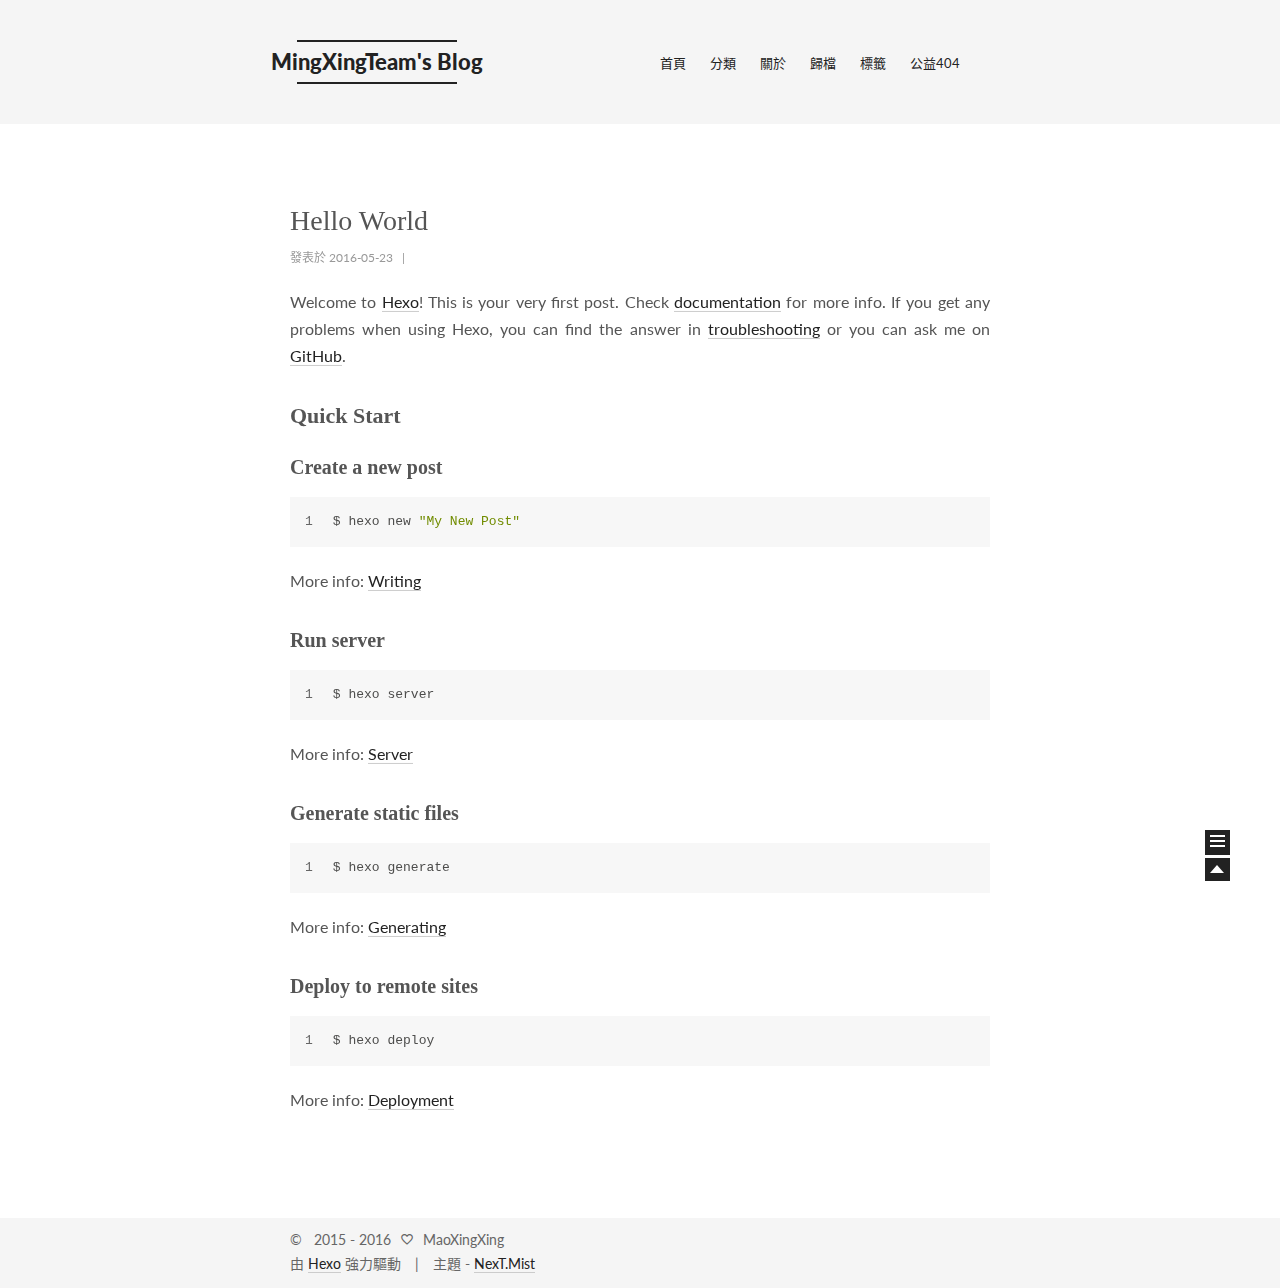
<file: index.html>
<!doctype html>
<html class="theme-next use-motion theme-next-mist">
<head>
  

<meta charset="UTF-8"/>
<meta http-equiv="X-UA-Compatible" content="IE=edge,chrome=1" />
<meta name="viewport" content="width=device-width, initial-scale=1, maximum-scale=1"/>


<meta http-equiv="Cache-Control" content="no-transform" />
<meta http-equiv="Cache-Control" content="no-siteapp" />








  <link rel="stylesheet" type="text/css" href="/vendors/fancybox/source/jquery.fancybox.css?v=2.1.5"/>



  <link href='//fonts.googleapis.com/css?family=Lato:300,400,700,400italic&subset=latin,latin-ext' rel='stylesheet' type='text/css'>


<link rel="stylesheet" type="text/css" href="/css/main.css?v=0.4.5.1"/>


    <meta name="description" content="Talk is cheap, show me your product" />



  <meta name="keywords" content="Hexo,next" />



  <link rel="alternate" href="/atom.xml" title="MingXingTeam's Blog" type="application/atom+xml" />



  <link rel="shorticon icon" type="image/x-icon" href="/favicon.ico?v=0.4.5.1" />


<meta name="description" content="Talk is cheap, show me your product">
<meta property="og:type" content="website">
<meta property="og:title" content="MingXingTeam's Blog">
<meta property="og:url" content="http://mingxingteam.com/index.html">
<meta property="og:site_name" content="MingXingTeam's Blog">
<meta property="og:description" content="Talk is cheap, show me your product">
<meta name="twitter:card" content="summary">
<meta name="twitter:title" content="MingXingTeam's Blog">
<meta name="twitter:description" content="Talk is cheap, show me your product">


<script type="text/javascript" id="hexo.configuration">
  var CONFIG = {
    scheme: 'Mist',
    sidebar: 'post'
  };
</script>

  <title> MingXingTeam's Blog </title>
</head>

<body itemscope itemtype="http://schema.org/WebPage" lang="zh-CN">

  <!--[if lte IE 8]>
  <div style=' clear: both; height: 59px; padding:0 0 0 15px; position: relative;margin:0 auto;'>
    <a href="http://windows.microsoft.com/en-US/internet-explorer/products/ie/home?ocid=ie6_countdown_bannercode">
      <img src="http://7u2nvr.com1.z0.glb.clouddn.com/picouterie.jpg" border="0" height="42" width="820"
           alt="You are using an outdated browser. For a faster, safer browsing experience, upgrade for free today or use other browser ,like chrome firefox safari."
           style='margin-left:auto;margin-right:auto;display: block;'/>
    </a>
  </div>
<![endif]-->
  



  <div class="container one-column 
   page-home 
">
    <div class="headband"></div>

    <header id="header" class="header" itemscope itemtype="http://schema.org/WPHeader">
      <div class="header-inner"><h1 class="site-meta">
  <span class="logo-line-before"><i></i></span>
  <a href="/" class="brand" rel="start">
      <span class="logo">
        <i class="icon-next-logo"></i>
      </span>
      <span class="site-title">MingXingTeam's Blog</span>
  </a>
  <span class="logo-line-after"><i></i></span>
</h1>

<div class="site-nav-toggle">
  <button>
    <span class="btn-bar"></span>
    <span class="btn-bar"></span>
    <span class="btn-bar"></span>
  </button>
</div>

<nav class="site-nav">
  

  
    <ul id="menu" class="menu ">
      
        
        <li class="menu-item menu-item-home">
          <a href="/" rel="section">
            <i class="menu-item-icon icon-next-home"></i> <br />
            首頁
          </a>
        </li>
      
        
        <li class="menu-item menu-item-categories">
          <a href="/categories" rel="section">
            <i class="menu-item-icon icon-next-categories"></i> <br />
            分類
          </a>
        </li>
      
        
        <li class="menu-item menu-item-about">
          <a href="/about" rel="section">
            <i class="menu-item-icon icon-next-about"></i> <br />
            關於
          </a>
        </li>
      
        
        <li class="menu-item menu-item-archives">
          <a href="/archives" rel="section">
            <i class="menu-item-icon icon-next-archives"></i> <br />
            歸檔
          </a>
        </li>
      
        
        <li class="menu-item menu-item-tags">
          <a href="/tags" rel="section">
            <i class="menu-item-icon icon-next-tags"></i> <br />
            標籤
          </a>
        </li>
      
        
        <li class="menu-item menu-item-commonweal">
          <a href="/404.html" rel="section">
            <i class="menu-item-icon icon-next-commonweal"></i> <br />
            公益404
          </a>
        </li>
      

      
      
    </ul>
  

  
</nav>

 </div>
    </header>

    <main id="main" class="main">
      <div class="main-inner">
        <div id="content" class="content"> 
  <section id="posts" class="posts-expand">
    
      

  <article class="post post-type-normal " itemscope itemtype="http://schema.org/Article">
    <header class="post-header">

      
      
        <h1 class="post-title" itemprop="name headline">
          
          
            
              <a class="post-title-link" href="/2016/05/23/hello-world/" itemprop="url">
                Hello World
              </a>
            
          
        </h1>
      

      <div class="post-meta">
        <span class="post-time">
          發表於
          <time itemprop="dateCreated" datetime="2016-05-23T14:18:01+08:00" content="2016-05-23">
            2016-05-23
          </time>
        </span>

        

        
          
            <span class="post-comments-count">
              &nbsp; | &nbsp;
              <a href="/2016/05/23/hello-world/#comments" itemprop="discussionUrl">
                <span class="post-comments-count ds-thread-count" data-thread-key="2016/05/23/hello-world/" itemprop="commentsCount"></span>
              </a>
            </span>
          
        
      </div>
    </header>

    <div class="post-body">

      
      

      
        
          <span itemprop="articleBody"><p>Welcome to <a href="http://hexo.io/" target="_blank" rel="external">Hexo</a>! This is your very first post. Check <a href="http://hexo.io/docs/" target="_blank" rel="external">documentation</a> for more info. If you get any problems when using Hexo, you can find the answer in <a href="http://hexo.io/docs/troubleshooting.html" target="_blank" rel="external">troubleshooting</a> or you can ask me on <a href="https://github.com/hexojs/hexo/issues" target="_blank" rel="external">GitHub</a>.</p>
<h2 id="Quick_Start">Quick Start</h2><h3 id="Create_a_new_post">Create a new post</h3><figure class="highlight bash"><table><tr><td class="gutter"><pre><span class="line">1</span><br></pre></td><td class="code"><pre><span class="line">$ hexo new <span class="string">"My New Post"</span></span><br></pre></td></tr></table></figure>
<p>More info: <a href="http://hexo.io/docs/writing.html" target="_blank" rel="external">Writing</a></p>
<h3 id="Run_server">Run server</h3><figure class="highlight bash"><table><tr><td class="gutter"><pre><span class="line">1</span><br></pre></td><td class="code"><pre><span class="line">$ hexo server</span><br></pre></td></tr></table></figure>
<p>More info: <a href="http://hexo.io/docs/server.html" target="_blank" rel="external">Server</a></p>
<h3 id="Generate_static_files">Generate static files</h3><figure class="highlight bash"><table><tr><td class="gutter"><pre><span class="line">1</span><br></pre></td><td class="code"><pre><span class="line">$ hexo generate</span><br></pre></td></tr></table></figure>
<p>More info: <a href="http://hexo.io/docs/generating.html" target="_blank" rel="external">Generating</a></p>
<h3 id="Deploy_to_remote_sites">Deploy to remote sites</h3><figure class="highlight bash"><table><tr><td class="gutter"><pre><span class="line">1</span><br></pre></td><td class="code"><pre><span class="line">$ hexo deploy</span><br></pre></td></tr></table></figure>
<p>More info: <a href="http://hexo.io/docs/deployment.html" target="_blank" rel="external">Deployment</a></p>
</span>
        
      
    </div>

    <footer class="post-footer">
      

      

      
      
        <div class="post-eof"></div>
      
    </footer>
  </article>


    
  </section>

  
 </div>

        

        
      </div>

      
  
  <div class="sidebar-toggle">
    <div class="sidebar-toggle-line-wrap">
      <span class="sidebar-toggle-line sidebar-toggle-line-first"></span>
      <span class="sidebar-toggle-line sidebar-toggle-line-middle"></span>
      <span class="sidebar-toggle-line sidebar-toggle-line-last"></span>
    </div>
  </div>

  <aside id="sidebar" class="sidebar">
    <div class="sidebar-inner">

      

      <section class="site-overview">
        <div class="site-author motion-element" itemprop="author" itemscope itemtype="http://schema.org/Person">
          <img class="site-author-image" src="/uploads/avatar.jpg" alt="MaoXingXing" itemprop="image"/>
          <p class="site-author-name" itemprop="name">MaoXingXing</p>
        </div>
        <p class="site-description motion-element" itemprop="description">Talk is cheap, show me your product</p>
        <nav class="site-state motion-element">
          <div class="site-state-item site-state-posts">
            <a href="/archives">
              <span class="site-state-item-count">1</span>
              <span class="site-state-item-name">文章</span>
            </a>
          </div>

          <div class="site-state-item site-state-categories">
            <a href="/categories">
              <span class="site-state-item-count">0</span>
              <span class="site-state-item-name">分類</span>
              </a>
          </div>

          <div class="site-state-item site-state-tags">
            <a href="/tags">
              <span class="site-state-item-count">2</span>
              <span class="site-state-item-name">標籤</span>
              </a>
          </div>

        </nav>

        
          <div class="feed-link motion-element">
            <a href="/atom.xml" rel="alternate">
              <i class="menu-item-icon icon-next-feed"></i>
              RSS
            </a>
          </div>
        

        <div class="links-of-author motion-element">
          
            
              <span class="links-of-author-item">
                <a href="https://github.com/MingXingTeam" target="_blank">GitHub</a>
              </span>
            
              <span class="links-of-author-item">
                <a href="" target="_blank">Twitter</a>
              </span>
            
              <span class="links-of-author-item">
                <a href="http://weibo.com/mingxingteam" target="_blank">Weibo</a>
              </span>
            
              <span class="links-of-author-item">
                <a href="http://www.douban.com/people/54471260/" target="_blank">DouBan</a>
              </span>
            
              <span class="links-of-author-item">
                <a href="http://www.zhihu.com/people/feng-zi-63-44" target="_blank">ZhiHu</a>
              </span>
            
          
        </div>

        
        
          <div class="cc-license motion-element" itemprop="license">
            <a href="http://creativecommons.org/licenses/by-nc-sa/4.0" class="cc-opacity" target="_blank">
              <img src="/images/cc-by-nc-sa.svg" alt="Creative Commons" />
            </a>
          </div>
        

        <div class="links-of-author motion-element">
          
            <p class="site-author-name">Links</p>
            
              <span class="links-of-author-item">
              <a href="http://ued.taobao.org/blog/" target="_blank">TaoBaoUED</a>
              </span>
            
              <span class="links-of-author-item">
              <a href="http://www.aliued.com/" target="_blank">AliUED</a>
              </span>
            
          
        </div>

      </section>

      

    </div>
  </aside>


    </main>

    <footer id="footer" class="footer">
      <div class="footer-inner"> <div class="copyright" >
  
  &copy; &nbsp;  2015 - 
  <span itemprop="copyrightYear">2016</span>
  <span class="with-love">
    <i class="icon-next-heart"></i>
  </span>
  <span class="author" itemprop="copyrightHolder">MaoXingXing</span>
</div>

<div class="powered-by">
  由 <a class="theme-link" href="http://hexo.io">Hexo</a> 強力驅動
</div>

<div class="theme-info">
  主題 -
  <a class="theme-link" href="https://github.com/iissnan/hexo-theme-next">
    NexT.Mist
  </a>
</div>


 </div>
    </footer>

    <div class="back-to-top"></div>
  </div>

  <script type="text/javascript" src="/vendors/jquery/index.js?v=2.1.3"></script>

  
  
  
    

  
    
  

  <script type="text/javascript">
    var duoshuoQuery = {short_name:"mxt2014"};
    (function() {
      var ds = document.createElement('script');
      ds.type = 'text/javascript';ds.async = true;
      ds.src = (document.location.protocol == 'https:' ? 'https:' : 'http:') + '//static.duoshuo.com/embed.js';
      ds.charset = 'UTF-8';
      (document.getElementsByTagName('head')[0]
      || document.getElementsByTagName('body')[0]).appendChild(ds);
    })();
  </script>
    
     

    
  
  
  <script type="text/javascript" src="/vendors/fancybox/source/jquery.fancybox.pack.js"></script>
  <script type="text/javascript" src="/js/fancy-box.js?v=0.4.5.1"></script>


  <script type="text/javascript" src="/js/helpers.js?v=0.4.5.1"></script>
  

  <script type="text/javascript" src="/vendors/velocity/velocity.min.js"></script>
  <script type="text/javascript" src="/vendors/velocity/velocity.ui.min.js"></script>

  <script type="text/javascript" src="/js/motion_global.js?v=0.4.5.1" id="motion.global"></script>




  <script type="text/javascript" src="/js/nav-toggle.js?v=0.4.5.1"></script>
  <script type="text/javascript" src="/vendors/fastclick/lib/fastclick.min.js?v=1.0.6"></script>

  

  <script type="text/javascript">
    $(document).ready(function () {
      if (CONFIG.sidebar === 'always') {
        displaySidebar();
      }
      if (isMobile()) {
        FastClick.attach(document.body);
      }
    });
  </script>

  

  
  

  
  <script type="text/javascript" src="/js/lazyload.js"></script>
  <script type="text/javascript">
    $(function () {
      $("#posts").find('img').lazyload({
        placeholder: "/images/loading.gif",
        effect: "fadeIn"
      });
    });
  </script>
</body>
</html>
</file>
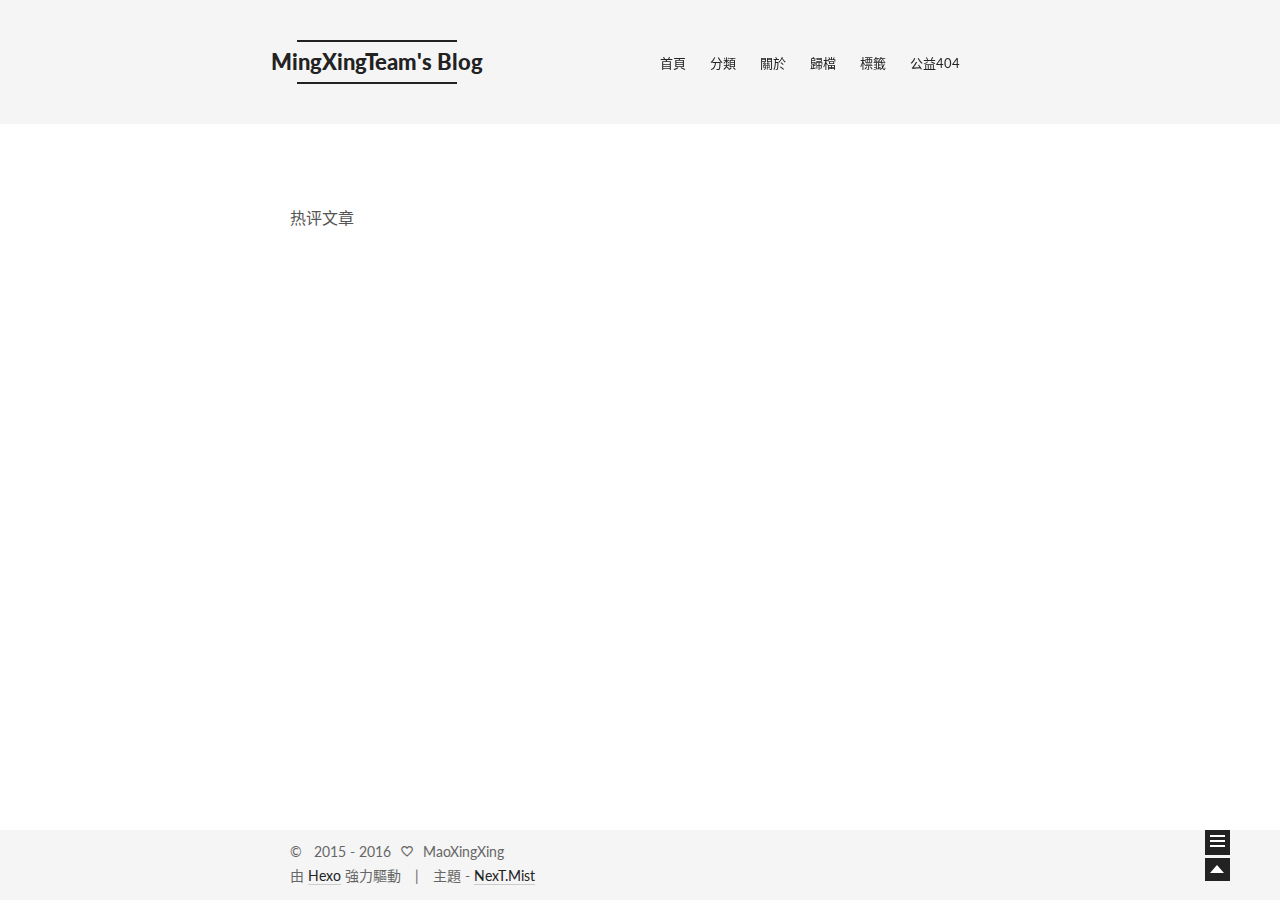
<file: about/index.html>
<!doctype html>
<html class="theme-next use-motion theme-next-mist">
<head>
  

<meta charset="UTF-8"/>
<meta http-equiv="X-UA-Compatible" content="IE=edge,chrome=1" />
<meta name="viewport" content="width=device-width, initial-scale=1, maximum-scale=1"/>


<meta http-equiv="Cache-Control" content="no-transform" />
<meta http-equiv="Cache-Control" content="no-siteapp" />








  <link rel="stylesheet" type="text/css" href="/vendors/fancybox/source/jquery.fancybox.css?v=2.1.5"/>



  <link href='//fonts.googleapis.com/css?family=Lato:300,400,700,400italic&subset=latin,latin-ext' rel='stylesheet' type='text/css'>


<link rel="stylesheet" type="text/css" href="/css/main.css?v=0.4.5.1"/>


    <meta name="description" content="Talk is cheap, show me your product" />



  <meta name="keywords" content="Hexo,next" />



  <link rel="alternate" href="/atom.xml" title="MingXingTeam's Blog" type="application/atom+xml" />



  <link rel="shorticon icon" type="image/x-icon" href="/favicon.ico?v=0.4.5.1" />


<meta name="description" content="Talk is cheap, show me your product">
<meta property="og:type" content="website">
<meta property="og:title" content="about">
<meta property="og:url" content="http://mingxingteam.com/about/index.html">
<meta property="og:site_name" content="MingXingTeam's Blog">
<meta property="og:description" content="Talk is cheap, show me your product">
<meta property="og:updated_time" content="2015-09-21T14:26:26.000Z">
<meta name="twitter:card" content="summary">
<meta name="twitter:title" content="about">
<meta name="twitter:description" content="Talk is cheap, show me your product">


<script type="text/javascript" id="hexo.configuration">
  var CONFIG = {
    scheme: 'Mist',
    sidebar: 'post'
  };
</script>

  <title>
  

  
    about | MingXingTeam's Blog
  
</title>
</head>

<body itemscope itemtype="http://schema.org/WebPage" lang="zh-CN">

  <!--[if lte IE 8]>
  <div style=' clear: both; height: 59px; padding:0 0 0 15px; position: relative;margin:0 auto;'>
    <a href="http://windows.microsoft.com/en-US/internet-explorer/products/ie/home?ocid=ie6_countdown_bannercode">
      <img src="http://7u2nvr.com1.z0.glb.clouddn.com/picouterie.jpg" border="0" height="42" width="820"
           alt="You are using an outdated browser. For a faster, safer browsing experience, upgrade for free today or use other browser ,like chrome firefox safari."
           style='margin-left:auto;margin-right:auto;display: block;'/>
    </a>
  </div>
<![endif]-->
  



  <div class="container one-column ">
    <div class="headband"></div>

    <header id="header" class="header" itemscope itemtype="http://schema.org/WPHeader">
      <div class="header-inner"><h1 class="site-meta">
  <span class="logo-line-before"><i></i></span>
  <a href="/" class="brand" rel="start">
      <span class="logo">
        <i class="icon-next-logo"></i>
      </span>
      <span class="site-title">MingXingTeam's Blog</span>
  </a>
  <span class="logo-line-after"><i></i></span>
</h1>

<div class="site-nav-toggle">
  <button>
    <span class="btn-bar"></span>
    <span class="btn-bar"></span>
    <span class="btn-bar"></span>
  </button>
</div>

<nav class="site-nav">
  

  
    <ul id="menu" class="menu ">
      
        
        <li class="menu-item menu-item-home">
          <a href="/" rel="section">
            <i class="menu-item-icon icon-next-home"></i> <br />
            首頁
          </a>
        </li>
      
        
        <li class="menu-item menu-item-categories">
          <a href="/categories" rel="section">
            <i class="menu-item-icon icon-next-categories"></i> <br />
            分類
          </a>
        </li>
      
        
        <li class="menu-item menu-item-about">
          <a href="/about" rel="section">
            <i class="menu-item-icon icon-next-about"></i> <br />
            關於
          </a>
        </li>
      
        
        <li class="menu-item menu-item-archives">
          <a href="/archives" rel="section">
            <i class="menu-item-icon icon-next-archives"></i> <br />
            歸檔
          </a>
        </li>
      
        
        <li class="menu-item menu-item-tags">
          <a href="/tags" rel="section">
            <i class="menu-item-icon icon-next-tags"></i> <br />
            標籤
          </a>
        </li>
      
        
        <li class="menu-item menu-item-commonweal">
          <a href="/404.html" rel="section">
            <i class="menu-item-icon icon-next-commonweal"></i> <br />
            公益404
          </a>
        </li>
      

      
      
    </ul>
  

  
</nav>

 </div>
    </header>

    <main id="main" class="main">
      <div class="main-inner">
        <div id="content" class="content"> 

  <div id="posts" class="posts-expand">
    
    
      
    
  </div>

 </div>

        
            <!-- 多说热评文章-->
            <p>热评文章</p>
            <div class="ds-top-threads" data-range="weekly" data-num-items="4"></div>
        

        
          <div class="comments" id="comments">
            
              <div class="ds-thread" data-thread-key="about/index.html"
                   data-title="about" data-url="http://mingxingteam.com/about/index.html">
              </div>
            
          </div>
        
      </div>

      
  
  <div class="sidebar-toggle">
    <div class="sidebar-toggle-line-wrap">
      <span class="sidebar-toggle-line sidebar-toggle-line-first"></span>
      <span class="sidebar-toggle-line sidebar-toggle-line-middle"></span>
      <span class="sidebar-toggle-line sidebar-toggle-line-last"></span>
    </div>
  </div>

  <aside id="sidebar" class="sidebar">
    <div class="sidebar-inner">

      

      <section class="site-overview">
        <div class="site-author motion-element" itemprop="author" itemscope itemtype="http://schema.org/Person">
          <img class="site-author-image" src="/uploads/avatar.jpg" alt="MaoXingXing" itemprop="image"/>
          <p class="site-author-name" itemprop="name">MaoXingXing</p>
        </div>
        <p class="site-description motion-element" itemprop="description">Talk is cheap, show me your product</p>
        <nav class="site-state motion-element">
          <div class="site-state-item site-state-posts">
            <a href="/archives">
              <span class="site-state-item-count">1</span>
              <span class="site-state-item-name">文章</span>
            </a>
          </div>

          <div class="site-state-item site-state-categories">
            <a href="/categories">
              <span class="site-state-item-count">0</span>
              <span class="site-state-item-name">分類</span>
              </a>
          </div>

          <div class="site-state-item site-state-tags">
            <a href="/tags">
              <span class="site-state-item-count">2</span>
              <span class="site-state-item-name">標籤</span>
              </a>
          </div>

        </nav>

        
          <div class="feed-link motion-element">
            <a href="/atom.xml" rel="alternate">
              <i class="menu-item-icon icon-next-feed"></i>
              RSS
            </a>
          </div>
        

        <div class="links-of-author motion-element">
          
            
              <span class="links-of-author-item">
                <a href="https://github.com/MingXingTeam" target="_blank">GitHub</a>
              </span>
            
              <span class="links-of-author-item">
                <a href="" target="_blank">Twitter</a>
              </span>
            
              <span class="links-of-author-item">
                <a href="http://weibo.com/mingxingteam" target="_blank">Weibo</a>
              </span>
            
              <span class="links-of-author-item">
                <a href="http://www.douban.com/people/54471260/" target="_blank">DouBan</a>
              </span>
            
              <span class="links-of-author-item">
                <a href="http://www.zhihu.com/people/feng-zi-63-44" target="_blank">ZhiHu</a>
              </span>
            
          
        </div>

        
        
          <div class="cc-license motion-element" itemprop="license">
            <a href="http://creativecommons.org/licenses/by-nc-sa/4.0" class="cc-opacity" target="_blank">
              <img src="/images/cc-by-nc-sa.svg" alt="Creative Commons" />
            </a>
          </div>
        

        <div class="links-of-author motion-element">
          
            <p class="site-author-name">Links</p>
            
              <span class="links-of-author-item">
              <a href="http://ued.taobao.org/blog/" target="_blank">TaoBaoUED</a>
              </span>
            
              <span class="links-of-author-item">
              <a href="http://www.aliued.com/" target="_blank">AliUED</a>
              </span>
            
          
        </div>

      </section>

      

    </div>
  </aside>


    </main>

    <footer id="footer" class="footer">
      <div class="footer-inner"> <div class="copyright" >
  
  &copy; &nbsp;  2015 - 
  <span itemprop="copyrightYear">2016</span>
  <span class="with-love">
    <i class="icon-next-heart"></i>
  </span>
  <span class="author" itemprop="copyrightHolder">MaoXingXing</span>
</div>

<div class="powered-by">
  由 <a class="theme-link" href="http://hexo.io">Hexo</a> 強力驅動
</div>

<div class="theme-info">
  主題 -
  <a class="theme-link" href="https://github.com/iissnan/hexo-theme-next">
    NexT.Mist
  </a>
</div>


 </div>
    </footer>

    <div class="back-to-top"></div>
  </div>

  <script type="text/javascript" src="/vendors/jquery/index.js?v=2.1.3"></script>

  
  
  
    

  
    
  

  <script type="text/javascript">
    var duoshuoQuery = {short_name:"mxt2014"};
    (function() {
      var ds = document.createElement('script');
      ds.type = 'text/javascript';ds.async = true;
      ds.src = (document.location.protocol == 'https:' ? 'https:' : 'http:') + '//static.duoshuo.com/embed.js';
      ds.charset = 'UTF-8';
      (document.getElementsByTagName('head')[0]
      || document.getElementsByTagName('body')[0]).appendChild(ds);
    })();
  </script>
    
     

    
  
  
  <script type="text/javascript" src="/vendors/fancybox/source/jquery.fancybox.pack.js"></script>
  <script type="text/javascript" src="/js/fancy-box.js?v=0.4.5.1"></script>


  <script type="text/javascript" src="/js/helpers.js?v=0.4.5.1"></script>
  

  <script type="text/javascript" src="/vendors/velocity/velocity.min.js"></script>
  <script type="text/javascript" src="/vendors/velocity/velocity.ui.min.js"></script>

  <script type="text/javascript" src="/js/motion_global.js?v=0.4.5.1" id="motion.global"></script>




  <script type="text/javascript" src="/js/nav-toggle.js?v=0.4.5.1"></script>
  <script type="text/javascript" src="/vendors/fastclick/lib/fastclick.min.js?v=1.0.6"></script>

  

  <script type="text/javascript">
    $(document).ready(function () {
      if (CONFIG.sidebar === 'always') {
        displaySidebar();
      }
      if (isMobile()) {
        FastClick.attach(document.body);
      }
    });
  </script>

  

  
  

<script>window._bd_share_config={"common":{"bdSnsKey":{},"bdText":"","bdMini":"1","bdMiniList":false,"bdPic":"","bdStyle":"0","bdSize":"16"},"slide":{"type":"slide","bdImg":"3","bdPos":"left","bdTop":"250"}};with(document)0[(getElementsByTagName('head')[0]||body).appendChild(createElement('script')).src='http://bdimg.share.baidu.com/static/api/js/share.js?v=89860593.js?cdnversion='+~(-new Date()/36e5)];</script>



  
  <script type="text/javascript" src="/js/lazyload.js"></script>
  <script type="text/javascript">
    $(function () {
      $("#posts").find('img').lazyload({
        placeholder: "/images/loading.gif",
        effect: "fadeIn"
      });
    });
  </script>
</body>
</html>
</file>
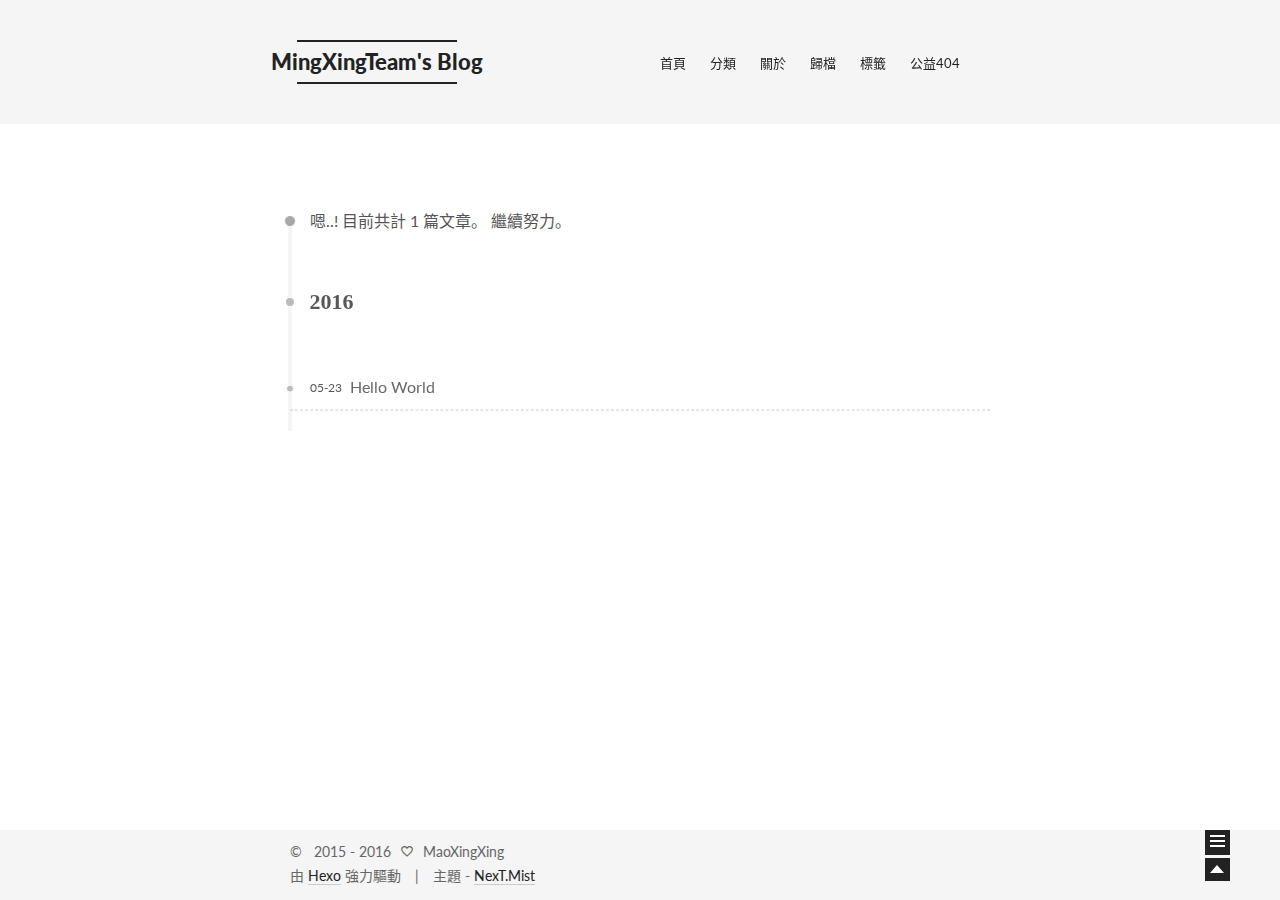
<file: archives/index.html>
<!doctype html>
<html class="theme-next use-motion theme-next-mist">
<head>
  

<meta charset="UTF-8"/>
<meta http-equiv="X-UA-Compatible" content="IE=edge,chrome=1" />
<meta name="viewport" content="width=device-width, initial-scale=1, maximum-scale=1"/>


<meta http-equiv="Cache-Control" content="no-transform" />
<meta http-equiv="Cache-Control" content="no-siteapp" />








  <link rel="stylesheet" type="text/css" href="/vendors/fancybox/source/jquery.fancybox.css?v=2.1.5"/>



  <link href='//fonts.googleapis.com/css?family=Lato:300,400,700,400italic&subset=latin,latin-ext' rel='stylesheet' type='text/css'>


<link rel="stylesheet" type="text/css" href="/css/main.css?v=0.4.5.1"/>


    <meta name="description" content="Talk is cheap, show me your product" />



  <meta name="keywords" content="Hexo,next" />



  <link rel="alternate" href="/atom.xml" title="MingXingTeam's Blog" type="application/atom+xml" />



  <link rel="shorticon icon" type="image/x-icon" href="/favicon.ico?v=0.4.5.1" />


<meta name="description" content="Talk is cheap, show me your product">
<meta property="og:type" content="website">
<meta property="og:title" content="MingXingTeam's Blog">
<meta property="og:url" content="http://mingxingteam.com/archives/index.html">
<meta property="og:site_name" content="MingXingTeam's Blog">
<meta property="og:description" content="Talk is cheap, show me your product">
<meta name="twitter:card" content="summary">
<meta name="twitter:title" content="MingXingTeam's Blog">
<meta name="twitter:description" content="Talk is cheap, show me your product">


<script type="text/javascript" id="hexo.configuration">
  var CONFIG = {
    scheme: 'Mist',
    sidebar: 'post'
  };
</script>

  <title> 歸檔 | MingXingTeam's Blog </title>
</head>

<body itemscope itemtype="http://schema.org/WebPage" lang="zh-CN">

  <!--[if lte IE 8]>
  <div style=' clear: both; height: 59px; padding:0 0 0 15px; position: relative;margin:0 auto;'>
    <a href="http://windows.microsoft.com/en-US/internet-explorer/products/ie/home?ocid=ie6_countdown_bannercode">
      <img src="http://7u2nvr.com1.z0.glb.clouddn.com/picouterie.jpg" border="0" height="42" width="820"
           alt="You are using an outdated browser. For a faster, safer browsing experience, upgrade for free today or use other browser ,like chrome firefox safari."
           style='margin-left:auto;margin-right:auto;display: block;'/>
    </a>
  </div>
<![endif]-->
  



  <div class="container one-column  page-archive ">
    <div class="headband"></div>

    <header id="header" class="header" itemscope itemtype="http://schema.org/WPHeader">
      <div class="header-inner"><h1 class="site-meta">
  <span class="logo-line-before"><i></i></span>
  <a href="/" class="brand" rel="start">
      <span class="logo">
        <i class="icon-next-logo"></i>
      </span>
      <span class="site-title">MingXingTeam's Blog</span>
  </a>
  <span class="logo-line-after"><i></i></span>
</h1>

<div class="site-nav-toggle">
  <button>
    <span class="btn-bar"></span>
    <span class="btn-bar"></span>
    <span class="btn-bar"></span>
  </button>
</div>

<nav class="site-nav">
  

  
    <ul id="menu" class="menu ">
      
        
        <li class="menu-item menu-item-home">
          <a href="/" rel="section">
            <i class="menu-item-icon icon-next-home"></i> <br />
            首頁
          </a>
        </li>
      
        
        <li class="menu-item menu-item-categories">
          <a href="/categories" rel="section">
            <i class="menu-item-icon icon-next-categories"></i> <br />
            分類
          </a>
        </li>
      
        
        <li class="menu-item menu-item-about">
          <a href="/about" rel="section">
            <i class="menu-item-icon icon-next-about"></i> <br />
            關於
          </a>
        </li>
      
        
        <li class="menu-item menu-item-archives">
          <a href="/archives" rel="section">
            <i class="menu-item-icon icon-next-archives"></i> <br />
            歸檔
          </a>
        </li>
      
        
        <li class="menu-item menu-item-tags">
          <a href="/tags" rel="section">
            <i class="menu-item-icon icon-next-tags"></i> <br />
            標籤
          </a>
        </li>
      
        
        <li class="menu-item menu-item-commonweal">
          <a href="/404.html" rel="section">
            <i class="menu-item-icon icon-next-commonweal"></i> <br />
            公益404
          </a>
        </li>
      

      
      
    </ul>
  

  
</nav>

 </div>
    </header>

    <main id="main" class="main">
      <div class="main-inner">
        <div id="content" class="content"> 

  <section id="posts" class="posts-collapse">
    <span class="archive-move-on"></span>

    <span class="archive-page-counter">
      
      
      
        
      
      嗯..! 目前共計 1 篇文章。 繼續努力。
    </span>

    

      
      
      

      
        
        <div class="collection-title">
          <h2 class="archive-year motion-element" id="archive-year-2016">2016</h2>
        </div>
      
      

      

  <article class="post post-type-normal"itemscope itemtype="http://schema.org/Article">
    <header class="post-header">

      <h1 class="post-title">
        
            <a class="post-title-link" href="/2016/05/23/hello-world/" itemprop="url">
              <span itemprop="name">Hello World</span>
            </a>
        
      </h1>

      <div class="post-meta">
        <time class="post-time" datetime="2016-05-23T06:18:01.146Z" itemprop="dateCreated" content="2016-05-23"> 05-23 </time>
      </div>

    </header>
  </article>



    

  </section>

  

 </div>

        

        
      </div>

      
  
  <div class="sidebar-toggle">
    <div class="sidebar-toggle-line-wrap">
      <span class="sidebar-toggle-line sidebar-toggle-line-first"></span>
      <span class="sidebar-toggle-line sidebar-toggle-line-middle"></span>
      <span class="sidebar-toggle-line sidebar-toggle-line-last"></span>
    </div>
  </div>

  <aside id="sidebar" class="sidebar">
    <div class="sidebar-inner">

      

      <section class="site-overview">
        <div class="site-author motion-element" itemprop="author" itemscope itemtype="http://schema.org/Person">
          <img class="site-author-image" src="/uploads/avatar.jpg" alt="MaoXingXing" itemprop="image"/>
          <p class="site-author-name" itemprop="name">MaoXingXing</p>
        </div>
        <p class="site-description motion-element" itemprop="description">Talk is cheap, show me your product</p>
        <nav class="site-state motion-element">
          <div class="site-state-item site-state-posts">
            <a href="/archives">
              <span class="site-state-item-count">1</span>
              <span class="site-state-item-name">文章</span>
            </a>
          </div>

          <div class="site-state-item site-state-categories">
            <a href="/categories">
              <span class="site-state-item-count">0</span>
              <span class="site-state-item-name">分類</span>
              </a>
          </div>

          <div class="site-state-item site-state-tags">
            <a href="/tags">
              <span class="site-state-item-count">2</span>
              <span class="site-state-item-name">標籤</span>
              </a>
          </div>

        </nav>

        
          <div class="feed-link motion-element">
            <a href="/atom.xml" rel="alternate">
              <i class="menu-item-icon icon-next-feed"></i>
              RSS
            </a>
          </div>
        

        <div class="links-of-author motion-element">
          
            
              <span class="links-of-author-item">
                <a href="https://github.com/MingXingTeam" target="_blank">GitHub</a>
              </span>
            
              <span class="links-of-author-item">
                <a href="" target="_blank">Twitter</a>
              </span>
            
              <span class="links-of-author-item">
                <a href="http://weibo.com/mingxingteam" target="_blank">Weibo</a>
              </span>
            
              <span class="links-of-author-item">
                <a href="http://www.douban.com/people/54471260/" target="_blank">DouBan</a>
              </span>
            
              <span class="links-of-author-item">
                <a href="http://www.zhihu.com/people/feng-zi-63-44" target="_blank">ZhiHu</a>
              </span>
            
          
        </div>

        
        
          <div class="cc-license motion-element" itemprop="license">
            <a href="http://creativecommons.org/licenses/by-nc-sa/4.0" class="cc-opacity" target="_blank">
              <img src="/images/cc-by-nc-sa.svg" alt="Creative Commons" />
            </a>
          </div>
        

        <div class="links-of-author motion-element">
          
            <p class="site-author-name">Links</p>
            
              <span class="links-of-author-item">
              <a href="http://ued.taobao.org/blog/" target="_blank">TaoBaoUED</a>
              </span>
            
              <span class="links-of-author-item">
              <a href="http://www.aliued.com/" target="_blank">AliUED</a>
              </span>
            
          
        </div>

      </section>

      

    </div>
  </aside>


    </main>

    <footer id="footer" class="footer">
      <div class="footer-inner"> <div class="copyright" >
  
  &copy; &nbsp;  2015 - 
  <span itemprop="copyrightYear">2016</span>
  <span class="with-love">
    <i class="icon-next-heart"></i>
  </span>
  <span class="author" itemprop="copyrightHolder">MaoXingXing</span>
</div>

<div class="powered-by">
  由 <a class="theme-link" href="http://hexo.io">Hexo</a> 強力驅動
</div>

<div class="theme-info">
  主題 -
  <a class="theme-link" href="https://github.com/iissnan/hexo-theme-next">
    NexT.Mist
  </a>
</div>


 </div>
    </footer>

    <div class="back-to-top"></div>
  </div>

  <script type="text/javascript" src="/vendors/jquery/index.js?v=2.1.3"></script>

  
  
  
    <script type="text/javascript">
      postMotionOptions = {stagger: 100, drag: true};
    </script>
  

  
    

  
    
  

  <script type="text/javascript">
    var duoshuoQuery = {short_name:"mxt2014"};
    (function() {
      var ds = document.createElement('script');
      ds.type = 'text/javascript';ds.async = true;
      ds.src = (document.location.protocol == 'https:' ? 'https:' : 'http:') + '//static.duoshuo.com/embed.js';
      ds.charset = 'UTF-8';
      (document.getElementsByTagName('head')[0]
      || document.getElementsByTagName('body')[0]).appendChild(ds);
    })();
  </script>
    
     

    
  
  
  <script type="text/javascript" src="/vendors/fancybox/source/jquery.fancybox.pack.js"></script>
  <script type="text/javascript" src="/js/fancy-box.js?v=0.4.5.1"></script>


  <script type="text/javascript" src="/js/helpers.js?v=0.4.5.1"></script>
  

  <script type="text/javascript" src="/vendors/velocity/velocity.min.js"></script>
  <script type="text/javascript" src="/vendors/velocity/velocity.ui.min.js"></script>

  <script type="text/javascript" src="/js/motion_global.js?v=0.4.5.1" id="motion.global"></script>




  <script type="text/javascript" src="/js/nav-toggle.js?v=0.4.5.1"></script>
  <script type="text/javascript" src="/vendors/fastclick/lib/fastclick.min.js?v=1.0.6"></script>

  
  
    <script type="text/javascript" id="motion.page.archive">
      $('.archive-year').velocity('transition.slideLeftIn');
    </script>
  


  <script type="text/javascript">
    $(document).ready(function () {
      if (CONFIG.sidebar === 'always') {
        displaySidebar();
      }
      if (isMobile()) {
        FastClick.attach(document.body);
      }
    });
  </script>

  

  
  

  
  <script type="text/javascript" src="/js/lazyload.js"></script>
  <script type="text/javascript">
    $(function () {
      $("#posts").find('img').lazyload({
        placeholder: "/images/loading.gif",
        effect: "fadeIn"
      });
    });
  </script>
</body>
</html>
</file>
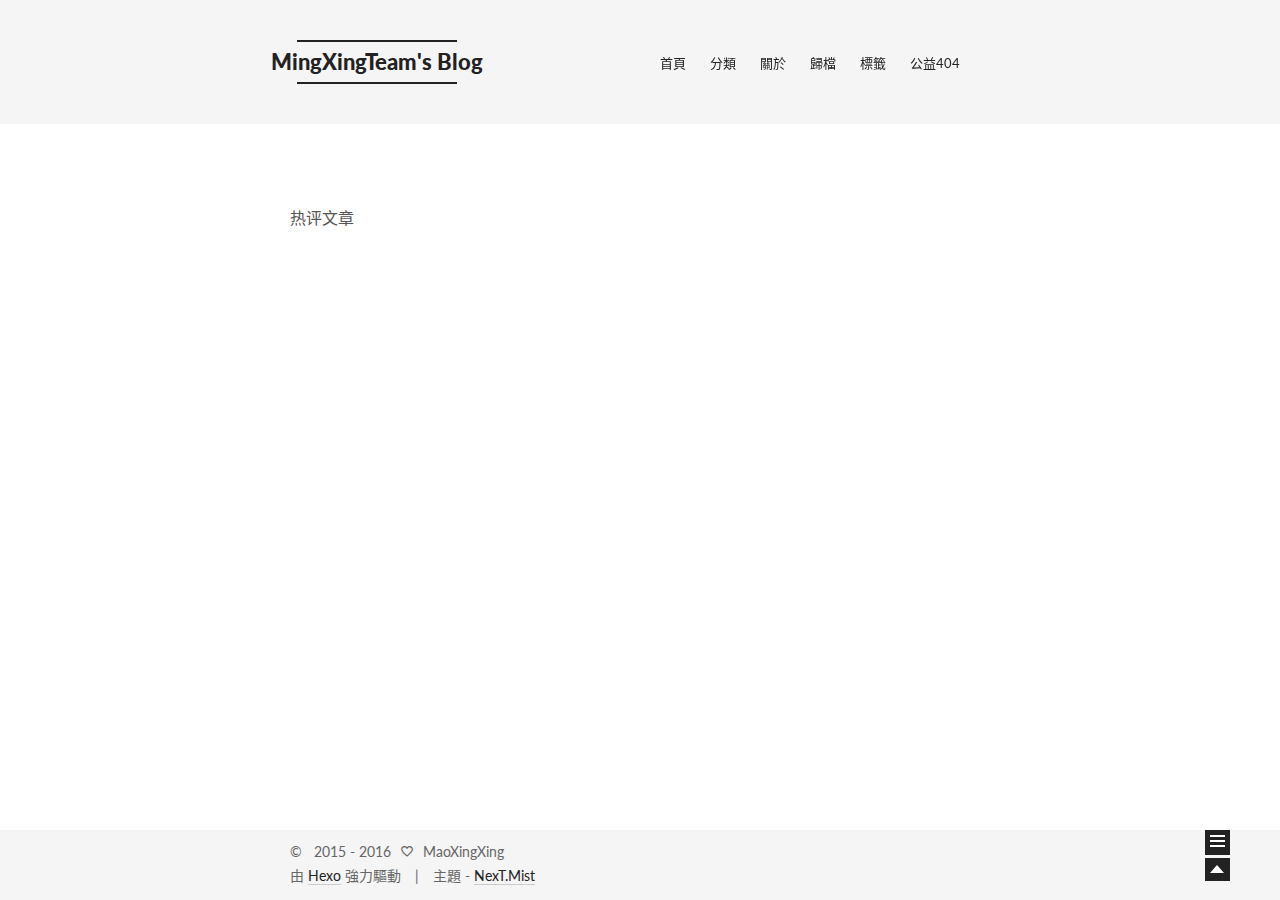
<file: categories/index.html>
<!doctype html>
<html class="theme-next use-motion theme-next-mist">
<head>
  

<meta charset="UTF-8"/>
<meta http-equiv="X-UA-Compatible" content="IE=edge,chrome=1" />
<meta name="viewport" content="width=device-width, initial-scale=1, maximum-scale=1"/>


<meta http-equiv="Cache-Control" content="no-transform" />
<meta http-equiv="Cache-Control" content="no-siteapp" />








  <link rel="stylesheet" type="text/css" href="/vendors/fancybox/source/jquery.fancybox.css?v=2.1.5"/>



  <link href='//fonts.googleapis.com/css?family=Lato:300,400,700,400italic&subset=latin,latin-ext' rel='stylesheet' type='text/css'>


<link rel="stylesheet" type="text/css" href="/css/main.css?v=0.4.5.1"/>


    <meta name="description" content="Talk is cheap, show me your product" />



  <meta name="keywords" content="Hexo,next" />



  <link rel="alternate" href="/atom.xml" title="MingXingTeam's Blog" type="application/atom+xml" />



  <link rel="shorticon icon" type="image/x-icon" href="/favicon.ico?v=0.4.5.1" />


<meta name="description" content="Talk is cheap, show me your product">
<meta property="og:type" content="website">
<meta property="og:title" content="categories">
<meta property="og:url" content="http://mingxingteam.com/categories/index.html">
<meta property="og:site_name" content="MingXingTeam's Blog">
<meta property="og:description" content="Talk is cheap, show me your product">
<meta property="og:updated_time" content="2016-05-23T06:13:49.342Z">
<meta name="twitter:card" content="summary">
<meta name="twitter:title" content="categories">
<meta name="twitter:description" content="Talk is cheap, show me your product">


<script type="text/javascript" id="hexo.configuration">
  var CONFIG = {
    scheme: 'Mist',
    sidebar: 'post'
  };
</script>

  <title>
  

  
    categories | MingXingTeam's Blog
  
</title>
</head>

<body itemscope itemtype="http://schema.org/WebPage" lang="zh-CN">

  <!--[if lte IE 8]>
  <div style=' clear: both; height: 59px; padding:0 0 0 15px; position: relative;margin:0 auto;'>
    <a href="http://windows.microsoft.com/en-US/internet-explorer/products/ie/home?ocid=ie6_countdown_bannercode">
      <img src="http://7u2nvr.com1.z0.glb.clouddn.com/picouterie.jpg" border="0" height="42" width="820"
           alt="You are using an outdated browser. For a faster, safer browsing experience, upgrade for free today or use other browser ,like chrome firefox safari."
           style='margin-left:auto;margin-right:auto;display: block;'/>
    </a>
  </div>
<![endif]-->
  



  <div class="container one-column ">
    <div class="headband"></div>

    <header id="header" class="header" itemscope itemtype="http://schema.org/WPHeader">
      <div class="header-inner"><h1 class="site-meta">
  <span class="logo-line-before"><i></i></span>
  <a href="/" class="brand" rel="start">
      <span class="logo">
        <i class="icon-next-logo"></i>
      </span>
      <span class="site-title">MingXingTeam's Blog</span>
  </a>
  <span class="logo-line-after"><i></i></span>
</h1>

<div class="site-nav-toggle">
  <button>
    <span class="btn-bar"></span>
    <span class="btn-bar"></span>
    <span class="btn-bar"></span>
  </button>
</div>

<nav class="site-nav">
  

  
    <ul id="menu" class="menu ">
      
        
        <li class="menu-item menu-item-home">
          <a href="/" rel="section">
            <i class="menu-item-icon icon-next-home"></i> <br />
            首頁
          </a>
        </li>
      
        
        <li class="menu-item menu-item-categories">
          <a href="/categories" rel="section">
            <i class="menu-item-icon icon-next-categories"></i> <br />
            分類
          </a>
        </li>
      
        
        <li class="menu-item menu-item-about">
          <a href="/about" rel="section">
            <i class="menu-item-icon icon-next-about"></i> <br />
            關於
          </a>
        </li>
      
        
        <li class="menu-item menu-item-archives">
          <a href="/archives" rel="section">
            <i class="menu-item-icon icon-next-archives"></i> <br />
            歸檔
          </a>
        </li>
      
        
        <li class="menu-item menu-item-tags">
          <a href="/tags" rel="section">
            <i class="menu-item-icon icon-next-tags"></i> <br />
            標籤
          </a>
        </li>
      
        
        <li class="menu-item menu-item-commonweal">
          <a href="/404.html" rel="section">
            <i class="menu-item-icon icon-next-commonweal"></i> <br />
            公益404
          </a>
        </li>
      

      
      
    </ul>
  

  
</nav>

 </div>
    </header>

    <main id="main" class="main">
      <div class="main-inner">
        <div id="content" class="content"> 

  <div id="posts" class="posts-expand">
    
    
      
    
  </div>

 </div>

        
            <!-- 多说热评文章-->
            <p>热评文章</p>
            <div class="ds-top-threads" data-range="weekly" data-num-items="4"></div>
        

        
          <div class="comments" id="comments">
            
              <div class="ds-thread" data-thread-key="categories/index.html"
                   data-title="categories" data-url="http://mingxingteam.com/categories/index.html">
              </div>
            
          </div>
        
      </div>

      
  
  <div class="sidebar-toggle">
    <div class="sidebar-toggle-line-wrap">
      <span class="sidebar-toggle-line sidebar-toggle-line-first"></span>
      <span class="sidebar-toggle-line sidebar-toggle-line-middle"></span>
      <span class="sidebar-toggle-line sidebar-toggle-line-last"></span>
    </div>
  </div>

  <aside id="sidebar" class="sidebar">
    <div class="sidebar-inner">

      

      <section class="site-overview">
        <div class="site-author motion-element" itemprop="author" itemscope itemtype="http://schema.org/Person">
          <img class="site-author-image" src="/uploads/avatar.jpg" alt="MaoXingXing" itemprop="image"/>
          <p class="site-author-name" itemprop="name">MaoXingXing</p>
        </div>
        <p class="site-description motion-element" itemprop="description">Talk is cheap, show me your product</p>
        <nav class="site-state motion-element">
          <div class="site-state-item site-state-posts">
            <a href="/archives">
              <span class="site-state-item-count">1</span>
              <span class="site-state-item-name">文章</span>
            </a>
          </div>

          <div class="site-state-item site-state-categories">
            <a href="/categories">
              <span class="site-state-item-count">0</span>
              <span class="site-state-item-name">分類</span>
              </a>
          </div>

          <div class="site-state-item site-state-tags">
            <a href="/tags">
              <span class="site-state-item-count">2</span>
              <span class="site-state-item-name">標籤</span>
              </a>
          </div>

        </nav>

        
          <div class="feed-link motion-element">
            <a href="/atom.xml" rel="alternate">
              <i class="menu-item-icon icon-next-feed"></i>
              RSS
            </a>
          </div>
        

        <div class="links-of-author motion-element">
          
            
              <span class="links-of-author-item">
                <a href="https://github.com/MingXingTeam" target="_blank">GitHub</a>
              </span>
            
              <span class="links-of-author-item">
                <a href="" target="_blank">Twitter</a>
              </span>
            
              <span class="links-of-author-item">
                <a href="http://weibo.com/mingxingteam" target="_blank">Weibo</a>
              </span>
            
              <span class="links-of-author-item">
                <a href="http://www.douban.com/people/54471260/" target="_blank">DouBan</a>
              </span>
            
              <span class="links-of-author-item">
                <a href="http://www.zhihu.com/people/feng-zi-63-44" target="_blank">ZhiHu</a>
              </span>
            
          
        </div>

        
        
          <div class="cc-license motion-element" itemprop="license">
            <a href="http://creativecommons.org/licenses/by-nc-sa/4.0" class="cc-opacity" target="_blank">
              <img src="/images/cc-by-nc-sa.svg" alt="Creative Commons" />
            </a>
          </div>
        

        <div class="links-of-author motion-element">
          
            <p class="site-author-name">Links</p>
            
              <span class="links-of-author-item">
              <a href="http://ued.taobao.org/blog/" target="_blank">TaoBaoUED</a>
              </span>
            
              <span class="links-of-author-item">
              <a href="http://www.aliued.com/" target="_blank">AliUED</a>
              </span>
            
          
        </div>

      </section>

      

    </div>
  </aside>


    </main>

    <footer id="footer" class="footer">
      <div class="footer-inner"> <div class="copyright" >
  
  &copy; &nbsp;  2015 - 
  <span itemprop="copyrightYear">2016</span>
  <span class="with-love">
    <i class="icon-next-heart"></i>
  </span>
  <span class="author" itemprop="copyrightHolder">MaoXingXing</span>
</div>

<div class="powered-by">
  由 <a class="theme-link" href="http://hexo.io">Hexo</a> 強力驅動
</div>

<div class="theme-info">
  主題 -
  <a class="theme-link" href="https://github.com/iissnan/hexo-theme-next">
    NexT.Mist
  </a>
</div>


 </div>
    </footer>

    <div class="back-to-top"></div>
  </div>

  <script type="text/javascript" src="/vendors/jquery/index.js?v=2.1.3"></script>

  
  
  
    

  
    
  

  <script type="text/javascript">
    var duoshuoQuery = {short_name:"mxt2014"};
    (function() {
      var ds = document.createElement('script');
      ds.type = 'text/javascript';ds.async = true;
      ds.src = (document.location.protocol == 'https:' ? 'https:' : 'http:') + '//static.duoshuo.com/embed.js';
      ds.charset = 'UTF-8';
      (document.getElementsByTagName('head')[0]
      || document.getElementsByTagName('body')[0]).appendChild(ds);
    })();
  </script>
    
     

    
  
  
  <script type="text/javascript" src="/vendors/fancybox/source/jquery.fancybox.pack.js"></script>
  <script type="text/javascript" src="/js/fancy-box.js?v=0.4.5.1"></script>


  <script type="text/javascript" src="/js/helpers.js?v=0.4.5.1"></script>
  

  <script type="text/javascript" src="/vendors/velocity/velocity.min.js"></script>
  <script type="text/javascript" src="/vendors/velocity/velocity.ui.min.js"></script>

  <script type="text/javascript" src="/js/motion_global.js?v=0.4.5.1" id="motion.global"></script>




  <script type="text/javascript" src="/js/nav-toggle.js?v=0.4.5.1"></script>
  <script type="text/javascript" src="/vendors/fastclick/lib/fastclick.min.js?v=1.0.6"></script>

  

  <script type="text/javascript">
    $(document).ready(function () {
      if (CONFIG.sidebar === 'always') {
        displaySidebar();
      }
      if (isMobile()) {
        FastClick.attach(document.body);
      }
    });
  </script>

  

  
  

<script>window._bd_share_config={"common":{"bdSnsKey":{},"bdText":"","bdMini":"1","bdMiniList":false,"bdPic":"","bdStyle":"0","bdSize":"16"},"slide":{"type":"slide","bdImg":"3","bdPos":"left","bdTop":"250"}};with(document)0[(getElementsByTagName('head')[0]||body).appendChild(createElement('script')).src='http://bdimg.share.baidu.com/static/api/js/share.js?v=89860593.js?cdnversion='+~(-new Date()/36e5)];</script>



  
  <script type="text/javascript" src="/js/lazyload.js"></script>
  <script type="text/javascript">
    $(function () {
      $("#posts").find('img').lazyload({
        placeholder: "/images/loading.gif",
        effect: "fadeIn"
      });
    });
  </script>
</body>
</html>
</file>
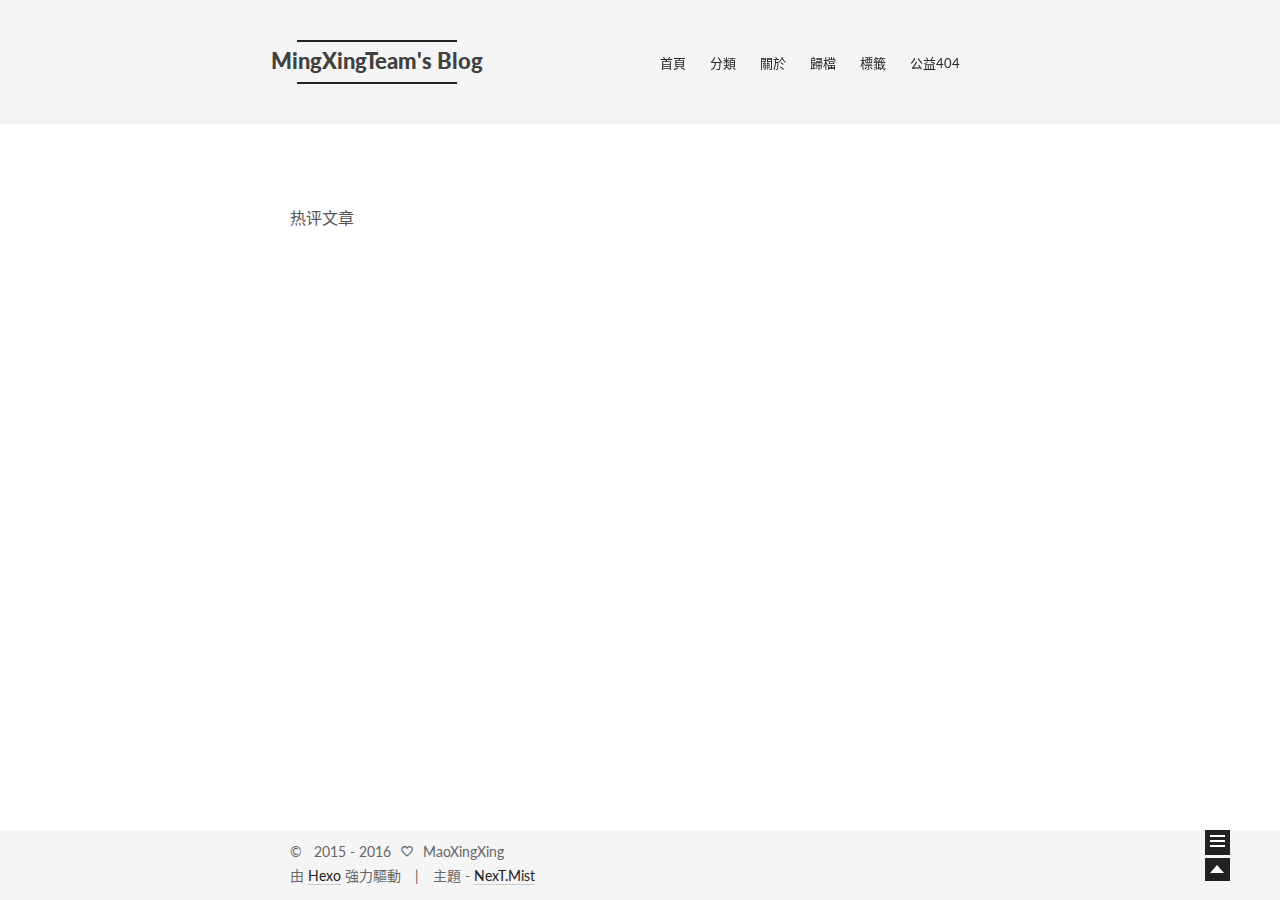
<file: pageName/index.html>
<!doctype html>
<html class="theme-next use-motion theme-next-mist">
<head>
  

<meta charset="UTF-8"/>
<meta http-equiv="X-UA-Compatible" content="IE=edge,chrome=1" />
<meta name="viewport" content="width=device-width, initial-scale=1, maximum-scale=1"/>


<meta http-equiv="Cache-Control" content="no-transform" />
<meta http-equiv="Cache-Control" content="no-siteapp" />








  <link rel="stylesheet" type="text/css" href="/vendors/fancybox/source/jquery.fancybox.css?v=2.1.5"/>



  <link href='//fonts.googleapis.com/css?family=Lato:300,400,700,400italic&subset=latin,latin-ext' rel='stylesheet' type='text/css'>


<link rel="stylesheet" type="text/css" href="/css/main.css?v=0.4.5.1"/>


    <meta name="description" content="Talk is cheap, show me your product" />



  <meta name="keywords" content="Hexo,next" />



  <link rel="alternate" href="/atom.xml" title="MingXingTeam's Blog" type="application/atom+xml" />



  <link rel="shorticon icon" type="image/x-icon" href="/favicon.ico?v=0.4.5.1" />


<meta name="description" content="Talk is cheap, show me your product">
<meta property="og:type" content="website">
<meta property="og:title" content="pageName">
<meta property="og:url" content="http://mingxingteam.com/pageName/index.html">
<meta property="og:site_name" content="MingXingTeam's Blog">
<meta property="og:description" content="Talk is cheap, show me your product">
<meta property="og:updated_time" content="2015-09-21T14:26:26.000Z">
<meta name="twitter:card" content="summary">
<meta name="twitter:title" content="pageName">
<meta name="twitter:description" content="Talk is cheap, show me your product">


<script type="text/javascript" id="hexo.configuration">
  var CONFIG = {
    scheme: 'Mist',
    sidebar: 'post'
  };
</script>

  <title>
  

  
    pageName | MingXingTeam's Blog
  
</title>
</head>

<body itemscope itemtype="http://schema.org/WebPage" lang="zh-CN">

  <!--[if lte IE 8]>
  <div style=' clear: both; height: 59px; padding:0 0 0 15px; position: relative;margin:0 auto;'>
    <a href="http://windows.microsoft.com/en-US/internet-explorer/products/ie/home?ocid=ie6_countdown_bannercode">
      <img src="http://7u2nvr.com1.z0.glb.clouddn.com/picouterie.jpg" border="0" height="42" width="820"
           alt="You are using an outdated browser. For a faster, safer browsing experience, upgrade for free today or use other browser ,like chrome firefox safari."
           style='margin-left:auto;margin-right:auto;display: block;'/>
    </a>
  </div>
<![endif]-->
  



  <div class="container one-column ">
    <div class="headband"></div>

    <header id="header" class="header" itemscope itemtype="http://schema.org/WPHeader">
      <div class="header-inner"><h1 class="site-meta">
  <span class="logo-line-before"><i></i></span>
  <a href="/" class="brand" rel="start">
      <span class="logo">
        <i class="icon-next-logo"></i>
      </span>
      <span class="site-title">MingXingTeam's Blog</span>
  </a>
  <span class="logo-line-after"><i></i></span>
</h1>

<div class="site-nav-toggle">
  <button>
    <span class="btn-bar"></span>
    <span class="btn-bar"></span>
    <span class="btn-bar"></span>
  </button>
</div>

<nav class="site-nav">
  

  
    <ul id="menu" class="menu ">
      
        
        <li class="menu-item menu-item-home">
          <a href="/" rel="section">
            <i class="menu-item-icon icon-next-home"></i> <br />
            首頁
          </a>
        </li>
      
        
        <li class="menu-item menu-item-categories">
          <a href="/categories" rel="section">
            <i class="menu-item-icon icon-next-categories"></i> <br />
            分類
          </a>
        </li>
      
        
        <li class="menu-item menu-item-about">
          <a href="/about" rel="section">
            <i class="menu-item-icon icon-next-about"></i> <br />
            關於
          </a>
        </li>
      
        
        <li class="menu-item menu-item-archives">
          <a href="/archives" rel="section">
            <i class="menu-item-icon icon-next-archives"></i> <br />
            歸檔
          </a>
        </li>
      
        
        <li class="menu-item menu-item-tags">
          <a href="/tags" rel="section">
            <i class="menu-item-icon icon-next-tags"></i> <br />
            標籤
          </a>
        </li>
      
        
        <li class="menu-item menu-item-commonweal">
          <a href="/404.html" rel="section">
            <i class="menu-item-icon icon-next-commonweal"></i> <br />
            公益404
          </a>
        </li>
      

      
      
    </ul>
  

  
</nav>

 </div>
    </header>

    <main id="main" class="main">
      <div class="main-inner">
        <div id="content" class="content"> 

  <div id="posts" class="posts-expand">
    
    
      
    
  </div>

 </div>

        
            <!-- 多说热评文章-->
            <p>热评文章</p>
            <div class="ds-top-threads" data-range="weekly" data-num-items="4"></div>
        

        
          <div class="comments" id="comments">
            
              <div class="ds-thread" data-thread-key="pageName/index.html"
                   data-title="pageName" data-url="http://mingxingteam.com/pageName/index.html">
              </div>
            
          </div>
        
      </div>

      
  
  <div class="sidebar-toggle">
    <div class="sidebar-toggle-line-wrap">
      <span class="sidebar-toggle-line sidebar-toggle-line-first"></span>
      <span class="sidebar-toggle-line sidebar-toggle-line-middle"></span>
      <span class="sidebar-toggle-line sidebar-toggle-line-last"></span>
    </div>
  </div>

  <aside id="sidebar" class="sidebar">
    <div class="sidebar-inner">

      

      <section class="site-overview">
        <div class="site-author motion-element" itemprop="author" itemscope itemtype="http://schema.org/Person">
          <img class="site-author-image" src="/uploads/avatar.jpg" alt="MaoXingXing" itemprop="image"/>
          <p class="site-author-name" itemprop="name">MaoXingXing</p>
        </div>
        <p class="site-description motion-element" itemprop="description">Talk is cheap, show me your product</p>
        <nav class="site-state motion-element">
          <div class="site-state-item site-state-posts">
            <a href="/archives">
              <span class="site-state-item-count">1</span>
              <span class="site-state-item-name">文章</span>
            </a>
          </div>

          <div class="site-state-item site-state-categories">
            <a href="/categories">
              <span class="site-state-item-count">0</span>
              <span class="site-state-item-name">分類</span>
              </a>
          </div>

          <div class="site-state-item site-state-tags">
            <a href="/tags">
              <span class="site-state-item-count">2</span>
              <span class="site-state-item-name">標籤</span>
              </a>
          </div>

        </nav>

        
          <div class="feed-link motion-element">
            <a href="/atom.xml" rel="alternate">
              <i class="menu-item-icon icon-next-feed"></i>
              RSS
            </a>
          </div>
        

        <div class="links-of-author motion-element">
          
            
              <span class="links-of-author-item">
                <a href="https://github.com/MingXingTeam" target="_blank">GitHub</a>
              </span>
            
              <span class="links-of-author-item">
                <a href="" target="_blank">Twitter</a>
              </span>
            
              <span class="links-of-author-item">
                <a href="http://weibo.com/mingxingteam" target="_blank">Weibo</a>
              </span>
            
              <span class="links-of-author-item">
                <a href="http://www.douban.com/people/54471260/" target="_blank">DouBan</a>
              </span>
            
              <span class="links-of-author-item">
                <a href="http://www.zhihu.com/people/feng-zi-63-44" target="_blank">ZhiHu</a>
              </span>
            
          
        </div>

        
        
          <div class="cc-license motion-element" itemprop="license">
            <a href="http://creativecommons.org/licenses/by-nc-sa/4.0" class="cc-opacity" target="_blank">
              <img src="/images/cc-by-nc-sa.svg" alt="Creative Commons" />
            </a>
          </div>
        

        <div class="links-of-author motion-element">
          
            <p class="site-author-name">Links</p>
            
              <span class="links-of-author-item">
              <a href="http://ued.taobao.org/blog/" target="_blank">TaoBaoUED</a>
              </span>
            
              <span class="links-of-author-item">
              <a href="http://www.aliued.com/" target="_blank">AliUED</a>
              </span>
            
          
        </div>

      </section>

      

    </div>
  </aside>


    </main>

    <footer id="footer" class="footer">
      <div class="footer-inner"> <div class="copyright" >
  
  &copy; &nbsp;  2015 - 
  <span itemprop="copyrightYear">2016</span>
  <span class="with-love">
    <i class="icon-next-heart"></i>
  </span>
  <span class="author" itemprop="copyrightHolder">MaoXingXing</span>
</div>

<div class="powered-by">
  由 <a class="theme-link" href="http://hexo.io">Hexo</a> 強力驅動
</div>

<div class="theme-info">
  主題 -
  <a class="theme-link" href="https://github.com/iissnan/hexo-theme-next">
    NexT.Mist
  </a>
</div>


 </div>
    </footer>

    <div class="back-to-top"></div>
  </div>

  <script type="text/javascript" src="/vendors/jquery/index.js?v=2.1.3"></script>

  
  
  
    

  
    
  

  <script type="text/javascript">
    var duoshuoQuery = {short_name:"mxt2014"};
    (function() {
      var ds = document.createElement('script');
      ds.type = 'text/javascript';ds.async = true;
      ds.src = (document.location.protocol == 'https:' ? 'https:' : 'http:') + '//static.duoshuo.com/embed.js';
      ds.charset = 'UTF-8';
      (document.getElementsByTagName('head')[0]
      || document.getElementsByTagName('body')[0]).appendChild(ds);
    })();
  </script>
    
     

    
  
  
  <script type="text/javascript" src="/vendors/fancybox/source/jquery.fancybox.pack.js"></script>
  <script type="text/javascript" src="/js/fancy-box.js?v=0.4.5.1"></script>


  <script type="text/javascript" src="/js/helpers.js?v=0.4.5.1"></script>
  

  <script type="text/javascript" src="/vendors/velocity/velocity.min.js"></script>
  <script type="text/javascript" src="/vendors/velocity/velocity.ui.min.js"></script>

  <script type="text/javascript" src="/js/motion_global.js?v=0.4.5.1" id="motion.global"></script>




  <script type="text/javascript" src="/js/nav-toggle.js?v=0.4.5.1"></script>
  <script type="text/javascript" src="/vendors/fastclick/lib/fastclick.min.js?v=1.0.6"></script>

  

  <script type="text/javascript">
    $(document).ready(function () {
      if (CONFIG.sidebar === 'always') {
        displaySidebar();
      }
      if (isMobile()) {
        FastClick.attach(document.body);
      }
    });
  </script>

  

  
  

<script>window._bd_share_config={"common":{"bdSnsKey":{},"bdText":"","bdMini":"1","bdMiniList":false,"bdPic":"","bdStyle":"0","bdSize":"16"},"slide":{"type":"slide","bdImg":"3","bdPos":"left","bdTop":"250"}};with(document)0[(getElementsByTagName('head')[0]||body).appendChild(createElement('script')).src='http://bdimg.share.baidu.com/static/api/js/share.js?v=89860593.js?cdnversion='+~(-new Date()/36e5)];</script>



  
  <script type="text/javascript" src="/js/lazyload.js"></script>
  <script type="text/javascript">
    $(function () {
      $("#posts").find('img').lazyload({
        placeholder: "/images/loading.gif",
        effect: "fadeIn"
      });
    });
  </script>
</body>
</html>
</file>
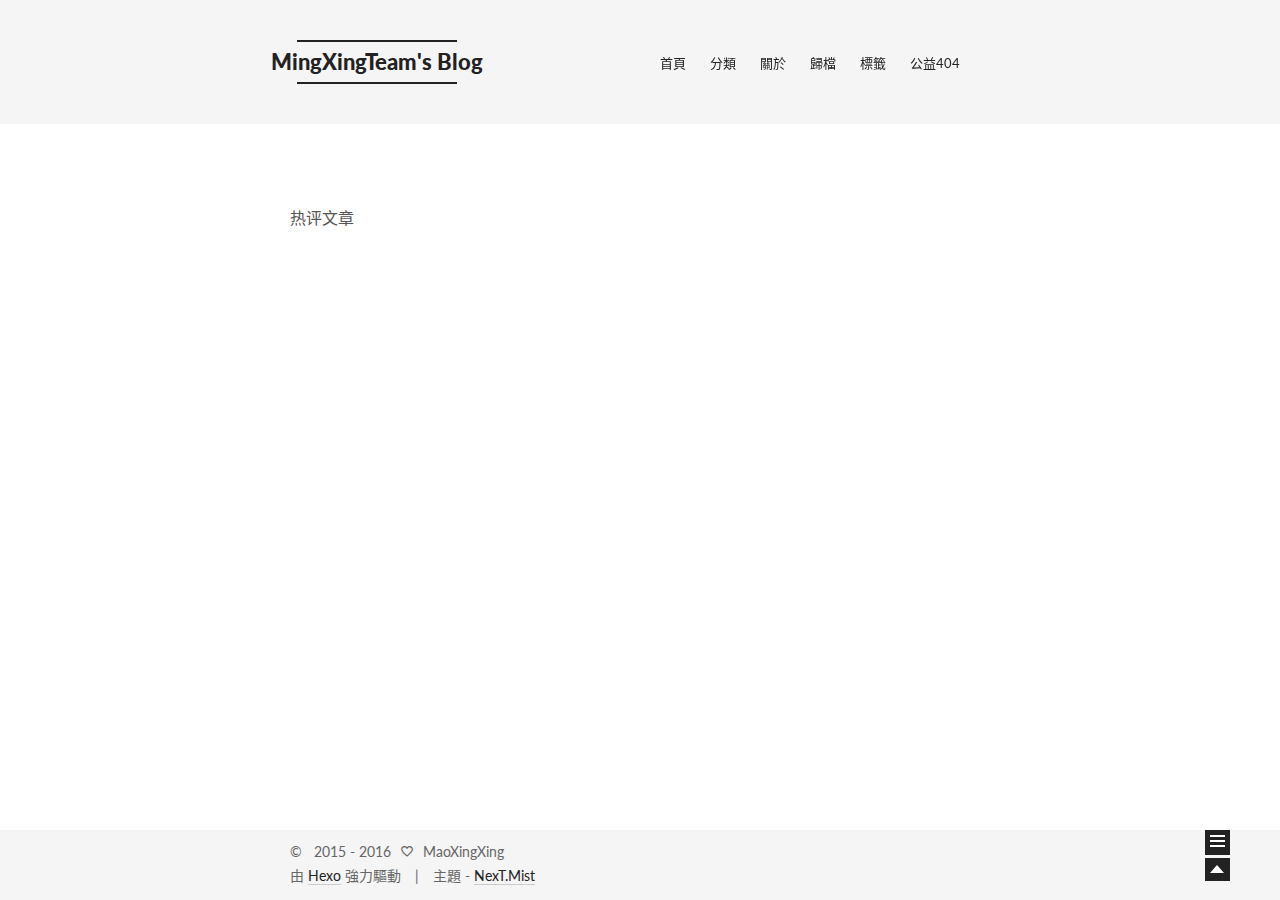
<file: tags/index.html>
<!doctype html>
<html class="theme-next use-motion theme-next-mist">
<head>
  
    


<meta charset="UTF-8"/>
<meta http-equiv="X-UA-Compatible" content="IE=edge,chrome=1" />
<meta name="viewport" content="width=device-width, initial-scale=1, maximum-scale=1"/>


<meta http-equiv="Cache-Control" content="no-transform" />
<meta http-equiv="Cache-Control" content="no-siteapp" />








  <link rel="stylesheet" type="text/css" href="/vendors/fancybox/source/jquery.fancybox.css?v=2.1.5"/>



  <link href='//fonts.googleapis.com/css?family=Lato:300,400,700,400italic&subset=latin,latin-ext' rel='stylesheet' type='text/css'>


<link rel="stylesheet" type="text/css" href="/css/main.css?v=0.4.5.1"/>


    <meta name="description" content="Talk is cheap, show me your product" />



  <meta name="keywords" content="Hexo,next" />



  <link rel="alternate" href="/atom.xml" title="MingXingTeam's Blog" type="application/atom+xml" />



  <link rel="shorticon icon" type="image/x-icon" href="/favicon.ico?v=0.4.5.1" />


<meta name="description" content="Talk is cheap, show me your product">
<meta property="og:type" content="website">
<meta property="og:title" content="tags">
<meta property="og:url" content="http://mingxingteam.com/tags/index.html">
<meta property="og:site_name" content="MingXingTeam's Blog">
<meta property="og:description" content="Talk is cheap, show me your product">
<meta property="og:updated_time" content="2016-05-23T06:09:58.105Z">
<meta name="twitter:card" content="summary">
<meta name="twitter:title" content="tags">
<meta name="twitter:description" content="Talk is cheap, show me your product">


<script type="text/javascript" id="hexo.configuration">
  var CONFIG = {
    scheme: 'Mist',
    sidebar: 'post'
  };
</script>

  <title>
  

  
    tags | MingXingTeam's Blog
  
</title>
</head>

<body itemscope itemtype="http://schema.org/WebPage" lang="zh-CN">

  <!--[if lte IE 8]>
  <div style=' clear: both; height: 59px; padding:0 0 0 15px; position: relative;margin:0 auto;'>
    <a href="http://windows.microsoft.com/en-US/internet-explorer/products/ie/home?ocid=ie6_countdown_bannercode">
      <img src="http://7u2nvr.com1.z0.glb.clouddn.com/picouterie.jpg" border="0" height="42" width="820"
           alt="You are using an outdated browser. For a faster, safer browsing experience, upgrade for free today or use other browser ,like chrome firefox safari."
           style='margin-left:auto;margin-right:auto;display: block;'/>
    </a>
  </div>
<![endif]-->
  



  <div class="container one-column ">
    <div class="headband"></div>

    <header id="header" class="header" itemscope itemtype="http://schema.org/WPHeader">
      <div class="header-inner"><h1 class="site-meta">
  <span class="logo-line-before"><i></i></span>
  <a href="/" class="brand" rel="start">
      <span class="logo">
        <i class="icon-next-logo"></i>
      </span>
      <span class="site-title">MingXingTeam's Blog</span>
  </a>
  <span class="logo-line-after"><i></i></span>
</h1>

<div class="site-nav-toggle">
  <button>
    <span class="btn-bar"></span>
    <span class="btn-bar"></span>
    <span class="btn-bar"></span>
  </button>
</div>

<nav class="site-nav">
  

  
    <ul id="menu" class="menu ">
      
        
        <li class="menu-item menu-item-home">
          <a href="/" rel="section">
            <i class="menu-item-icon icon-next-home"></i> <br />
            首頁
          </a>
        </li>
      
        
        <li class="menu-item menu-item-categories">
          <a href="/categories" rel="section">
            <i class="menu-item-icon icon-next-categories"></i> <br />
            分類
          </a>
        </li>
      
        
        <li class="menu-item menu-item-about">
          <a href="/about" rel="section">
            <i class="menu-item-icon icon-next-about"></i> <br />
            關於
          </a>
        </li>
      
        
        <li class="menu-item menu-item-archives">
          <a href="/archives" rel="section">
            <i class="menu-item-icon icon-next-archives"></i> <br />
            歸檔
          </a>
        </li>
      
        
        <li class="menu-item menu-item-tags">
          <a href="/tags" rel="section">
            <i class="menu-item-icon icon-next-tags"></i> <br />
            標籤
          </a>
        </li>
      
        
        <li class="menu-item menu-item-commonweal">
          <a href="/404.html" rel="section">
            <i class="menu-item-icon icon-next-commonweal"></i> <br />
            公益404
          </a>
        </li>
      

      
      
    </ul>
  

  
</nav>

 </div>
    </header>

    <main id="main" class="main">
      <div class="main-inner">
        <div id="content" class="content"> 

  <div id="posts" class="posts-expand">
    
    
      
    
  </div>

 </div>

        
            <!-- 多说热评文章-->
            <p>热评文章</p>
            <div class="ds-top-threads" data-range="weekly" data-num-items="4"></div>
        

        
          <div class="comments" id="comments">
            
              <div class="ds-thread" data-thread-key="tags/index.html"
                   data-title="tags" data-url="http://mingxingteam.com/tags/index.html">
              </div>
            
          </div>
        
      </div>

      
  
  <div class="sidebar-toggle">
    <div class="sidebar-toggle-line-wrap">
      <span class="sidebar-toggle-line sidebar-toggle-line-first"></span>
      <span class="sidebar-toggle-line sidebar-toggle-line-middle"></span>
      <span class="sidebar-toggle-line sidebar-toggle-line-last"></span>
    </div>
  </div>

  <aside id="sidebar" class="sidebar">
    <div class="sidebar-inner">

      

      <section class="site-overview">
        <div class="site-author motion-element" itemprop="author" itemscope itemtype="http://schema.org/Person">
          <img class="site-author-image" src="/uploads/avatar.jpg" alt="MaoXingXing" itemprop="image"/>
          <p class="site-author-name" itemprop="name">MaoXingXing</p>
        </div>
        <p class="site-description motion-element" itemprop="description">Talk is cheap, show me your product</p>
        <nav class="site-state motion-element">
          <div class="site-state-item site-state-posts">
            <a href="/archives">
              <span class="site-state-item-count">1</span>
              <span class="site-state-item-name">文章</span>
            </a>
          </div>

          <div class="site-state-item site-state-categories">
            <a href="/categories">
              <span class="site-state-item-count">0</span>
              <span class="site-state-item-name">分類</span>
              </a>
          </div>

          <div class="site-state-item site-state-tags">
            <a href="/tags">
              <span class="site-state-item-count">2</span>
              <span class="site-state-item-name">標籤</span>
              </a>
          </div>

        </nav>

        
          <div class="feed-link motion-element">
            <a href="/atom.xml" rel="alternate">
              <i class="menu-item-icon icon-next-feed"></i>
              RSS
            </a>
          </div>
        

        <div class="links-of-author motion-element">
          
            
              <span class="links-of-author-item">
                <a href="https://github.com/MingXingTeam" target="_blank">GitHub</a>
              </span>
            
              <span class="links-of-author-item">
                <a href="" target="_blank">Twitter</a>
              </span>
            
              <span class="links-of-author-item">
                <a href="http://weibo.com/mingxingteam" target="_blank">Weibo</a>
              </span>
            
              <span class="links-of-author-item">
                <a href="http://www.douban.com/people/54471260/" target="_blank">DouBan</a>
              </span>
            
              <span class="links-of-author-item">
                <a href="http://www.zhihu.com/people/feng-zi-63-44" target="_blank">ZhiHu</a>
              </span>
            
          
        </div>

        
        
          <div class="cc-license motion-element" itemprop="license">
            <a href="http://creativecommons.org/licenses/by-nc-sa/4.0" class="cc-opacity" target="_blank">
              <img src="/images/cc-by-nc-sa.svg" alt="Creative Commons" />
            </a>
          </div>
        

        <div class="links-of-author motion-element">
          
            <p class="site-author-name">Links</p>
            
              <span class="links-of-author-item">
              <a href="http://ued.taobao.org/blog/" target="_blank">TaoBaoUED</a>
              </span>
            
              <span class="links-of-author-item">
              <a href="http://www.aliued.com/" target="_blank">AliUED</a>
              </span>
            
          
        </div>

      </section>

      

    </div>
  </aside>


    </main>

    <footer id="footer" class="footer">
      <div class="footer-inner"> <div class="copyright" >
  
  &copy; &nbsp;  2015 - 
  <span itemprop="copyrightYear">2016</span>
  <span class="with-love">
    <i class="icon-next-heart"></i>
  </span>
  <span class="author" itemprop="copyrightHolder">MaoXingXing</span>
</div>

<div class="powered-by">
  由 <a class="theme-link" href="http://hexo.io">Hexo</a> 強力驅動
</div>

<div class="theme-info">
  主題 -
  <a class="theme-link" href="https://github.com/iissnan/hexo-theme-next">
    NexT.Mist
  </a>
</div>


 </div>
    </footer>

    <div class="back-to-top"></div>
  </div>

  <script type="text/javascript" src="/vendors/jquery/index.js?v=2.1.3"></script>

  
  
  
    

  
    
  

  <script type="text/javascript">
    var duoshuoQuery = {short_name:"mxt2014"};
    (function() {
      var ds = document.createElement('script');
      ds.type = 'text/javascript';ds.async = true;
      ds.src = (document.location.protocol == 'https:' ? 'https:' : 'http:') + '//static.duoshuo.com/embed.js';
      ds.charset = 'UTF-8';
      (document.getElementsByTagName('head')[0]
      || document.getElementsByTagName('body')[0]).appendChild(ds);
    })();
  </script>
    
     

    
  
  
  <script type="text/javascript" src="/vendors/fancybox/source/jquery.fancybox.pack.js"></script>
  <script type="text/javascript" src="/js/fancy-box.js?v=0.4.5.1"></script>


  <script type="text/javascript" src="/js/helpers.js?v=0.4.5.1"></script>
  

  <script type="text/javascript" src="/vendors/velocity/velocity.min.js"></script>
  <script type="text/javascript" src="/vendors/velocity/velocity.ui.min.js"></script>

  <script type="text/javascript" src="/js/motion_global.js?v=0.4.5.1" id="motion.global"></script>




  <script type="text/javascript" src="/js/nav-toggle.js?v=0.4.5.1"></script>
  <script type="text/javascript" src="/vendors/fastclick/lib/fastclick.min.js?v=1.0.6"></script>

  

  <script type="text/javascript">
    $(document).ready(function () {
      if (CONFIG.sidebar === 'always') {
        displaySidebar();
      }
      if (isMobile()) {
        FastClick.attach(document.body);
      }
    });
  </script>

  

  
  

<script>window._bd_share_config={"common":{"bdSnsKey":{},"bdText":"","bdMini":"1","bdMiniList":false,"bdPic":"","bdStyle":"0","bdSize":"16"},"slide":{"type":"slide","bdImg":"3","bdPos":"left","bdTop":"250"}};with(document)0[(getElementsByTagName('head')[0]||body).appendChild(createElement('script')).src='http://bdimg.share.baidu.com/static/api/js/share.js?v=89860593.js?cdnversion='+~(-new Date()/36e5)];</script>



  
  <script type="text/javascript" src="/js/lazyload.js"></script>
  <script type="text/javascript">
    $(function () {
      $("#posts").find('img').lazyload({
        placeholder: "/images/loading.gif",
        effect: "fadeIn"
      });
    });
  </script>
</body>
</html>
</file>
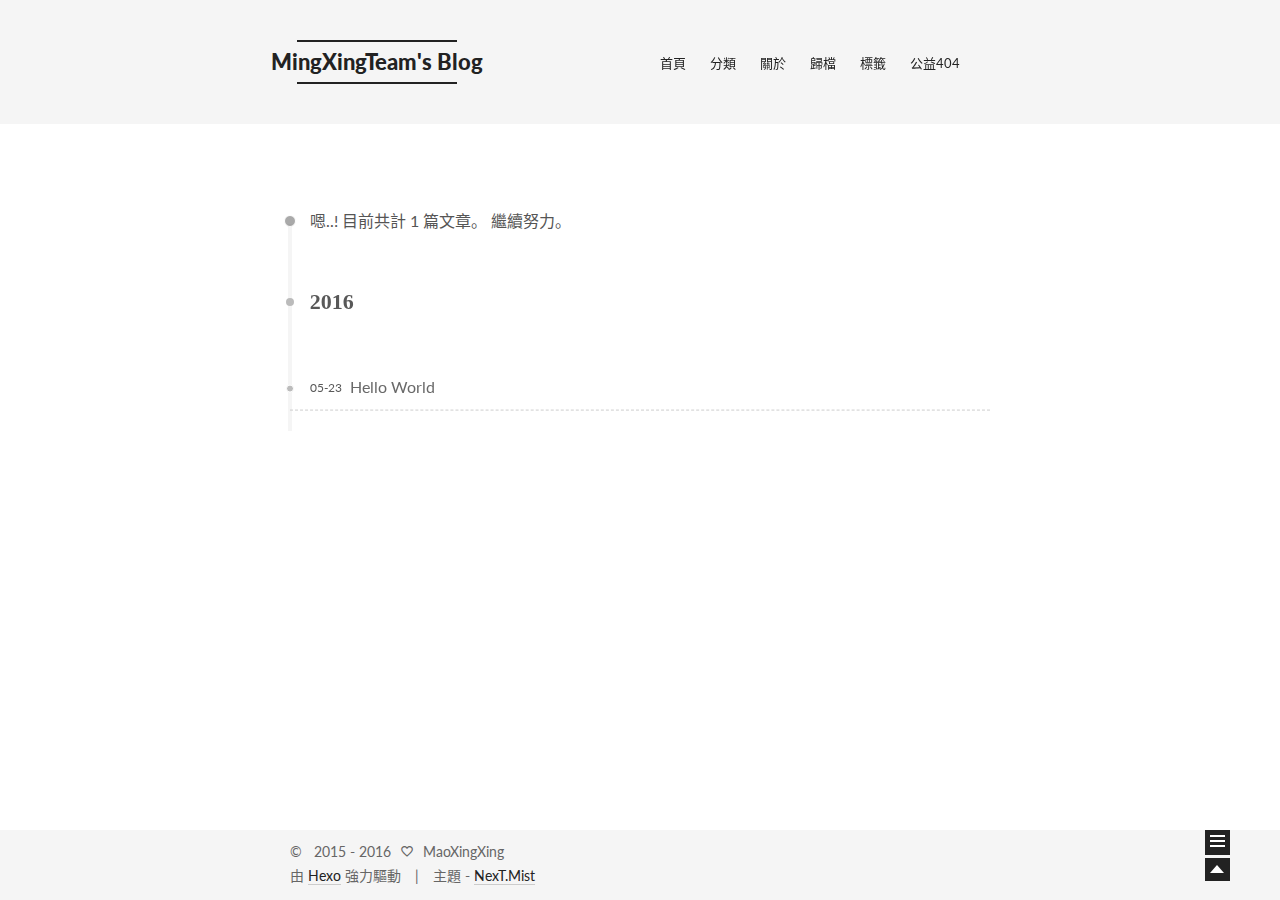
<file: archives/2016/index.html>
<!doctype html>
<html class="theme-next use-motion theme-next-mist">
<head>
  

<meta charset="UTF-8"/>
<meta http-equiv="X-UA-Compatible" content="IE=edge,chrome=1" />
<meta name="viewport" content="width=device-width, initial-scale=1, maximum-scale=1"/>


<meta http-equiv="Cache-Control" content="no-transform" />
<meta http-equiv="Cache-Control" content="no-siteapp" />








  <link rel="stylesheet" type="text/css" href="/vendors/fancybox/source/jquery.fancybox.css?v=2.1.5"/>



  <link href='//fonts.googleapis.com/css?family=Lato:300,400,700,400italic&subset=latin,latin-ext' rel='stylesheet' type='text/css'>


<link rel="stylesheet" type="text/css" href="/css/main.css?v=0.4.5.1"/>


    <meta name="description" content="Talk is cheap, show me your product" />



  <meta name="keywords" content="Hexo,next" />



  <link rel="alternate" href="/atom.xml" title="MingXingTeam's Blog" type="application/atom+xml" />



  <link rel="shorticon icon" type="image/x-icon" href="/favicon.ico?v=0.4.5.1" />


<meta name="description" content="Talk is cheap, show me your product">
<meta property="og:type" content="website">
<meta property="og:title" content="MingXingTeam's Blog">
<meta property="og:url" content="http://mingxingteam.com/archives/2016/index.html">
<meta property="og:site_name" content="MingXingTeam's Blog">
<meta property="og:description" content="Talk is cheap, show me your product">
<meta name="twitter:card" content="summary">
<meta name="twitter:title" content="MingXingTeam's Blog">
<meta name="twitter:description" content="Talk is cheap, show me your product">


<script type="text/javascript" id="hexo.configuration">
  var CONFIG = {
    scheme: 'Mist',
    sidebar: 'post'
  };
</script>

  <title> 歸檔 | MingXingTeam's Blog </title>
</head>

<body itemscope itemtype="http://schema.org/WebPage" lang="zh-CN">

  <!--[if lte IE 8]>
  <div style=' clear: both; height: 59px; padding:0 0 0 15px; position: relative;margin:0 auto;'>
    <a href="http://windows.microsoft.com/en-US/internet-explorer/products/ie/home?ocid=ie6_countdown_bannercode">
      <img src="http://7u2nvr.com1.z0.glb.clouddn.com/picouterie.jpg" border="0" height="42" width="820"
           alt="You are using an outdated browser. For a faster, safer browsing experience, upgrade for free today or use other browser ,like chrome firefox safari."
           style='margin-left:auto;margin-right:auto;display: block;'/>
    </a>
  </div>
<![endif]-->
  



  <div class="container one-column  page-archive ">
    <div class="headband"></div>

    <header id="header" class="header" itemscope itemtype="http://schema.org/WPHeader">
      <div class="header-inner"><h1 class="site-meta">
  <span class="logo-line-before"><i></i></span>
  <a href="/" class="brand" rel="start">
      <span class="logo">
        <i class="icon-next-logo"></i>
      </span>
      <span class="site-title">MingXingTeam's Blog</span>
  </a>
  <span class="logo-line-after"><i></i></span>
</h1>

<div class="site-nav-toggle">
  <button>
    <span class="btn-bar"></span>
    <span class="btn-bar"></span>
    <span class="btn-bar"></span>
  </button>
</div>

<nav class="site-nav">
  

  
    <ul id="menu" class="menu ">
      
        
        <li class="menu-item menu-item-home">
          <a href="/" rel="section">
            <i class="menu-item-icon icon-next-home"></i> <br />
            首頁
          </a>
        </li>
      
        
        <li class="menu-item menu-item-categories">
          <a href="/categories" rel="section">
            <i class="menu-item-icon icon-next-categories"></i> <br />
            分類
          </a>
        </li>
      
        
        <li class="menu-item menu-item-about">
          <a href="/about" rel="section">
            <i class="menu-item-icon icon-next-about"></i> <br />
            關於
          </a>
        </li>
      
        
        <li class="menu-item menu-item-archives">
          <a href="/archives" rel="section">
            <i class="menu-item-icon icon-next-archives"></i> <br />
            歸檔
          </a>
        </li>
      
        
        <li class="menu-item menu-item-tags">
          <a href="/tags" rel="section">
            <i class="menu-item-icon icon-next-tags"></i> <br />
            標籤
          </a>
        </li>
      
        
        <li class="menu-item menu-item-commonweal">
          <a href="/404.html" rel="section">
            <i class="menu-item-icon icon-next-commonweal"></i> <br />
            公益404
          </a>
        </li>
      

      
      
    </ul>
  

  
</nav>

 </div>
    </header>

    <main id="main" class="main">
      <div class="main-inner">
        <div id="content" class="content"> 

  <section id="posts" class="posts-collapse">
    <span class="archive-move-on"></span>

    <span class="archive-page-counter">
      
      
      
        
      
      嗯..! 目前共計 1 篇文章。 繼續努力。
    </span>

    

      
      
      

      
        
        <div class="collection-title">
          <h2 class="archive-year motion-element" id="archive-year-2016">2016</h2>
        </div>
      
      

      

  <article class="post post-type-normal"itemscope itemtype="http://schema.org/Article">
    <header class="post-header">

      <h1 class="post-title">
        
            <a class="post-title-link" href="/2016/05/23/hello-world/" itemprop="url">
              <span itemprop="name">Hello World</span>
            </a>
        
      </h1>

      <div class="post-meta">
        <time class="post-time" datetime="2016-05-23T06:18:01.146Z" itemprop="dateCreated" content="2016-05-23"> 05-23 </time>
      </div>

    </header>
  </article>



    

  </section>

  

 </div>

        

        
      </div>

      
  
  <div class="sidebar-toggle">
    <div class="sidebar-toggle-line-wrap">
      <span class="sidebar-toggle-line sidebar-toggle-line-first"></span>
      <span class="sidebar-toggle-line sidebar-toggle-line-middle"></span>
      <span class="sidebar-toggle-line sidebar-toggle-line-last"></span>
    </div>
  </div>

  <aside id="sidebar" class="sidebar">
    <div class="sidebar-inner">

      

      <section class="site-overview">
        <div class="site-author motion-element" itemprop="author" itemscope itemtype="http://schema.org/Person">
          <img class="site-author-image" src="/uploads/avatar.jpg" alt="MaoXingXing" itemprop="image"/>
          <p class="site-author-name" itemprop="name">MaoXingXing</p>
        </div>
        <p class="site-description motion-element" itemprop="description">Talk is cheap, show me your product</p>
        <nav class="site-state motion-element">
          <div class="site-state-item site-state-posts">
            <a href="/archives">
              <span class="site-state-item-count">1</span>
              <span class="site-state-item-name">文章</span>
            </a>
          </div>

          <div class="site-state-item site-state-categories">
            <a href="/categories">
              <span class="site-state-item-count">0</span>
              <span class="site-state-item-name">分類</span>
              </a>
          </div>

          <div class="site-state-item site-state-tags">
            <a href="/tags">
              <span class="site-state-item-count">2</span>
              <span class="site-state-item-name">標籤</span>
              </a>
          </div>

        </nav>

        
          <div class="feed-link motion-element">
            <a href="/atom.xml" rel="alternate">
              <i class="menu-item-icon icon-next-feed"></i>
              RSS
            </a>
          </div>
        

        <div class="links-of-author motion-element">
          
            
              <span class="links-of-author-item">
                <a href="https://github.com/MingXingTeam" target="_blank">GitHub</a>
              </span>
            
              <span class="links-of-author-item">
                <a href="" target="_blank">Twitter</a>
              </span>
            
              <span class="links-of-author-item">
                <a href="http://weibo.com/mingxingteam" target="_blank">Weibo</a>
              </span>
            
              <span class="links-of-author-item">
                <a href="http://www.douban.com/people/54471260/" target="_blank">DouBan</a>
              </span>
            
              <span class="links-of-author-item">
                <a href="http://www.zhihu.com/people/feng-zi-63-44" target="_blank">ZhiHu</a>
              </span>
            
          
        </div>

        
        
          <div class="cc-license motion-element" itemprop="license">
            <a href="http://creativecommons.org/licenses/by-nc-sa/4.0" class="cc-opacity" target="_blank">
              <img src="/images/cc-by-nc-sa.svg" alt="Creative Commons" />
            </a>
          </div>
        

        <div class="links-of-author motion-element">
          
            <p class="site-author-name">Links</p>
            
              <span class="links-of-author-item">
              <a href="http://ued.taobao.org/blog/" target="_blank">TaoBaoUED</a>
              </span>
            
              <span class="links-of-author-item">
              <a href="http://www.aliued.com/" target="_blank">AliUED</a>
              </span>
            
          
        </div>

      </section>

      

    </div>
  </aside>


    </main>

    <footer id="footer" class="footer">
      <div class="footer-inner"> <div class="copyright" >
  
  &copy; &nbsp;  2015 - 
  <span itemprop="copyrightYear">2016</span>
  <span class="with-love">
    <i class="icon-next-heart"></i>
  </span>
  <span class="author" itemprop="copyrightHolder">MaoXingXing</span>
</div>

<div class="powered-by">
  由 <a class="theme-link" href="http://hexo.io">Hexo</a> 強力驅動
</div>

<div class="theme-info">
  主題 -
  <a class="theme-link" href="https://github.com/iissnan/hexo-theme-next">
    NexT.Mist
  </a>
</div>


 </div>
    </footer>

    <div class="back-to-top"></div>
  </div>

  <script type="text/javascript" src="/vendors/jquery/index.js?v=2.1.3"></script>

  
  
  
    <script type="text/javascript">
      postMotionOptions = {stagger: 100, drag: true};
    </script>
  

  
    

  
    
  

  <script type="text/javascript">
    var duoshuoQuery = {short_name:"mxt2014"};
    (function() {
      var ds = document.createElement('script');
      ds.type = 'text/javascript';ds.async = true;
      ds.src = (document.location.protocol == 'https:' ? 'https:' : 'http:') + '//static.duoshuo.com/embed.js';
      ds.charset = 'UTF-8';
      (document.getElementsByTagName('head')[0]
      || document.getElementsByTagName('body')[0]).appendChild(ds);
    })();
  </script>
    
     

    
  
  
  <script type="text/javascript" src="/vendors/fancybox/source/jquery.fancybox.pack.js"></script>
  <script type="text/javascript" src="/js/fancy-box.js?v=0.4.5.1"></script>


  <script type="text/javascript" src="/js/helpers.js?v=0.4.5.1"></script>
  

  <script type="text/javascript" src="/vendors/velocity/velocity.min.js"></script>
  <script type="text/javascript" src="/vendors/velocity/velocity.ui.min.js"></script>

  <script type="text/javascript" src="/js/motion_global.js?v=0.4.5.1" id="motion.global"></script>




  <script type="text/javascript" src="/js/nav-toggle.js?v=0.4.5.1"></script>
  <script type="text/javascript" src="/vendors/fastclick/lib/fastclick.min.js?v=1.0.6"></script>

  
  
    <script type="text/javascript" id="motion.page.archive">
      $('.archive-year').velocity('transition.slideLeftIn');
    </script>
  


  <script type="text/javascript">
    $(document).ready(function () {
      if (CONFIG.sidebar === 'always') {
        displaySidebar();
      }
      if (isMobile()) {
        FastClick.attach(document.body);
      }
    });
  </script>

  

  
  

  
  <script type="text/javascript" src="/js/lazyload.js"></script>
  <script type="text/javascript">
    $(function () {
      $("#posts").find('img').lazyload({
        placeholder: "/images/loading.gif",
        effect: "fadeIn"
      });
    });
  </script>
</body>
</html>
</file>
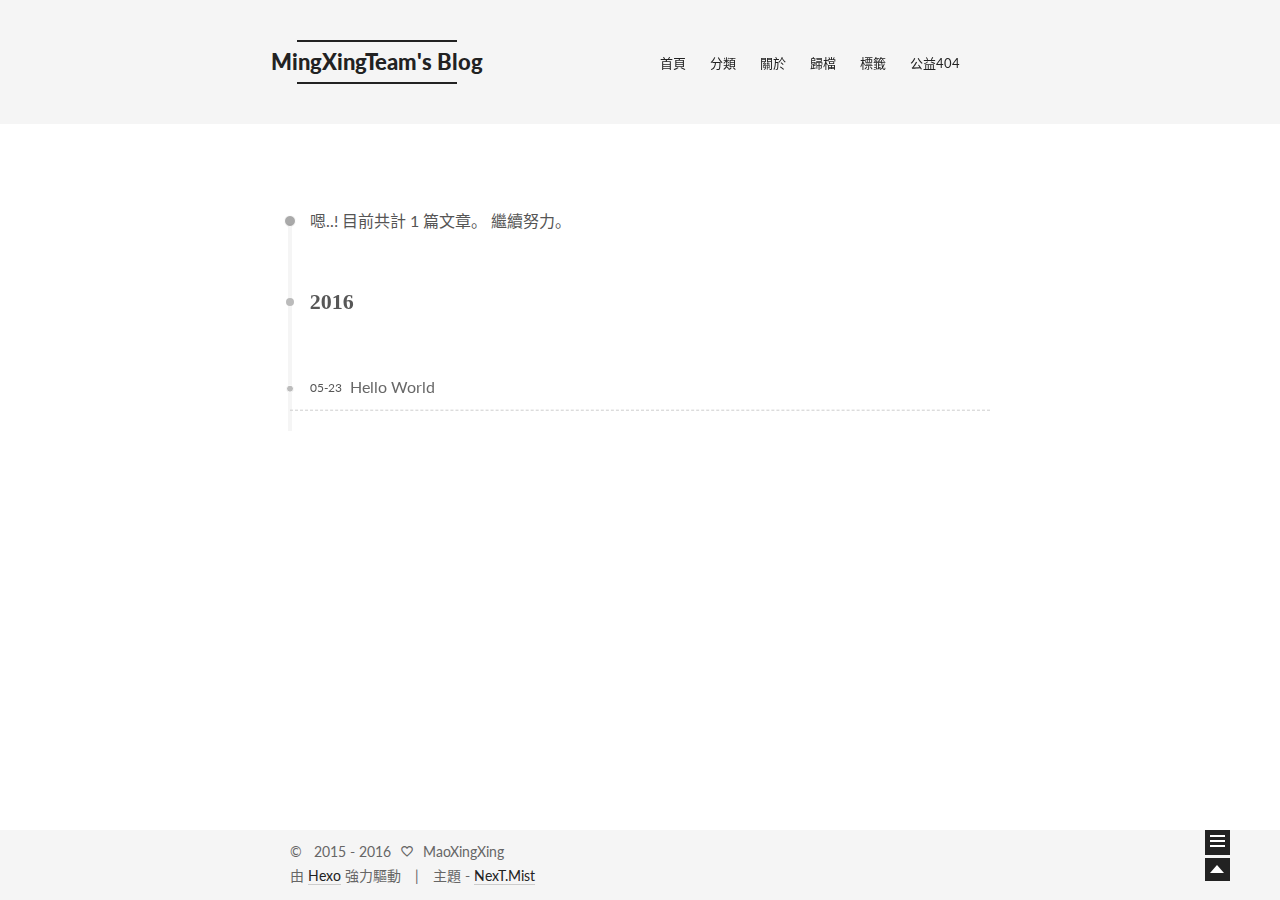
<file: archives/2016/05/index.html>
<!doctype html>
<html class="theme-next use-motion theme-next-mist">
<head>
  

<meta charset="UTF-8"/>
<meta http-equiv="X-UA-Compatible" content="IE=edge,chrome=1" />
<meta name="viewport" content="width=device-width, initial-scale=1, maximum-scale=1"/>


<meta http-equiv="Cache-Control" content="no-transform" />
<meta http-equiv="Cache-Control" content="no-siteapp" />








  <link rel="stylesheet" type="text/css" href="/vendors/fancybox/source/jquery.fancybox.css?v=2.1.5"/>



  <link href='//fonts.googleapis.com/css?family=Lato:300,400,700,400italic&subset=latin,latin-ext' rel='stylesheet' type='text/css'>


<link rel="stylesheet" type="text/css" href="/css/main.css?v=0.4.5.1"/>


    <meta name="description" content="Talk is cheap, show me your product" />



  <meta name="keywords" content="Hexo,next" />



  <link rel="alternate" href="/atom.xml" title="MingXingTeam's Blog" type="application/atom+xml" />



  <link rel="shorticon icon" type="image/x-icon" href="/favicon.ico?v=0.4.5.1" />


<meta name="description" content="Talk is cheap, show me your product">
<meta property="og:type" content="website">
<meta property="og:title" content="MingXingTeam's Blog">
<meta property="og:url" content="http://mingxingteam.com/archives/2016/05/index.html">
<meta property="og:site_name" content="MingXingTeam's Blog">
<meta property="og:description" content="Talk is cheap, show me your product">
<meta name="twitter:card" content="summary">
<meta name="twitter:title" content="MingXingTeam's Blog">
<meta name="twitter:description" content="Talk is cheap, show me your product">


<script type="text/javascript" id="hexo.configuration">
  var CONFIG = {
    scheme: 'Mist',
    sidebar: 'post'
  };
</script>

  <title> 歸檔 | MingXingTeam's Blog </title>
</head>

<body itemscope itemtype="http://schema.org/WebPage" lang="zh-CN">

  <!--[if lte IE 8]>
  <div style=' clear: both; height: 59px; padding:0 0 0 15px; position: relative;margin:0 auto;'>
    <a href="http://windows.microsoft.com/en-US/internet-explorer/products/ie/home?ocid=ie6_countdown_bannercode">
      <img src="http://7u2nvr.com1.z0.glb.clouddn.com/picouterie.jpg" border="0" height="42" width="820"
           alt="You are using an outdated browser. For a faster, safer browsing experience, upgrade for free today or use other browser ,like chrome firefox safari."
           style='margin-left:auto;margin-right:auto;display: block;'/>
    </a>
  </div>
<![endif]-->
  



  <div class="container one-column  page-archive ">
    <div class="headband"></div>

    <header id="header" class="header" itemscope itemtype="http://schema.org/WPHeader">
      <div class="header-inner"><h1 class="site-meta">
  <span class="logo-line-before"><i></i></span>
  <a href="/" class="brand" rel="start">
      <span class="logo">
        <i class="icon-next-logo"></i>
      </span>
      <span class="site-title">MingXingTeam's Blog</span>
  </a>
  <span class="logo-line-after"><i></i></span>
</h1>

<div class="site-nav-toggle">
  <button>
    <span class="btn-bar"></span>
    <span class="btn-bar"></span>
    <span class="btn-bar"></span>
  </button>
</div>

<nav class="site-nav">
  

  
    <ul id="menu" class="menu ">
      
        
        <li class="menu-item menu-item-home">
          <a href="/" rel="section">
            <i class="menu-item-icon icon-next-home"></i> <br />
            首頁
          </a>
        </li>
      
        
        <li class="menu-item menu-item-categories">
          <a href="/categories" rel="section">
            <i class="menu-item-icon icon-next-categories"></i> <br />
            分類
          </a>
        </li>
      
        
        <li class="menu-item menu-item-about">
          <a href="/about" rel="section">
            <i class="menu-item-icon icon-next-about"></i> <br />
            關於
          </a>
        </li>
      
        
        <li class="menu-item menu-item-archives">
          <a href="/archives" rel="section">
            <i class="menu-item-icon icon-next-archives"></i> <br />
            歸檔
          </a>
        </li>
      
        
        <li class="menu-item menu-item-tags">
          <a href="/tags" rel="section">
            <i class="menu-item-icon icon-next-tags"></i> <br />
            標籤
          </a>
        </li>
      
        
        <li class="menu-item menu-item-commonweal">
          <a href="/404.html" rel="section">
            <i class="menu-item-icon icon-next-commonweal"></i> <br />
            公益404
          </a>
        </li>
      

      
      
    </ul>
  

  
</nav>

 </div>
    </header>

    <main id="main" class="main">
      <div class="main-inner">
        <div id="content" class="content"> 

  <section id="posts" class="posts-collapse">
    <span class="archive-move-on"></span>

    <span class="archive-page-counter">
      
      
      
        
      
      嗯..! 目前共計 1 篇文章。 繼續努力。
    </span>

    

      
      
      

      
        
        <div class="collection-title">
          <h2 class="archive-year motion-element" id="archive-year-2016">2016</h2>
        </div>
      
      

      

  <article class="post post-type-normal"itemscope itemtype="http://schema.org/Article">
    <header class="post-header">

      <h1 class="post-title">
        
            <a class="post-title-link" href="/2016/05/23/hello-world/" itemprop="url">
              <span itemprop="name">Hello World</span>
            </a>
        
      </h1>

      <div class="post-meta">
        <time class="post-time" datetime="2016-05-23T06:18:01.146Z" itemprop="dateCreated" content="2016-05-23"> 05-23 </time>
      </div>

    </header>
  </article>



    

  </section>

  

 </div>

        

        
      </div>

      
  
  <div class="sidebar-toggle">
    <div class="sidebar-toggle-line-wrap">
      <span class="sidebar-toggle-line sidebar-toggle-line-first"></span>
      <span class="sidebar-toggle-line sidebar-toggle-line-middle"></span>
      <span class="sidebar-toggle-line sidebar-toggle-line-last"></span>
    </div>
  </div>

  <aside id="sidebar" class="sidebar">
    <div class="sidebar-inner">

      

      <section class="site-overview">
        <div class="site-author motion-element" itemprop="author" itemscope itemtype="http://schema.org/Person">
          <img class="site-author-image" src="/uploads/avatar.jpg" alt="MaoXingXing" itemprop="image"/>
          <p class="site-author-name" itemprop="name">MaoXingXing</p>
        </div>
        <p class="site-description motion-element" itemprop="description">Talk is cheap, show me your product</p>
        <nav class="site-state motion-element">
          <div class="site-state-item site-state-posts">
            <a href="/archives">
              <span class="site-state-item-count">1</span>
              <span class="site-state-item-name">文章</span>
            </a>
          </div>

          <div class="site-state-item site-state-categories">
            <a href="/categories">
              <span class="site-state-item-count">0</span>
              <span class="site-state-item-name">分類</span>
              </a>
          </div>

          <div class="site-state-item site-state-tags">
            <a href="/tags">
              <span class="site-state-item-count">2</span>
              <span class="site-state-item-name">標籤</span>
              </a>
          </div>

        </nav>

        
          <div class="feed-link motion-element">
            <a href="/atom.xml" rel="alternate">
              <i class="menu-item-icon icon-next-feed"></i>
              RSS
            </a>
          </div>
        

        <div class="links-of-author motion-element">
          
            
              <span class="links-of-author-item">
                <a href="https://github.com/MingXingTeam" target="_blank">GitHub</a>
              </span>
            
              <span class="links-of-author-item">
                <a href="" target="_blank">Twitter</a>
              </span>
            
              <span class="links-of-author-item">
                <a href="http://weibo.com/mingxingteam" target="_blank">Weibo</a>
              </span>
            
              <span class="links-of-author-item">
                <a href="http://www.douban.com/people/54471260/" target="_blank">DouBan</a>
              </span>
            
              <span class="links-of-author-item">
                <a href="http://www.zhihu.com/people/feng-zi-63-44" target="_blank">ZhiHu</a>
              </span>
            
          
        </div>

        
        
          <div class="cc-license motion-element" itemprop="license">
            <a href="http://creativecommons.org/licenses/by-nc-sa/4.0" class="cc-opacity" target="_blank">
              <img src="/images/cc-by-nc-sa.svg" alt="Creative Commons" />
            </a>
          </div>
        

        <div class="links-of-author motion-element">
          
            <p class="site-author-name">Links</p>
            
              <span class="links-of-author-item">
              <a href="http://ued.taobao.org/blog/" target="_blank">TaoBaoUED</a>
              </span>
            
              <span class="links-of-author-item">
              <a href="http://www.aliued.com/" target="_blank">AliUED</a>
              </span>
            
          
        </div>

      </section>

      

    </div>
  </aside>


    </main>

    <footer id="footer" class="footer">
      <div class="footer-inner"> <div class="copyright" >
  
  &copy; &nbsp;  2015 - 
  <span itemprop="copyrightYear">2016</span>
  <span class="with-love">
    <i class="icon-next-heart"></i>
  </span>
  <span class="author" itemprop="copyrightHolder">MaoXingXing</span>
</div>

<div class="powered-by">
  由 <a class="theme-link" href="http://hexo.io">Hexo</a> 強力驅動
</div>

<div class="theme-info">
  主題 -
  <a class="theme-link" href="https://github.com/iissnan/hexo-theme-next">
    NexT.Mist
  </a>
</div>


 </div>
    </footer>

    <div class="back-to-top"></div>
  </div>

  <script type="text/javascript" src="/vendors/jquery/index.js?v=2.1.3"></script>

  
  
  
    <script type="text/javascript">
      postMotionOptions = {stagger: 100, drag: true};
    </script>
  

  
    

  
    
  

  <script type="text/javascript">
    var duoshuoQuery = {short_name:"mxt2014"};
    (function() {
      var ds = document.createElement('script');
      ds.type = 'text/javascript';ds.async = true;
      ds.src = (document.location.protocol == 'https:' ? 'https:' : 'http:') + '//static.duoshuo.com/embed.js';
      ds.charset = 'UTF-8';
      (document.getElementsByTagName('head')[0]
      || document.getElementsByTagName('body')[0]).appendChild(ds);
    })();
  </script>
    
     

    
  
  
  <script type="text/javascript" src="/vendors/fancybox/source/jquery.fancybox.pack.js"></script>
  <script type="text/javascript" src="/js/fancy-box.js?v=0.4.5.1"></script>


  <script type="text/javascript" src="/js/helpers.js?v=0.4.5.1"></script>
  

  <script type="text/javascript" src="/vendors/velocity/velocity.min.js"></script>
  <script type="text/javascript" src="/vendors/velocity/velocity.ui.min.js"></script>

  <script type="text/javascript" src="/js/motion_global.js?v=0.4.5.1" id="motion.global"></script>




  <script type="text/javascript" src="/js/nav-toggle.js?v=0.4.5.1"></script>
  <script type="text/javascript" src="/vendors/fastclick/lib/fastclick.min.js?v=1.0.6"></script>

  
  
    <script type="text/javascript" id="motion.page.archive">
      $('.archive-year').velocity('transition.slideLeftIn');
    </script>
  


  <script type="text/javascript">
    $(document).ready(function () {
      if (CONFIG.sidebar === 'always') {
        displaySidebar();
      }
      if (isMobile()) {
        FastClick.attach(document.body);
      }
    });
  </script>

  

  
  

  
  <script type="text/javascript" src="/js/lazyload.js"></script>
  <script type="text/javascript">
    $(function () {
      $("#posts").find('img').lazyload({
        placeholder: "/images/loading.gif",
        effect: "fadeIn"
      });
    });
  </script>
</body>
</html>
</file>
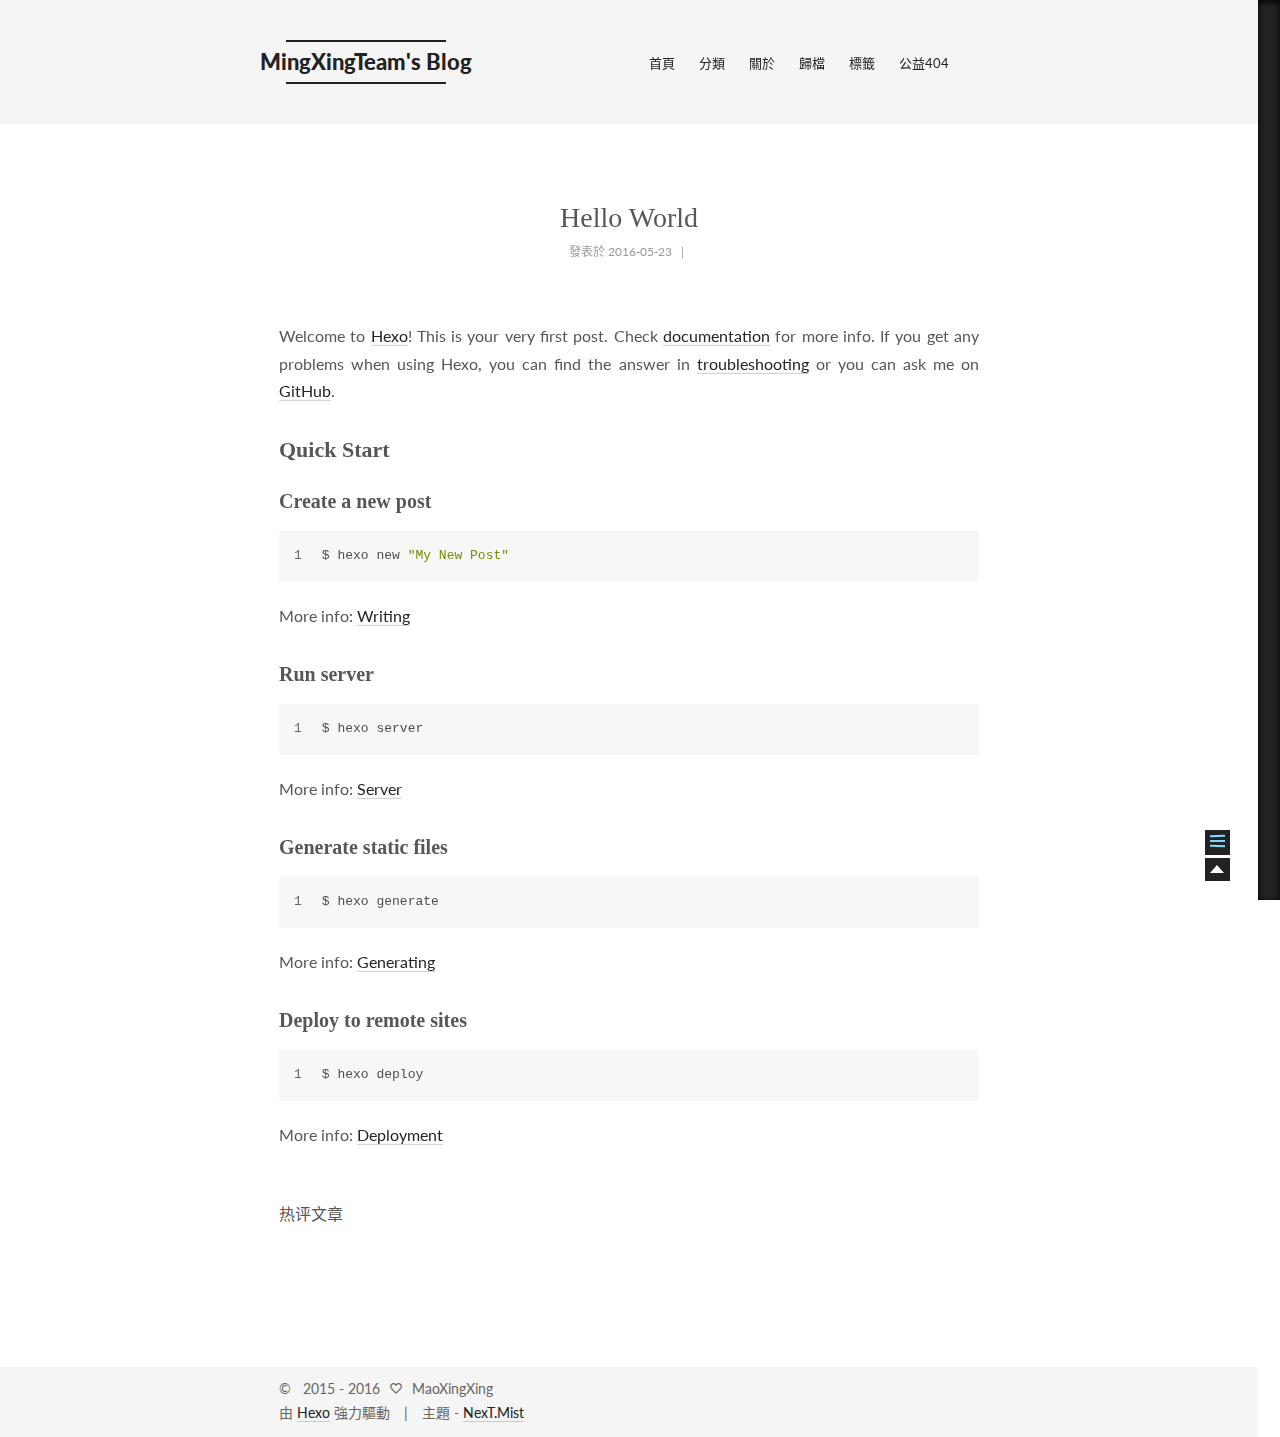
<file: 2016/05/23/hello-world/index.html>
<!doctype html>
<html class="theme-next use-motion theme-next-mist">
<head>
  

<meta charset="UTF-8"/>
<meta http-equiv="X-UA-Compatible" content="IE=edge,chrome=1" />
<meta name="viewport" content="width=device-width, initial-scale=1, maximum-scale=1"/>


<meta http-equiv="Cache-Control" content="no-transform" />
<meta http-equiv="Cache-Control" content="no-siteapp" />








  <link rel="stylesheet" type="text/css" href="/vendors/fancybox/source/jquery.fancybox.css?v=2.1.5"/>



  <link href='//fonts.googleapis.com/css?family=Lato:300,400,700,400italic&subset=latin,latin-ext' rel='stylesheet' type='text/css'>


<link rel="stylesheet" type="text/css" href="/css/main.css?v=0.4.5.1"/>


    <meta name="description" content="Talk is cheap, show me your product" />



  <meta name="keywords" content="Hexo,next" />



  <link rel="alternate" href="/atom.xml" title="MingXingTeam's Blog" type="application/atom+xml" />



  <link rel="shorticon icon" type="image/x-icon" href="/favicon.ico?v=0.4.5.1" />


<meta name="description" content="Welcome to Hexo! This is your very first post. Check documentation for more info. If you get any problems when using Hexo, you can find the answer in troubleshooting or you can ask me on GitHub.
Quick">
<meta property="og:type" content="article">
<meta property="og:title" content="Hello World">
<meta property="og:url" content="http://mingxingteam.com/2016/05/23/hello-world/index.html">
<meta property="og:site_name" content="MingXingTeam's Blog">
<meta property="og:description" content="Welcome to Hexo! This is your very first post. Check documentation for more info. If you get any problems when using Hexo, you can find the answer in troubleshooting or you can ask me on GitHub.
Quick">
<meta property="og:updated_time" content="2015-09-21T14:26:26.000Z">
<meta name="twitter:card" content="summary">
<meta name="twitter:title" content="Hello World">
<meta name="twitter:description" content="Welcome to Hexo! This is your very first post. Check documentation for more info. If you get any problems when using Hexo, you can find the answer in troubleshooting or you can ask me on GitHub.
Quick">


<script type="text/javascript" id="hexo.configuration">
  var CONFIG = {
    scheme: 'Mist',
    sidebar: 'post'
  };
</script>

  <title> Hello World | MingXingTeam's Blog </title>
</head>

<body itemscope itemtype="http://schema.org/WebPage" lang="zh-CN">

  <!--[if lte IE 8]>
  <div style=' clear: both; height: 59px; padding:0 0 0 15px; position: relative;margin:0 auto;'>
    <a href="http://windows.microsoft.com/en-US/internet-explorer/products/ie/home?ocid=ie6_countdown_bannercode">
      <img src="http://7u2nvr.com1.z0.glb.clouddn.com/picouterie.jpg" border="0" height="42" width="820"
           alt="You are using an outdated browser. For a faster, safer browsing experience, upgrade for free today or use other browser ,like chrome firefox safari."
           style='margin-left:auto;margin-right:auto;display: block;'/>
    </a>
  </div>
<![endif]-->
  



  <div class="container one-column page-post-detail">
    <div class="headband"></div>

    <header id="header" class="header" itemscope itemtype="http://schema.org/WPHeader">
      <div class="header-inner"><h1 class="site-meta">
  <span class="logo-line-before"><i></i></span>
  <a href="/" class="brand" rel="start">
      <span class="logo">
        <i class="icon-next-logo"></i>
      </span>
      <span class="site-title">MingXingTeam's Blog</span>
  </a>
  <span class="logo-line-after"><i></i></span>
</h1>

<div class="site-nav-toggle">
  <button>
    <span class="btn-bar"></span>
    <span class="btn-bar"></span>
    <span class="btn-bar"></span>
  </button>
</div>

<nav class="site-nav">
  

  
    <ul id="menu" class="menu ">
      
        
        <li class="menu-item menu-item-home">
          <a href="/" rel="section">
            <i class="menu-item-icon icon-next-home"></i> <br />
            首頁
          </a>
        </li>
      
        
        <li class="menu-item menu-item-categories">
          <a href="/categories" rel="section">
            <i class="menu-item-icon icon-next-categories"></i> <br />
            分類
          </a>
        </li>
      
        
        <li class="menu-item menu-item-about">
          <a href="/about" rel="section">
            <i class="menu-item-icon icon-next-about"></i> <br />
            關於
          </a>
        </li>
      
        
        <li class="menu-item menu-item-archives">
          <a href="/archives" rel="section">
            <i class="menu-item-icon icon-next-archives"></i> <br />
            歸檔
          </a>
        </li>
      
        
        <li class="menu-item menu-item-tags">
          <a href="/tags" rel="section">
            <i class="menu-item-icon icon-next-tags"></i> <br />
            標籤
          </a>
        </li>
      
        
        <li class="menu-item menu-item-commonweal">
          <a href="/404.html" rel="section">
            <i class="menu-item-icon icon-next-commonweal"></i> <br />
            公益404
          </a>
        </li>
      

      
      
    </ul>
  

  
</nav>

 </div>
    </header>

    <main id="main" class="main">
      <div class="main-inner">
        <div id="content" class="content"> 

  <div id="posts" class="posts-expand">
    

  <article class="post post-type-normal " itemscope itemtype="http://schema.org/Article">
    <header class="post-header">

      
      
        <h1 class="post-title" itemprop="name headline">
          
          
            
              Hello World
            
          
        </h1>
      

      <div class="post-meta">
        <span class="post-time">
          發表於
          <time itemprop="dateCreated" datetime="2016-05-23T14:18:01+08:00" content="2016-05-23">
            2016-05-23
          </time>
        </span>

        

        
          
            <span class="post-comments-count">
              &nbsp; | &nbsp;
              <a href="/2016/05/23/hello-world/#comments" itemprop="discussionUrl">
                <span class="post-comments-count ds-thread-count" data-thread-key="2016/05/23/hello-world/" itemprop="commentsCount"></span>
              </a>
            </span>
          
        
      </div>
    </header>

    <div class="post-body">

      
      

      
        <span itemprop="articleBody"><p>Welcome to <a href="http://hexo.io/" target="_blank" rel="external">Hexo</a>! This is your very first post. Check <a href="http://hexo.io/docs/" target="_blank" rel="external">documentation</a> for more info. If you get any problems when using Hexo, you can find the answer in <a href="http://hexo.io/docs/troubleshooting.html" target="_blank" rel="external">troubleshooting</a> or you can ask me on <a href="https://github.com/hexojs/hexo/issues" target="_blank" rel="external">GitHub</a>.</p>
<h2 id="Quick_Start">Quick Start</h2><h3 id="Create_a_new_post">Create a new post</h3><figure class="highlight bash"><table><tr><td class="gutter"><pre><span class="line">1</span><br></pre></td><td class="code"><pre><span class="line">$ hexo new <span class="string">"My New Post"</span></span><br></pre></td></tr></table></figure>
<p>More info: <a href="http://hexo.io/docs/writing.html" target="_blank" rel="external">Writing</a></p>
<h3 id="Run_server">Run server</h3><figure class="highlight bash"><table><tr><td class="gutter"><pre><span class="line">1</span><br></pre></td><td class="code"><pre><span class="line">$ hexo server</span><br></pre></td></tr></table></figure>
<p>More info: <a href="http://hexo.io/docs/server.html" target="_blank" rel="external">Server</a></p>
<h3 id="Generate_static_files">Generate static files</h3><figure class="highlight bash"><table><tr><td class="gutter"><pre><span class="line">1</span><br></pre></td><td class="code"><pre><span class="line">$ hexo generate</span><br></pre></td></tr></table></figure>
<p>More info: <a href="http://hexo.io/docs/generating.html" target="_blank" rel="external">Generating</a></p>
<h3 id="Deploy_to_remote_sites">Deploy to remote sites</h3><figure class="highlight bash"><table><tr><td class="gutter"><pre><span class="line">1</span><br></pre></td><td class="code"><pre><span class="line">$ hexo deploy</span><br></pre></td></tr></table></figure>
<p>More info: <a href="http://hexo.io/docs/deployment.html" target="_blank" rel="external">Deployment</a></p>
</span>
      
    </div>

    <footer class="post-footer">
      

      

      
      
    </footer>
  </article>



    <div class="post-spread">
      
        <!-- JiaThis Button BEGIN -->
<div class="jiathis_style">
  <a class="jiathis_button_tsina"></a>
  <a class="jiathis_button_tqq"></a>
  <a class="jiathis_button_weixin"></a>
  <a class="jiathis_button_cqq"></a>
  <a class="jiathis_button_douban"></a>
  <a class="jiathis_button_renren"></a>
  <a class="jiathis_button_qzone"></a>
  <a class="jiathis_button_kaixin001"></a>
  <a class="jiathis_button_copy"></a>
  <a href="http://www.jiathis.com/share" class="jiathis jiathis_txt jiathis_separator jtico jtico_jiathis" target="_blank"></a>
  <a class="jiathis_counter_style"></a>
</div>
<script type="text/javascript" >
  var jiathis_config={
    hideMore:false
  }
</script>
<script type="text/javascript" src="http://v3.jiathis.com/code/jia.js" charset="utf-8"></script>
<!-- JiaThis Button END -->

      
    </div>
  </div>

 </div>

        
            <!-- 多说热评文章-->
            <p>热评文章</p>
            <div class="ds-top-threads" data-range="weekly" data-num-items="4"></div>
        

        
          <div class="comments" id="comments">
            
              <div class="ds-thread" data-thread-key="2016/05/23/hello-world/"
                   data-title="Hello World" data-url="http://mingxingteam.com/2016/05/23/hello-world/">
              </div>
            
          </div>
        
      </div>

      
  
  <div class="sidebar-toggle">
    <div class="sidebar-toggle-line-wrap">
      <span class="sidebar-toggle-line sidebar-toggle-line-first"></span>
      <span class="sidebar-toggle-line sidebar-toggle-line-middle"></span>
      <span class="sidebar-toggle-line sidebar-toggle-line-last"></span>
    </div>
  </div>

  <aside id="sidebar" class="sidebar">
    <div class="sidebar-inner">

      
        <ul class="sidebar-nav motion-element">
          <li class="sidebar-nav-toc sidebar-nav-active" data-target="post-toc-wrap" >
            文章目錄
          </li>
          <li class="sidebar-nav-overview" data-target="site-overview">
            本站概覽
          </li>
        </ul>
      

      <section class="site-overview">
        <div class="site-author motion-element" itemprop="author" itemscope itemtype="http://schema.org/Person">
          <img class="site-author-image" src="/uploads/avatar.jpg" alt="MaoXingXing" itemprop="image"/>
          <p class="site-author-name" itemprop="name">MaoXingXing</p>
        </div>
        <p class="site-description motion-element" itemprop="description">Talk is cheap, show me your product</p>
        <nav class="site-state motion-element">
          <div class="site-state-item site-state-posts">
            <a href="/archives">
              <span class="site-state-item-count">1</span>
              <span class="site-state-item-name">文章</span>
            </a>
          </div>

          <div class="site-state-item site-state-categories">
            <a href="/categories">
              <span class="site-state-item-count">0</span>
              <span class="site-state-item-name">分類</span>
              </a>
          </div>

          <div class="site-state-item site-state-tags">
            <a href="/tags">
              <span class="site-state-item-count">2</span>
              <span class="site-state-item-name">標籤</span>
              </a>
          </div>

        </nav>

        
          <div class="feed-link motion-element">
            <a href="/atom.xml" rel="alternate">
              <i class="menu-item-icon icon-next-feed"></i>
              RSS
            </a>
          </div>
        

        <div class="links-of-author motion-element">
          
            
              <span class="links-of-author-item">
                <a href="https://github.com/MingXingTeam" target="_blank">GitHub</a>
              </span>
            
              <span class="links-of-author-item">
                <a href="" target="_blank">Twitter</a>
              </span>
            
              <span class="links-of-author-item">
                <a href="http://weibo.com/mingxingteam" target="_blank">Weibo</a>
              </span>
            
              <span class="links-of-author-item">
                <a href="http://www.douban.com/people/54471260/" target="_blank">DouBan</a>
              </span>
            
              <span class="links-of-author-item">
                <a href="http://www.zhihu.com/people/feng-zi-63-44" target="_blank">ZhiHu</a>
              </span>
            
          
        </div>

        
        
          <div class="cc-license motion-element" itemprop="license">
            <a href="http://creativecommons.org/licenses/by-nc-sa/4.0" class="cc-opacity" target="_blank">
              <img src="/images/cc-by-nc-sa.svg" alt="Creative Commons" />
            </a>
          </div>
        

        <div class="links-of-author motion-element">
          
            <p class="site-author-name">Links</p>
            
              <span class="links-of-author-item">
              <a href="http://ued.taobao.org/blog/" target="_blank">TaoBaoUED</a>
              </span>
            
              <span class="links-of-author-item">
              <a href="http://www.aliued.com/" target="_blank">AliUED</a>
              </span>
            
          
        </div>

      </section>

      
        <section class="post-toc-wrap sidebar-panel-active">
          <div class="post-toc-indicator-top post-toc-indicator"></div>
          <div class="post-toc">
            
            
              <div class="post-toc-content"><ol class="nav"><li class="nav-item nav-level-2"><a class="nav-link" href="#Quick_Start"><span class="nav-number">1.</span> <span class="nav-text">Quick Start</span></a><ol class="nav-child"><li class="nav-item nav-level-3"><a class="nav-link" href="#Create_a_new_post"><span class="nav-number">1.1.</span> <span class="nav-text">Create a new post</span></a></li><li class="nav-item nav-level-3"><a class="nav-link" href="#Run_server"><span class="nav-number">1.2.</span> <span class="nav-text">Run server</span></a></li><li class="nav-item nav-level-3"><a class="nav-link" href="#Generate_static_files"><span class="nav-number">1.3.</span> <span class="nav-text">Generate static files</span></a></li><li class="nav-item nav-level-3"><a class="nav-link" href="#Deploy_to_remote_sites"><span class="nav-number">1.4.</span> <span class="nav-text">Deploy to remote sites</span></a></li></ol></li></ol></div>
            
          </div>
          <div class="post-toc-indicator-bottom post-toc-indicator"></div>
        </section>
      

    </div>
  </aside>


    </main>

    <footer id="footer" class="footer">
      <div class="footer-inner"> <div class="copyright" >
  
  &copy; &nbsp;  2015 - 
  <span itemprop="copyrightYear">2016</span>
  <span class="with-love">
    <i class="icon-next-heart"></i>
  </span>
  <span class="author" itemprop="copyrightHolder">MaoXingXing</span>
</div>

<div class="powered-by">
  由 <a class="theme-link" href="http://hexo.io">Hexo</a> 強力驅動
</div>

<div class="theme-info">
  主題 -
  <a class="theme-link" href="https://github.com/iissnan/hexo-theme-next">
    NexT.Mist
  </a>
</div>


 </div>
    </footer>

    <div class="back-to-top"></div>
  </div>

  <script type="text/javascript" src="/vendors/jquery/index.js?v=2.1.3"></script>

  
  
  
    

  
    
  

  <script type="text/javascript">
    var duoshuoQuery = {short_name:"mxt2014"};
    (function() {
      var ds = document.createElement('script');
      ds.type = 'text/javascript';ds.async = true;
      ds.src = (document.location.protocol == 'https:' ? 'https:' : 'http:') + '//static.duoshuo.com/embed.js';
      ds.charset = 'UTF-8';
      (document.getElementsByTagName('head')[0]
      || document.getElementsByTagName('body')[0]).appendChild(ds);
    })();
  </script>
    
     

    
  
  
  <script type="text/javascript" src="/vendors/fancybox/source/jquery.fancybox.pack.js"></script>
  <script type="text/javascript" src="/js/fancy-box.js?v=0.4.5.1"></script>


  <script type="text/javascript" src="/js/helpers.js?v=0.4.5.1"></script>
  

  <script type="text/javascript" src="/vendors/velocity/velocity.min.js"></script>
  <script type="text/javascript" src="/vendors/velocity/velocity.ui.min.js"></script>

  <script type="text/javascript" src="/js/motion_global.js?v=0.4.5.1" id="motion.global"></script>




  <script type="text/javascript" src="/js/nav-toggle.js?v=0.4.5.1"></script>
  <script type="text/javascript" src="/vendors/fastclick/lib/fastclick.min.js?v=1.0.6"></script>

  
  
<script type="text/javascript" src="/js/bootstrap.scrollspy.js?v=0.4.5.1" id="bootstrap.scrollspy.custom"></script>


<script type="text/javascript" id="sidebar.toc.highlight">
  $(document).ready(function () {
    var tocSelector = '.post-toc';
    var $tocSelector = $(tocSelector);
    var activeCurrentSelector = '.active-current';

    $tocSelector
      .on('activate.bs.scrollspy', function () {
        var $currentActiveElement = $(tocSelector + ' .active').last();

        removeCurrentActiveClass();
        $currentActiveElement.addClass('active-current');

        $tocSelector[0].scrollTop = $currentActiveElement.position().top;
      })
      .on('clear.bs.scrollspy', function () {
        removeCurrentActiveClass();
      });

    function removeCurrentActiveClass () {
      $(tocSelector + ' ' + activeCurrentSelector)
        .removeClass(activeCurrentSelector.substring(1));
    }

    function processTOC () {
      getTOCMaxHeight();
      toggleTOCOverflowIndicators();
    }

    function getTOCMaxHeight () {
      var height = $('.sidebar').height() -
                   $tocSelector.position().top -
                   $('.post-toc-indicator-bottom').height();

      $tocSelector.css('height', height);

      return height;
    }

    function toggleTOCOverflowIndicators () {
      tocOverflowIndicator(
        '.post-toc-indicator-top',
        $tocSelector.scrollTop() > 0 ? 'show' : 'hide'
      );

      tocOverflowIndicator(
        '.post-toc-indicator-bottom',
        $tocSelector.scrollTop() >= $tocSelector.find('ol').height() - $tocSelector.height() ? 'hide' : 'show'
      )
    }

    $(document).on('sidebar.motion.complete', function () {
      processTOC();
    });

    $('body').scrollspy({ target: tocSelector });
    $(window).on('resize', function () {
      if ( $('.sidebar').hasClass('sidebar-active') ) {
        processTOC();
      }
    });

    onScroll($tocSelector);

    function onScroll (element) {
      element.on('mousewheel DOMMouseScroll', function (event) {
          var oe = event.originalEvent;
          var delta = oe.wheelDelta || -oe.detail;

          this.scrollTop += ( delta < 0 ? 1 : -1 ) * 30;
          event.preventDefault();

          toggleTOCOverflowIndicators();
      });
    }

    function tocOverflowIndicator (indicator, action) {
      var $indicator = $(indicator);
      var opacity = action === 'show' ? 0.4 : 0;
      $indicator.velocity ?
        $indicator.velocity('stop').velocity({
          opacity: opacity
        }, { duration: 100 }) :
        $indicator.stop().animate({
          opacity: opacity
        }, 100);
    }

  });
</script>

<script type="text/javascript" id="sidebar.nav">
  $(document).ready(function () {
    var html = $('html');
    var TAB_ANIMATE_DURATION = 200;
    var hasVelocity = $.isFunction(html.velocity);

    $('.sidebar-nav li').on('click', function () {
      var item = $(this);
      var activeTabClassName = 'sidebar-nav-active';
      var activePanelClassName = 'sidebar-panel-active';
      if (item.hasClass(activeTabClassName)) {
        return;
      }

      var currentTarget = $('.' + activePanelClassName);
      var target = $('.' + item.data('target'));

      hasVelocity ?
        currentTarget.velocity('transition.slideUpOut', TAB_ANIMATE_DURATION, function () {
          target
            .velocity('stop')
            .velocity('transition.slideDownIn', TAB_ANIMATE_DURATION)
            .addClass(activePanelClassName);
        }) :
        currentTarget.animate({ opacity: 0 }, TAB_ANIMATE_DURATION, function () {
          currentTarget.hide();
          target
            .stop()
            .css({'opacity': 0, 'display': 'block'})
            .animate({ opacity: 1 }, TAB_ANIMATE_DURATION, function () {
              currentTarget.removeClass(activePanelClassName);
              target.addClass(activePanelClassName);
            });
        });

      item.siblings().removeClass(activeTabClassName);
      item.addClass(activeTabClassName);
    });

    $('.post-toc a').on('click', function (e) {
      e.preventDefault();
      var targetSelector = escapeSelector(this.getAttribute('href'));
      var offset = $(targetSelector).offset().top;
      hasVelocity ?
        html.velocity('stop').velocity('scroll', {
          offset: offset  + 'px',
          mobileHA: false
        }) :
        $('html, body').stop().animate({
          scrollTop: offset
        }, 500);
    });

    // Expand sidebar on post detail page by default, when post has a toc.
    var $tocContent = $('.post-toc-content');
    if (isDesktop() && CONFIG.sidebar === 'post') {
      if ($tocContent.length > 0 && $tocContent.html().trim().length > 0) {
        displaySidebar();
      }
    }
  });
</script>



  <script type="text/javascript">
    $(document).ready(function () {
      if (CONFIG.sidebar === 'always') {
        displaySidebar();
      }
      if (isMobile()) {
        FastClick.attach(document.body);
      }
    });
  </script>

  

  
  

<script>window._bd_share_config={"common":{"bdSnsKey":{},"bdText":"","bdMini":"1","bdMiniList":false,"bdPic":"","bdStyle":"0","bdSize":"16"},"slide":{"type":"slide","bdImg":"3","bdPos":"left","bdTop":"250"}};with(document)0[(getElementsByTagName('head')[0]||body).appendChild(createElement('script')).src='http://bdimg.share.baidu.com/static/api/js/share.js?v=89860593.js?cdnversion='+~(-new Date()/36e5)];</script>



  
  <script type="text/javascript" src="/js/lazyload.js"></script>
  <script type="text/javascript">
    $(function () {
      $("#posts").find('img').lazyload({
        placeholder: "/images/loading.gif",
        effect: "fadeIn"
      });
    });
  </script>
</body>
</html>
</file>
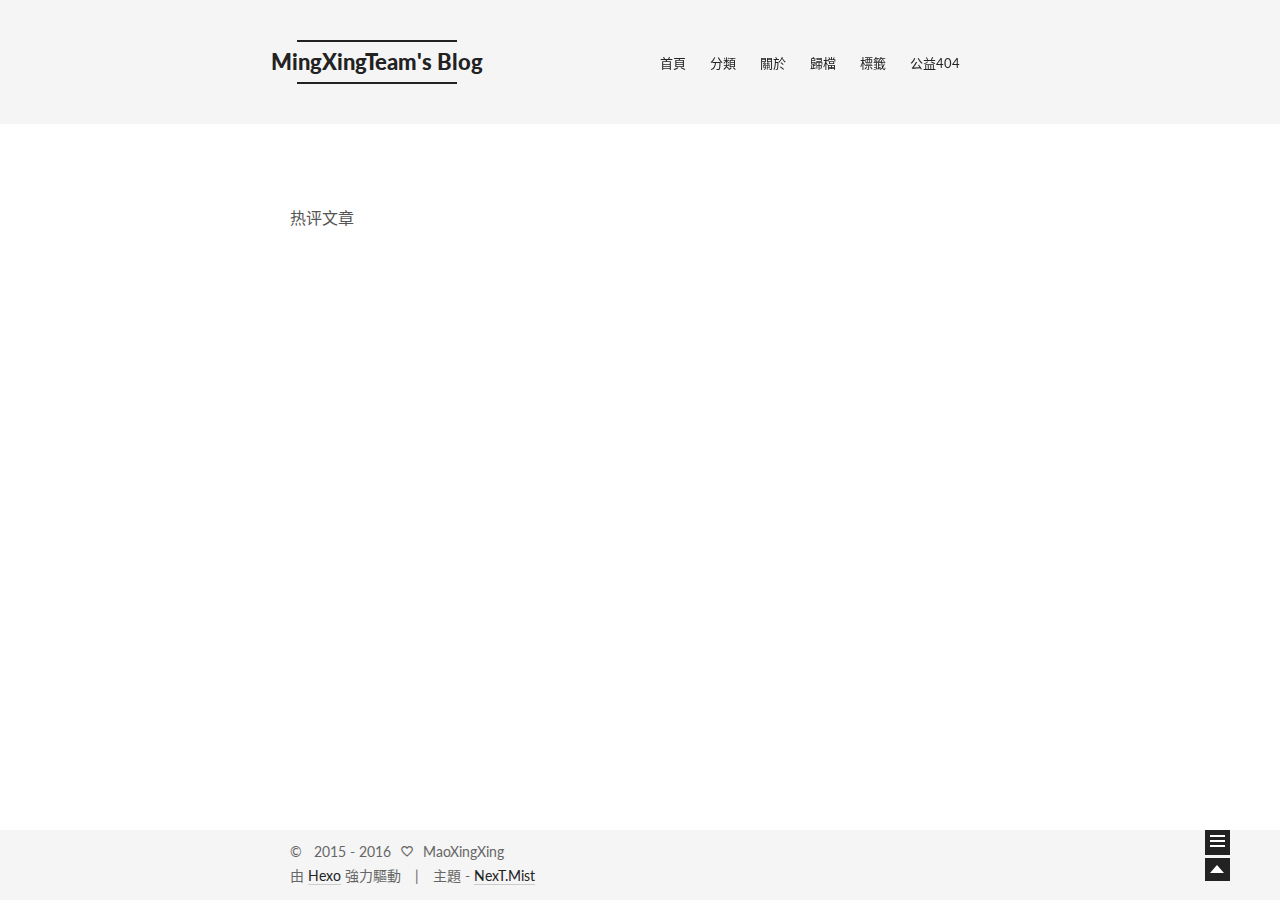
<file: pageName/index-1.html>
<!doctype html>
<html class="theme-next use-motion theme-next-mist">
<head>
  

<meta charset="UTF-8"/>
<meta http-equiv="X-UA-Compatible" content="IE=edge,chrome=1" />
<meta name="viewport" content="width=device-width, initial-scale=1, maximum-scale=1"/>


<meta http-equiv="Cache-Control" content="no-transform" />
<meta http-equiv="Cache-Control" content="no-siteapp" />








  <link rel="stylesheet" type="text/css" href="/vendors/fancybox/source/jquery.fancybox.css?v=2.1.5"/>



  <link href='//fonts.googleapis.com/css?family=Lato:300,400,700,400italic&subset=latin,latin-ext' rel='stylesheet' type='text/css'>


<link rel="stylesheet" type="text/css" href="/css/main.css?v=0.4.5.1"/>


    <meta name="description" content="Talk is cheap, show me your product" />



  <meta name="keywords" content="Hexo,next" />



  <link rel="alternate" href="/atom.xml" title="MingXingTeam's Blog" type="application/atom+xml" />



  <link rel="shorticon icon" type="image/x-icon" href="/favicon.ico?v=0.4.5.1" />


<meta name="description" content="Talk is cheap, show me your product">
<meta property="og:type" content="website">
<meta property="og:title" content="pageName">
<meta property="og:url" content="http://mingxingteam.com/pageName/index-1.html">
<meta property="og:site_name" content="MingXingTeam's Blog">
<meta property="og:description" content="Talk is cheap, show me your product">
<meta property="og:updated_time" content="2015-09-21T14:26:26.000Z">
<meta name="twitter:card" content="summary">
<meta name="twitter:title" content="pageName">
<meta name="twitter:description" content="Talk is cheap, show me your product">


<script type="text/javascript" id="hexo.configuration">
  var CONFIG = {
    scheme: 'Mist',
    sidebar: 'post'
  };
</script>

  <title>
  

  
    pageName | MingXingTeam's Blog
  
</title>
</head>

<body itemscope itemtype="http://schema.org/WebPage" lang="zh-CN">

  <!--[if lte IE 8]>
  <div style=' clear: both; height: 59px; padding:0 0 0 15px; position: relative;margin:0 auto;'>
    <a href="http://windows.microsoft.com/en-US/internet-explorer/products/ie/home?ocid=ie6_countdown_bannercode">
      <img src="http://7u2nvr.com1.z0.glb.clouddn.com/picouterie.jpg" border="0" height="42" width="820"
           alt="You are using an outdated browser. For a faster, safer browsing experience, upgrade for free today or use other browser ,like chrome firefox safari."
           style='margin-left:auto;margin-right:auto;display: block;'/>
    </a>
  </div>
<![endif]-->
  



  <div class="container one-column ">
    <div class="headband"></div>

    <header id="header" class="header" itemscope itemtype="http://schema.org/WPHeader">
      <div class="header-inner"><h1 class="site-meta">
  <span class="logo-line-before"><i></i></span>
  <a href="/" class="brand" rel="start">
      <span class="logo">
        <i class="icon-next-logo"></i>
      </span>
      <span class="site-title">MingXingTeam's Blog</span>
  </a>
  <span class="logo-line-after"><i></i></span>
</h1>

<div class="site-nav-toggle">
  <button>
    <span class="btn-bar"></span>
    <span class="btn-bar"></span>
    <span class="btn-bar"></span>
  </button>
</div>

<nav class="site-nav">
  

  
    <ul id="menu" class="menu ">
      
        
        <li class="menu-item menu-item-home">
          <a href="/" rel="section">
            <i class="menu-item-icon icon-next-home"></i> <br />
            首頁
          </a>
        </li>
      
        
        <li class="menu-item menu-item-categories">
          <a href="/categories" rel="section">
            <i class="menu-item-icon icon-next-categories"></i> <br />
            分類
          </a>
        </li>
      
        
        <li class="menu-item menu-item-about">
          <a href="/about" rel="section">
            <i class="menu-item-icon icon-next-about"></i> <br />
            關於
          </a>
        </li>
      
        
        <li class="menu-item menu-item-archives">
          <a href="/archives" rel="section">
            <i class="menu-item-icon icon-next-archives"></i> <br />
            歸檔
          </a>
        </li>
      
        
        <li class="menu-item menu-item-tags">
          <a href="/tags" rel="section">
            <i class="menu-item-icon icon-next-tags"></i> <br />
            標籤
          </a>
        </li>
      
        
        <li class="menu-item menu-item-commonweal">
          <a href="/404.html" rel="section">
            <i class="menu-item-icon icon-next-commonweal"></i> <br />
            公益404
          </a>
        </li>
      

      
      
    </ul>
  

  
</nav>

 </div>
    </header>

    <main id="main" class="main">
      <div class="main-inner">
        <div id="content" class="content"> 

  <div id="posts" class="posts-expand">
    
    
      
    
  </div>

 </div>

        
            <!-- 多说热评文章-->
            <p>热评文章</p>
            <div class="ds-top-threads" data-range="weekly" data-num-items="4"></div>
        

        
          <div class="comments" id="comments">
            
              <div class="ds-thread" data-thread-key="pageName/index-1.html"
                   data-title="pageName" data-url="http://mingxingteam.com/pageName/index-1.html">
              </div>
            
          </div>
        
      </div>

      
  
  <div class="sidebar-toggle">
    <div class="sidebar-toggle-line-wrap">
      <span class="sidebar-toggle-line sidebar-toggle-line-first"></span>
      <span class="sidebar-toggle-line sidebar-toggle-line-middle"></span>
      <span class="sidebar-toggle-line sidebar-toggle-line-last"></span>
    </div>
  </div>

  <aside id="sidebar" class="sidebar">
    <div class="sidebar-inner">

      

      <section class="site-overview">
        <div class="site-author motion-element" itemprop="author" itemscope itemtype="http://schema.org/Person">
          <img class="site-author-image" src="/uploads/avatar.jpg" alt="MaoXingXing" itemprop="image"/>
          <p class="site-author-name" itemprop="name">MaoXingXing</p>
        </div>
        <p class="site-description motion-element" itemprop="description">Talk is cheap, show me your product</p>
        <nav class="site-state motion-element">
          <div class="site-state-item site-state-posts">
            <a href="/archives">
              <span class="site-state-item-count">1</span>
              <span class="site-state-item-name">文章</span>
            </a>
          </div>

          <div class="site-state-item site-state-categories">
            <a href="/categories">
              <span class="site-state-item-count">0</span>
              <span class="site-state-item-name">分類</span>
              </a>
          </div>

          <div class="site-state-item site-state-tags">
            <a href="/tags">
              <span class="site-state-item-count">2</span>
              <span class="site-state-item-name">標籤</span>
              </a>
          </div>

        </nav>

        
          <div class="feed-link motion-element">
            <a href="/atom.xml" rel="alternate">
              <i class="menu-item-icon icon-next-feed"></i>
              RSS
            </a>
          </div>
        

        <div class="links-of-author motion-element">
          
            
              <span class="links-of-author-item">
                <a href="https://github.com/MingXingTeam" target="_blank">GitHub</a>
              </span>
            
              <span class="links-of-author-item">
                <a href="" target="_blank">Twitter</a>
              </span>
            
              <span class="links-of-author-item">
                <a href="http://weibo.com/mingxingteam" target="_blank">Weibo</a>
              </span>
            
              <span class="links-of-author-item">
                <a href="http://www.douban.com/people/54471260/" target="_blank">DouBan</a>
              </span>
            
              <span class="links-of-author-item">
                <a href="http://www.zhihu.com/people/feng-zi-63-44" target="_blank">ZhiHu</a>
              </span>
            
          
        </div>

        
        
          <div class="cc-license motion-element" itemprop="license">
            <a href="http://creativecommons.org/licenses/by-nc-sa/4.0" class="cc-opacity" target="_blank">
              <img src="/images/cc-by-nc-sa.svg" alt="Creative Commons" />
            </a>
          </div>
        

        <div class="links-of-author motion-element">
          
            <p class="site-author-name">Links</p>
            
              <span class="links-of-author-item">
              <a href="http://ued.taobao.org/blog/" target="_blank">TaoBaoUED</a>
              </span>
            
              <span class="links-of-author-item">
              <a href="http://www.aliued.com/" target="_blank">AliUED</a>
              </span>
            
          
        </div>

      </section>

      

    </div>
  </aside>


    </main>

    <footer id="footer" class="footer">
      <div class="footer-inner"> <div class="copyright" >
  
  &copy; &nbsp;  2015 - 
  <span itemprop="copyrightYear">2016</span>
  <span class="with-love">
    <i class="icon-next-heart"></i>
  </span>
  <span class="author" itemprop="copyrightHolder">MaoXingXing</span>
</div>

<div class="powered-by">
  由 <a class="theme-link" href="http://hexo.io">Hexo</a> 強力驅動
</div>

<div class="theme-info">
  主題 -
  <a class="theme-link" href="https://github.com/iissnan/hexo-theme-next">
    NexT.Mist
  </a>
</div>


 </div>
    </footer>

    <div class="back-to-top"></div>
  </div>

  <script type="text/javascript" src="/vendors/jquery/index.js?v=2.1.3"></script>

  
  
  
    

  
    
  

  <script type="text/javascript">
    var duoshuoQuery = {short_name:"mxt2014"};
    (function() {
      var ds = document.createElement('script');
      ds.type = 'text/javascript';ds.async = true;
      ds.src = (document.location.protocol == 'https:' ? 'https:' : 'http:') + '//static.duoshuo.com/embed.js';
      ds.charset = 'UTF-8';
      (document.getElementsByTagName('head')[0]
      || document.getElementsByTagName('body')[0]).appendChild(ds);
    })();
  </script>
    
     

    
  
  
  <script type="text/javascript" src="/vendors/fancybox/source/jquery.fancybox.pack.js"></script>
  <script type="text/javascript" src="/js/fancy-box.js?v=0.4.5.1"></script>


  <script type="text/javascript" src="/js/helpers.js?v=0.4.5.1"></script>
  

  <script type="text/javascript" src="/vendors/velocity/velocity.min.js"></script>
  <script type="text/javascript" src="/vendors/velocity/velocity.ui.min.js"></script>

  <script type="text/javascript" src="/js/motion_global.js?v=0.4.5.1" id="motion.global"></script>




  <script type="text/javascript" src="/js/nav-toggle.js?v=0.4.5.1"></script>
  <script type="text/javascript" src="/vendors/fastclick/lib/fastclick.min.js?v=1.0.6"></script>

  

  <script type="text/javascript">
    $(document).ready(function () {
      if (CONFIG.sidebar === 'always') {
        displaySidebar();
      }
      if (isMobile()) {
        FastClick.attach(document.body);
      }
    });
  </script>

  

  
  

<script>window._bd_share_config={"common":{"bdSnsKey":{},"bdText":"","bdMini":"1","bdMiniList":false,"bdPic":"","bdStyle":"0","bdSize":"16"},"slide":{"type":"slide","bdImg":"3","bdPos":"left","bdTop":"250"}};with(document)0[(getElementsByTagName('head')[0]||body).appendChild(createElement('script')).src='http://bdimg.share.baidu.com/static/api/js/share.js?v=89860593.js?cdnversion='+~(-new Date()/36e5)];</script>



  
  <script type="text/javascript" src="/js/lazyload.js"></script>
  <script type="text/javascript">
    $(function () {
      $("#posts").find('img').lazyload({
        placeholder: "/images/loading.gif",
        effect: "fadeIn"
      });
    });
  </script>
</body>
</html>
</file>
<file: css/main.css>
/* normalize.css v3.0.2 | MIT License | git.io/normalize */
html {
  font-family: sans-serif; /* 1 */
  -ms-text-size-adjust: 100%; /* 2 */
  -webkit-text-size-adjust: 100%; /* 2 */
}
body {
  margin: 0;
}
article,
aside,
details,
figcaption,
figure,
footer,
header,
hgroup,
main,
menu,
nav,
section,
summary {
  display: block;
}
audio,
canvas,
progress,
video {
  display: inline-block; /* 1 */
  vertical-align: baseline; /* 2 */
}
audio:not([controls]) {
  display: none;
  height: 0;
}
[hidden],
template {
  display: none;
}
a {
  background-color: transparent;
}
a:active,
a:hover {
  outline: 0;
}
abbr[title] {
  border-bottom: 1px dotted;
}
b,
strong {
  font-weight: bold;
}
dfn {
  font-style: italic;
}
h1 {
  font-size: 2em;
  margin: 0.67em 0;
}
mark {
  background: #ff0;
  color: #000;
}
small {
  font-size: 80%;
}
sub,
sup {
  font-size: 75%;
  line-height: 0;
  position: relative;
  vertical-align: baseline;
}
sup {
  top: -0.5em;
}
sub {
  bottom: -0.25em;
}
img {
  border: 0;
}
svg:not(:root) {
  overflow: hidden;
}
figure {
  margin: 1em 40px;
}
hr {
  -moz-box-sizing: content-box;
  box-sizing: content-box;
  height: 0;
}
pre {
  overflow: auto;
}
code,
kbd,
pre,
samp {
  font-family: monospace, monospace;
  font-size: 1em;
}
button,
input,
optgroup,
select,
textarea {
  color: inherit; /* 1 */
  font: inherit; /* 2 */
  margin: 0; /* 3 */
}
button {
  overflow: visible;
}
button,
select {
  text-transform: none;
}
button,
html input[type="button"],
input[type="reset"],
input[type="submit"] {
  -webkit-appearance: button; /* 2 */
  cursor: pointer; /* 3 */
}
button[disabled],
html input[disabled] {
  cursor: default;
}
button::-moz-focus-inner,
input::-moz-focus-inner {
  border: 0;
  padding: 0;
}
input {
  line-height: normal;
}
input[type="checkbox"],
input[type="radio"] {
  box-sizing: border-box; /* 1 */
  padding: 0; /* 2 */
}
input[type="number"]::-webkit-inner-spin-button,
input[type="number"]::-webkit-outer-spin-button {
  height: auto;
}
input[type="search"] {
  -webkit-appearance: textfield; /* 1 */
  -moz-box-sizing: content-box;
  -webkit-box-sizing: content-box; /* 2 */
  box-sizing: content-box;
}
input[type="search"]::-webkit-search-cancel-button,
input[type="search"]::-webkit-search-decoration {
  -webkit-appearance: none;
}
fieldset {
  border: 1px solid #c0c0c0;
  margin: 0 2px;
  padding: 0.35em 0.625em 0.75em;
}
legend {
  border: 0; /* 1 */
  padding: 0; /* 2 */
}
textarea {
  overflow: auto;
}
optgroup {
  font-weight: bold;
}
table {
  border-collapse: collapse;
  border-spacing: 0;
}
td,
th {
  padding: 0;
}
::selection {
  background: #262a30;
  color: #fff;
}
body {
  position: relative;
  font-family: Lato, "Microsoft Jhenghei", "Hiragino Sans GB", "Microsoft YaHei", sans-serif;
  font-size: 16px;
  line-height: 1.7;
  color: #555;
  background: #fff;
}
@media (min-width: 768px) and (max-width: 991px) {
  body {
    padding-right: 0 !important;
  }
}
@media (max-width: 767px) {
  body {
    padding-right: 0 !important;
  }
}
h1,
h2,
h3,
h4,
h5,
h6 {
  margin: 0;
  padding: 0;
  font-weight: bold;
  line-height: 1;
  font-family: Cambria, Georgia, "Microsoft Jhenghei", "Hiragino Sans GB", "Microsoft YaHei", "Times New Roman", serif;
}
h1 {
  font-size: 24px;
}
@media (max-width: 767px) {
  h1 {
    font-size: 20px;
  }
}
h2 {
  font-size: 22px;
}
@media (max-width: 767px) {
  h2 {
    font-size: 18px;
  }
}
h3 {
  font-size: 20px;
}
@media (max-width: 767px) {
  h3 {
    font-size: 16px;
  }
}
h4 {
  font-size: 18px;
}
@media (max-width: 767px) {
  h4 {
    font-size: 14px;
  }
}
h5 {
  font-size: 16px;
}
@media (max-width: 767px) {
  h5 {
    font-size: 12px;
  }
}
h6 {
  font-size: 14px;
}
@media (max-width: 767px) {
  h6 {
    font-size: 10px;
  }
}
p {
  margin: 0 0 25px 0;
}
a {
  color: #222;
  text-decoration: none;
  border-bottom: 1px solid #999;
}
a:hover {
  border-bottom-color: #222;
}
ul {
  list-style: none;
}
blockquote {
  margin: 0;
  padding: 0;
}
img {
  display: block;
  margin: auto 0;
  max-width: 100%;
  height: auto;
}
h2,
h3,
h4,
h5,
h6 {
  margin: 60px 0 15px;
}
ul {
  list-style: square;
}
a {
  word-wrap: break-word;
}
hr {
  margin: 40px 0;
  height: 3px;
  border: none;
  background-color: #ddd;
  background-image: repeating-linear-gradient(-45deg, #fff, #fff 4px, transparent 4px, transparent 8px);
}
blockquote {
  padding: 0 15px;
  color: #666;
  border-left: 4px solid #ddd;
}
blockquote cite::before {
  content: "-";
  padding: 0 5px;
}
dt {
  font-weight: 700;
}
dd {
  margin: 0;
  padding: 0;
}
.pullquote {
  width: 45%;
}
.pullquote.left {
  float: left;
  margin-left: 5px;
  margin-right: 10px;
}
.pullquote.right {
  float: right;
  margin-left: 10px;
  margin-right: 5px;
}
.highlight table,
.gist table {
  width: auto;
}
.highlight table td,
.gist table td {
  border: none;
}
.highlight a,
.gist a {
  color: #222 !important;
  text-decoration: none !important;
}
.video-container {
  position: relative;
  padding-top: 60%;
  height: 0;
  overflow: hidden;
}
.video-container iframe,
.video-container object,
.video-container embed {
  position: absolute;
  top: 0;
  left: 0;
  width: 100%;
  height: 100%;
}
table {
  width: 100%;
  border-collapse: collapse;
  border-spacing: 0;
  border: 1px solid #ddd;
  font-size: 14px;
}
table>tbody>tr:nth-of-type(odd) {
  background-color: #f9f9f9;
}
table>tbody>tr:hover {
  background-color: #f5f5f5;
}
caption,
th,
td {
  padding: 8px;
  text-align: left;
  vertical-align: middle;
  font-weight: normal;
}
th,
td {
  border-bottom: 3px solid #ddd;
  border-right: 1px solid #eee;
}
th {
  padding-bottom: 10px;
  font-weight: 700;
}
td {
  border-bottom-width: 1px;
}
.text-left {
  text-align: left;
}
.text-center {
  text-align: center;
}
.text-right {
  text-align: right;
}
.text-justify {
  text-align: justify;
}
.text-nowrap {
  white-space: nowrap;
}
.text-lowercase {
  text-transform: lowercase;
}
.text-uppercase {
  text-transform: uppercase;
}
.text-capitalize {
  text-transform: capitalize;
}
.center-block {
  display: block;
  margin-left: auto;
  margin-right: auto;
}
.clearfix:before,
.clearfix:after {
  content: " ";
  display: table;
}
.clearfix:after {
  clear: both;
}
.full-image.full-image.full-image {
  border: none;
}
@media (min-width: 992px) {
  .full-image.full-image.full-image {
    max-width: none;
    width: 126%;
    margin: 0 -13%;
  }
}
.blockquote-center,
.page-home .post-type-quote blockquote,
.page-post-detail .post-type-quote blockquote {
  position: relative;
  margin: 40px 0;
  padding: 0;
  border-left: none;
  text-align: center;
}
.blockquote-center::before,
.page-home .post-type-quote blockquote::before,
.page-post-detail .post-type-quote blockquote::before,
.blockquote-center::after,
.page-home .post-type-quote blockquote::after,
.page-post-detail .post-type-quote blockquote::after {
  position: absolute;
  content: ' ';
  display: block;
  width: 100%;
  height: 24px;
  opacity: 0.2;
  background: url("[data-uri]") no-repeat;
  background-position: 0 -7px;
  background-size: 24px 24px;
}
.blockquote-center::before,
.page-home .post-type-quote blockquote::before,
.page-post-detail .post-type-quote blockquote::before {
  top: -20px;
  border-top: 1px solid #ccc;
}
.blockquote-center::after,
.page-home .post-type-quote blockquote::after,
.page-post-detail .post-type-quote blockquote::after {
  bottom: -20px;
  border-bottom: 1px solid #ccc;
  background-position: 100% 7px;
}
.blockquote-center p,
.page-home .post-type-quote blockquote p,
.page-post-detail .post-type-quote blockquote p,
.blockquote-center div,
.page-home .post-type-quote blockquote div,
.page-post-detail .post-type-quote blockquote div {
  text-align: center;
}
.use-motion .motion-element {
  opacity: 0;
}
@font-face {
  font-family: 'default';
  src: url("../fonts/icon-default/icomoon.eot?-9394c0");
  src: url("../fonts/icon-default/icomoon.eot?#iefix-9394c0") format('embedded-opentype'), url("../fonts/icon-default/icomoon.woff?-9394c0") format('woff'), url("../fonts/icon-default/icomoon.ttf?-9394c0") format('truetype'), url("../fonts/icon-default/icomoon.svg?-9394c0#default") format('svg');
  font-weight: normal;
  font-style: normal;
}
[class^="icon-"],
[class*=" icon-"] {
  font-family: 'default';
  speak: none;
  font-style: normal;
  font-weight: normal;
  font-variant: normal;
  text-transform: none;
  line-height: 1;
/* Better Font Rendering =========== */
  -webkit-font-smoothing: antialiased;
  -moz-osx-font-smoothing: grayscale;
}
.icon-next-logo {
  font-size: 24px;
  color: #fff;
}
.icon-next-home,
.icon-next-categories,
.icon-next-archives,
.icon-next-tags,
.icon-next-about,
.icon-next-feed,
.icon-next-search {
  font-size: 24px;
  color: #000;
}
.icon-next-external-link {
  font-size: 14px;
}
.icon-next-heart {
  font-size: 14px;
}
.icon-storage:before,
.icon-next-categories:before {
  content: "\e0bc";
}
.icon-insert_emoticon:before,
.icon-next-about:before {
  content: "\e0e8";
}
.icon-brightness_4:before,
.icon-next-logo:before {
  content: "\e13e";
}
.icon-whatshot:before,
.icon-next-feed:before {
  content: "\e25b";
}
.icon-bookmark:before,
.icon-next-tags:before {
  content: "\e27b";
}
.icon-favorite_outline:before,
.icon-next-heart:before {
  content: "\e292";
}
.icon-home:before,
.icon-next-home:before {
  content: "\e29e";
}
.icon-open_in_new:before,
.icon-next-external-link:before {
  content: "\e2b2";
}
.icon-search:before,
.icon-next-search:before {
  content: "\e2ca";
}
.icon-view_carousel:before,
.icon-next-archives:before {
  content: "\e2fd";
}
.post pre,
.post .highlight {
  background: #f7f7f7;
  margin: 20px 0;
  padding: 15px;
  overflow: auto;
  font-size: 13px;
  color: #4d4d4c;
  line-height: 1.6;
}
.post .highlight .gutter pre,
.post .gist .gist-file .gist-data .line-numbers {
  color: #666;
}
.post pre,
.post code {
  font-family: "PT Mono", Consolas, Monaco, Menlo, monospace;
}
.post code {
  background: #eee;
  text-shadow: 0 1px #fff;
  padding: 0 0.3em;
}
.post pre code {
  background: none;
  text-shadow: none;
  padding: 0;
}
.post .highlight pre {
  border: none;
  margin: 0;
  padding: 0;
}
.post .highlight table {
  margin: 0;
  width: auto;
  border: none;
}
.post .highlight td {
  border: none;
  padding: 0;
}
.post .highlight figcaption {
  font-size: 0.85em;
  color: #8e908c;
  line-height: 1em;
  margin-bottom: 1em;
}
.post .highlight figcaption:before,
.post .highlight figcaption:after {
  content: " ";
  display: table;
}
.post .highlight figcaption:after {
  clear: both;
}
.post .highlight figcaption a {
  float: right;
}
.post .highlight .gutter pre {
  text-align: right;
  padding-right: 20px;
}
.post .highlight .line {
  height: 20px;
}
.post .gist {
  margin: 20px 0;
  border-style: solid;
  border-color: #ccc;
  border-width: 1px 0;
  background: #f7f7f7;
  padding: 15px 40px 15px 15px;
}
.post .gist .gist-file {
  border: none;
  font-family: "PT Mono", Consolas, Monaco, Menlo, monospace;
  margin: 0;
}
.post .gist .gist-file .gist-data {
  background: none;
  border: none;
}
.post .gist .gist-file .gist-data .line-numbers {
  background: none;
  border: none;
  padding: 0 20px 0 0;
}
.post .gist .gist-file .gist-data .line-data {
  padding: 0 !important;
}
.post .gist .gist-file .highlight {
  margin: 0;
  padding: 0;
  border: none;
}
.post .gist .gist-file .gist-meta {
  background: #f7f7f7;
  color: #8e908c;
  font: 13px Lato, "Microsoft Jhenghei", "Hiragino Sans GB", "Microsoft YaHei", sans-serif;
  text-shadow: 0 0;
  padding: 0;
  margin-top: 1em;
  margin-left: 40px;
}
.post .gist .gist-file .gist-meta a {
  color: color-link;
  font-weight: normal;
}
.post .gist .gist-file .gist-meta a:hover {
  text-decoration: underline;
}
pre .comment {
  color: #8e908c;
}
pre .variable,
pre .attribute,
pre .tag,
pre .regexp,
pre .ruby .constant,
pre .xml .tag .title,
pre .xml .pi,
pre .xml .doctype,
pre .html .doctype,
pre .css .id,
pre .css .class,
pre .css .pseudo {
  color: #c82829;
}
pre .number,
pre .preprocessor,
pre .built_in,
pre .literal,
pre .params,
pre .constant {
  color: #f5871f;
}
pre .ruby .class .title,
pre .css .rules .attribute {
  color: #718c00;
}
pre .string,
pre .value,
pre .inheritance,
pre .header,
pre .ruby .symbol,
pre .xml .cdata {
  color: #718c00;
}
pre .title,
pre .css .hexcolor {
  color: #3e999f;
}
pre .function,
pre .python .decorator,
pre .python .title,
pre .ruby .function .title,
pre .ruby .title .keyword,
pre .perl .sub,
pre .javascript .title,
pre .coffeescript .title {
  color: #4271ae;
}
pre .keyword,
pre .javascript .function {
  color: #8959a8;
}
html,
body {
  height: 100%;
}
.container {
  position: relative;
  min-height: 100%;
}
.header-inner {
  margin: 0 auto;
  padding: 100px 0 70px;
  width: 960px;
}
.one-column .header-inner {
  width: 700px;
}
.main {
  padding-bottom: 150px;
}
.main-inner {
  margin: 0 auto;
  width: 960px;
}
.one-column .main-inner {
  width: 700px;
}
.main-inner .content {
  width: 700px;
}
.footer {
  position: absolute;
  left: 0;
  bottom: 0;
  width: 100%;
  min-height: 50px;
}
.footer-inner {
  margin: 20px auto;
  width: 960px;
}
.one-column .footer-inner {
  width: 700px;
}
.headband {
  height: 3px;
  background: #222;
}
.header {
  background: #fff;
}
.header-inner {
  position: relative;
}
.site-meta {
  margin: 0;
  text-align: left;
}
@media (max-width: 767px) {
  .site-meta {
    text-align: center;
  }
}
.brand {
  position: relative;
  display: inline-block;
  padding: 0 25px;
  color: #fff;
  background: #222;
  border-bottom: none;
  font-family: Lato, "Microsoft Jhenghei", "Hiragino Sans GB", "Microsoft YaHei", sans-serif;
}
.logo {
  display: inline-block;
  margin-right: 5px;
  line-height: 36px;
  vertical-align: top;
}
.site-title {
  display: inline-block;
  vertical-align: top;
  line-height: 36px;
  font-size: 20px;
  font-weight: normal;
}
.use-motion .brand {
  opacity: 0;
}
.use-motion .logo,
.use-motion .site-title {
  opacity: 0;
  position: relative;
  top: -10px;
}
.site-nav-toggle {
  display: none;
  position: absolute;
  top: 10px;
  left: 10px;
}
@media (max-width: 767px) {
  .site-nav-toggle {
    display: block;
  }
}
.site-nav-toggle button {
  margin-top: 2px;
  padding: 9px 10px;
  background: transparent;
  border: none;
}
@media (max-width: 767px) {
  .site-nav {
    display: none;
    margin: 0 -10px;
    padding: 0 10px;
    clear: both;
    border-top: 1px solid #ddd;
  }
}
@media (min-width: 768px) and (max-width: 991px) {
  .site-nav {
    display: block !important;
  }
}
@media (min-width: 992px) {
  .site-nav {
    display: block !important;
  }
}
.menu {
  margin-top: 20px;
  padding-left: 0;
  text-align: center;
}
.menu .menu-item {
  display: inline-block;
  margin-left: 20px;
}
@media screen and (max-width: 767px) {
  .menu .menu-item {
    margin-top: 10px;
  }
}
.menu .menu-item:first-child {
  margin-left: 0;
}
.menu .menu-item a {
  display: block;
  font-size: 13px;
  text-transform: capitalize;
  line-height: 1.5;
  border-bottom: 1px solid transparent;
  transition-property: border-color;
  transition-duration: 0.2s;
  transition-timing-function: ease-in-out;
  transition-delay: 0s;
}
.menu .menu-item a:hover {
  border-bottom-color: #222;
}
.translation {
  margin-top: -20px;
  font-size: 14px;
  color: #999;
}
.post:last-child .post-eof.post-eof.post-eof {
  display: none;
}
.sidebar-toggle {
  position: fixed;
  right: 50px;
  bottom: 45px;
  width: 15px;
  height: 15px;
  padding: 5px;
  background: #222;
  line-height: 0;
  z-index: 1050;
  cursor: pointer;
  -webkit-transform: translateZ(0);
}
@media (min-width: 768px) and (max-width: 991px) {
  .sidebar-toggle {
    display: none;
  }
}
@media (max-width: 767px) {
  .sidebar-toggle {
    display: none;
  }
}
.sidebar-toggle-line {
  position: relative;
  display: inline-block;
  vertical-align: top;
  height: 2px;
  width: 100%;
  background: #fff;
  margin-top: 3px;
}
.sidebar-toggle-line:first-child {
  margin-top: 0;
}
.sidebar {
  width: 0;
  position: fixed;
  right: 0;
  top: 0;
  bottom: 0;
  z-index: 1040;
  box-shadow: inset 0 2px 6px #000;
  background: #222;
  -webkit-transform: translateZ(0);
}
.sidebar a {
  color: #999;
  border-bottom-color: #555;
}
.sidebar a:hover {
  color: #eee;
}
@media (min-width: 768px) and (max-width: 991px) {
  .sidebar {
    display: none !important;
  }
}
@media (max-width: 767px) {
  .sidebar {
    display: none !important;
  }
}
.sidebar-inner {
  position: relative;
  padding: 20px 10px;
  color: #999;
  text-align: center;
}
.site-author-image {
  display: block;
  margin: 0 auto;
  max-width: 96px;
  height: auto;
  border: 2px solid #333;
  padding: 2px;
}
.site-author-name {
  margin: 5px 0 0;
  color: #f5f5f5;
}
.site-description {
  margin-top: 5px;
  font-size: 14px;
  color: #555;
}
.site-state {
  overflow: hidden;
  line-height: 1.4;
}
.site-state-item {
  display: inline-block;
  padding: 0 15px;
  border-left: 1px solid #333;
}
.site-state-item:first-child {
  border-left: none;
}
.site-state-item a {
  border-bottom: none;
}
.site-state-item-count {
  display: block;
  text-align: center;
  font-size: 18px;
}
.site-state-item-name {
  font-size: 13px;
}
.feed-link {
  margin-top: 20px;
}
.feed-link a {
  display: inline-block;
  padding: 0 15px;
  color: #fc6423;
  border: 1px solid #fc6423;
  border-radius: 4px;
}
.feed-link a i {
  color: #fc6423;
  font-size: 14px;
}
.feed-link a:hover {
  color: #fff;
  background: #fc6423;
}
.feed-link a:hover i {
  color: #fff;
}
.links-of-author {
  margin-top: 20px;
}
.links-of-author a {
  display: inline-block;
  vertical-align: middle;
  margin-right: 10px;
  margin-bottom: 10px;
  border-bottom-color: #555;
  font-size: 13px;
}
.links-of-author a:before {
  display: inline-block;
  vertical-align: middle;
  margin-right: 3px;
  content: " ";
  width: 4px;
  height: 4px;
  border-radius: 50%;
  background: #8affff;
}
.sidebar-nav {
  margin: 0;
  padding-left: 0;
}
.sidebar-nav li {
  display: inline-block;
  cursor: pointer;
  border-bottom: 1px solid transparent;
  font-size: 15px;
}
.sidebar-nav li:hover {
  color: #f5f5f5;
}
.page-post-detail .sidebar-nav-toc {
  padding: 0 5px;
}
.page-post-detail .sidebar-nav-overview {
  margin-left: 10px;
}
.sidebar-nav .sidebar-nav-active {
  color: #87daff;
  border-bottom-color: #87daff;
}
.sidebar-nav .sidebar-nav-active:hover {
  color: #87daff;
}
.post-toc {
  overflow: hidden;
  position: relative;
}
.post-toc-empty {
  font-size: 14px;
  color: #666;
}
.post-toc ol {
  overflow: auto;
  margin: 0;
  padding: 0 10px 10px;
  text-align: left;
  list-style: none;
  font-size: 14px;
}
.post-toc ol a {
  color: #999;
}
.post-toc ol a:hover {
  color: #ccc;
}
.post-toc .nav .nav-child {
  display: none;
}
.post-toc .nav .active .nav-child {
  display: block;
}
.post-toc .nav .active > a {
  color: #ccc;
}
.post-toc .nav .active-current > a {
  color: #87daff;
}
.post-toc .nav .active-current > a:hover {
  color: #87daff;
}
.post-toc-indicator {
  height: 20px;
  opacity: 0.4;
  background: no-repeat 10px 50%;
  background-size: 10px 12px;
}
.post-toc-indicator-top {
  opacity: 0;
  margin-top: 10px;
  background-image: url("[data-uri]");
}
.post-toc-indicator-bottom {
  position: absolute;
  width: 100%;
  background-image: url("[data-uri]");
}
.footer {
  font-size: 14px;
  color: #999;
}
.footer img {
  border: none;
}
.footer-inner {
  text-align: center;
}
.with-love {
  display: inline-block;
  margin: 0 5px;
}
.powered-by,
.theme-info {
  display: inline-block;
}
.powered-by {
  margin-right: 10px;
}
.powered-by::after {
  content: "|";
  padding-left: 10px;
}
.cc-license {
  margin-top: 10px;
  text-align: center;
}
.cc-license .cc-opacity {
  opacity: 0.7;
  border-bottom: none;
}
.cc-license .cc-opacity:hover {
  opacity: 0.9;
}
.cc-license img {
  display: inline-block;
}
@media (max-width: 767px) {
  body {
    font-size: 14px;
  }
  .header-inner,
  .one-column .header-inner,
  .main-inner,
  .one-column .main-inner,
  .main-inner .content,
  .footer-inner,
  .one-column .footer-inner {
    width: auto;
  }
  .main-inner {
    margin: 20px auto 0;
  }
  .footer-inner {
    padding: 0 10px;
  }
}
.btn {
  display: inline-block;
  padding: 0 20px;
  font-size: 15px;
  color: #fff;
  background: #222;
  border: 2px solid #222;
  text-decoration: none;
  transition-property: background-color;
  transition-duration: 0.2s;
  transition-timing-function: ease-in-out;
  transition-delay: 0s;
}
.btn:hover {
  border-color: #222;
  color: #222;
  background: #fff;
}
.btn-bar {
  display: block;
  width: 22px;
  height: 2px;
  background: #555;
  border-radius: 1px;
}
.btn-bar+.btn-bar {
  margin-top: 4px;
}
.posts-expand {
  padding-top: 40px;
}
@media (max-width: 767px) {
  .posts-expand {
    margin: 0 20px;
  }
  .post-body pre,
  .post-body .highlight {
    margin: 0 -20px;
    padding: 10px 20px;
  }
  .post-body pre .gutter pre,
  .post-body .highlight .gutter pre {
    padding-right: 10px;
  }
}
.posts-expand .post-title {
  font-size: 26px;
  text-align: center;
}
@media (max-width: 767px) {
  .posts-expand .post-title {
    font-size: 22px;
  }
}
.posts-expand .post-title-link {
  display: inline-block;
  position: relative;
  color: #555;
  border-bottom: none;
  line-height: 1.2;
  vertical-align: top;
}
.posts-expand .post-title-link::before {
  content: "";
  position: absolute;
  width: 100%;
  height: 2px;
  bottom: 0;
  left: 0;
  background-color: #000;
  visibility: hidden;
  transform: scaleX(0);
  transition-duration: 0.2s;
  transition-timing-function: ease-in-out;
  transition-delay: 0s;
}
.posts-expand .post-title-link:hover::before {
  visibility: visible;
  transform: scaleX(1);
}
.posts-expand .post-meta {
  margin: 3px 0 60px 0;
  color: #999;
  font-size: 12px;
  text-align: center;
}
.posts-expand .post-meta .post-category-list {
  display: inline-block;
  margin: 0;
  padding: 3px;
}
.posts-expand .post-meta .post-category-list-link {
  color: #999;
}
.posts-expand .post-body {
  text-align: justify;
}
.posts-expand .post-body h2,
.posts-expand .post-body h3,
.posts-expand .post-body h4,
.posts-expand .post-body h5,
.posts-expand .post-body h6 {
  padding-top: 10px;
}
.posts-expand .post-body img {
  box-sizing: border-box;
  margin: auto;
  padding: 3px;
  border: 1px solid #ddd;
}
.posts-expand .post-tags {
  margin-top: 40px;
  text-align: center;
}
.posts-expand .post-tags a {
  display: inline-block;
  margin-right: 10px;
  font-size: 13px;
}
.post-nav {
  overflow: hidden;
  margin-top: 60px;
  padding: 10px;
  white-space: nowrap;
  border-top: 1px solid #eee;
}
.post-nav-item {
  display: inline-block;
  width: 50%;
  white-space: normal;
}
.post-nav-item a {
  position: relative;
  display: inline-block;
  line-height: 25px;
  font-size: 14px;
  color: #555;
  border-bottom: none;
}
.post-nav-item a:hover {
  color: #222;
  font-weight: bold;
  border-bottom: none;
}
.post-nav-item a:active {
  top: 2px;
}
.post-nav-item a:before,
.post-nav-item a:after {
  display: inline-block;
  width: 16px;
  height: 25px;
  vertical-align: top;
  opacity: 0.4;
  background-size: 16px;
}
.post-nav-prev a:before {
  content: ' ';
  background: url("[data-uri]") no-repeat 0 50%;
  background-size: 8px;
}
.post-nav-prev a:hover:before {
  opacity: 1;
}
.post-nav-next {
  text-align: right;
}
.post-nav-next a:after {
  content: ' ';
  background: url("[data-uri]") no-repeat 100% 50%;
  background-size: 8px;
}
.post-nav-next a:hover:after {
  opacity: 1;
}
.posts-expand .post-eof {
  display: block;
  margin: 160px auto 120px;
  width: 8%;
  height: 1px;
  background: #ccc;
  text-align: center;
}
.post-more-link {
  margin-top: 50px;
}
@media (max-width: 767px) {
  .posts-collapse {
    margin: 0 20px;
  }
  .posts-collapse .post-title,
  .posts-collapse .post-meta {
    display: block;
    width: auto;
    text-align: left;
  }
}
.posts-collapse {
  margin-left: 0;
}
@media (max-width: 767px) {
  .posts-collapse {
    margin: 0 20px;
  }
}
.posts-collapse .collection-title {
  position: relative;
  margin: 60px 0;
}
.posts-collapse .collection-title h2 {
  margin-left: 20px;
}
.posts-collapse .collection-title small {
  color: #bbb;
}
.posts-collapse .collection-title::before {
  content: " ";
  position: absolute;
  left: 0;
  top: 50%;
  margin-left: -4px;
  margin-top: -4px;
  width: 8px;
  height: 8px;
  background: #bbb;
  border-radius: 50%;
}
.posts-collapse .post {
  margin: 30px 0;
}
.posts-collapse .post-header {
  position: relative;
  transition-duration: 0.2s;
  transition-timing-function: ease-in-out;
  transition-delay: 0s;
  transition-property: border;
  border-bottom: 1px dashed #ccc;
}
.posts-collapse .post-header::before {
  content: " ";
  position: absolute;
  left: 0;
  top: 12px;
  width: 6px;
  height: 6px;
  margin-left: -4px;
  background: #bbb;
  border-radius: 50%;
  border: 1px solid #fff;
  transition-duration: 0.2s;
  transition-timing-function: ease-in-out;
  transition-delay: 0s;
  transition-property: background;
}
.posts-collapse .post-header:hover {
  border-bottom-color: #666;
}
.posts-collapse .post-header:hover::before {
  background: #222;
}
.posts-collapse .post-meta {
  position: absolute;
  font-size: 12px;
  left: 20px;
  top: 5px;
}
.posts-collapse .post-comments-count {
  display: none;
}
.posts-collapse .post-title {
  margin-left: 60px;
  font-size: 16px;
  font-weight: normal;
  font-family: Lato, "Microsoft Jhenghei", "Hiragino Sans GB", "Microsoft YaHei", sans-serif;
  line-height: inherit;
}
.posts-collapse .post-title::after {
  margin-left: 3px;
  opacity: 0.6;
}
.posts-collapse .post-title a {
  color: #666;
  border-bottom: none;
}
.page-home .post-type-quote .post-header,
.page-post-detail .post-type-quote .post-header,
.page-home .post-type-quote .post-tags,
.page-post-detail .post-type-quote .post-tags {
  display: none;
}
.pagination {
  margin: 120px 0 40px;
  text-align: center;
  border-top: 1px solid #eee;
}
.page-number-basic,
.pagination .prev,
.pagination .next,
.pagination .page-number,
.pagination .space {
  display: inline-block;
  position: relative;
  top: -1px;
  margin: 0 10px;
  padding: 0 10px;
  line-height: 30px;
}
@media (max-width: 767px) {
  .page-number-basic,
  .pagination .prev,
  .pagination .next,
  .pagination .page-number,
  .pagination .space {
    margin: 0 5px;
  }
}
.pagination .prev,
.pagination .next,
.pagination .page-number {
  border-bottom: 0;
  border-top: 1px solid #eee;
  transition-property: border-color;
  transition-duration: 0.2s;
  transition-timing-function: ease-in-out;
  transition-delay: 0s;
}
.pagination .prev:hover,
.pagination .next:hover,
.pagination .page-number:hover {
  border-top-color: #222;
}
.pagination .space {
  padding: 0;
  margin: 0;
}
.pagination .prev {
  margin-left: 0;
}
.pagination .next {
  margin-right: 0;
}
.pagination .page-number.current {
  color: #fff;
  background: #ccc;
  border-top-color: #ccc;
}
@media (max-width: 767px) {
  .pagination {
    border-top: none;
  }
  .pagination .prev,
  .pagination .next,
  .pagination .page-number {
    margin-bottom: 10px;
    border-top: 0;
    border-bottom: 1px solid #eee;
  }
  .pagination .prev:hover,
  .pagination .next:hover,
  .pagination .page-number:hover {
    border-bottom-color: #222;
  }
}
.comments {
  margin-top: 60px;
}
.tag-cloud {
  text-align: center;
}
.tag-cloud a {
  display: inline-block;
  margin: 10px;
}
.post-gallery {
  display: table;
  table-layout: fixed;
  width: 100%;
  border-collapse: separate;
}
.post-gallery-row {
  display: table-row;
}
.post-gallery .post-gallery-img {
  display: table-cell;
  text-align: center;
  vertical-align: middle;
  border: none;
}
.post-gallery .post-gallery-img img {
  max-width: 100%;
  max-height: 100%;
  border: none;
}
.fancybox-close,
.fancybox-close:hover {
  border: none;
}
.back-to-top {
  position: fixed;
  bottom: 19px;
  right: 50px;
  z-index: 1050;
  width: 15px;
  height: 13px;
  padding: 5px;
  background: #222;
  color: #fff;
  cursor: pointer;
  -webkit-transform: translateZ(0);
}
@media (max-width: 767px) {
  .back-to-top {
    display: none;
  }
}
@media (min-width: 768px) and (max-width: 991px) {
  .back-to-top {
    display: none;
  }
}
.back-to-top:before {
  display: block;
  content: " ";
  margin-top: 2px;
  width: 0;
  height: 0;
  border-width: 0 7px 8px 7px;
  border-color: transparent transparent #fff transparent;
  border-style: solid;
}
.theme-next #ds-thread #ds-reset {
  color: #555;
}
.theme-next #ds-thread #ds-reset .ds-replybox {
  margin-bottom: 30px;
}
.theme-next #ds-thread #ds-reset .ds-replybox .ds-avatar,
.theme-next #ds-reset .ds-avatar img {
  box-shadow: none;
}
.theme-next #ds-thread #ds-reset .ds-textarea-wrapper {
  border-color: #c7d4e1;
  background: none;
  border-top-right-radius: 3px;
  border-top-left-radius: 3px;
}
.theme-next #ds-thread #ds-reset .ds-textarea-wrapper textarea {
  height: 60px;
}
.theme-next #ds-reset .ds-rounded-top {
  border-radius: 0;
}
.theme-next #ds-thread #ds-reset .ds-post-toolbar {
  box-sizing: border-box;
  border: 1px solid #c7d4e1;
  background: #f6f8fa;
}
.theme-next #ds-thread #ds-reset .ds-post-options {
  height: 40px;
  border: none;
  background: none;
}
.theme-next #ds-thread #ds-reset .ds-toolbar-buttons {
  top: 11px;
}
.theme-next #ds-thread #ds-reset .ds-sync {
  top: 5px;
}
.theme-next #ds-thread #ds-reset .ds-post-button {
  top: 4px;
  right: 5px;
  width: 90px;
  height: 30px;
  border: 1px solid #c5ced7;
  border-radius: 3px;
  background-image: linear-gradient(#fbfbfc, #f5f7f9);
  color: #60676d;
}
.theme-next #ds-thread #ds-reset .ds-post-button:hover {
  background-position: 0 -30px;
  color: #60676d;
}
.theme-next #ds-thread #ds-reset .ds-comments-info {
  padding: 10px 0;
}
.theme-next #ds-thread #ds-reset .ds-sort {
  display: none;
}
.theme-next #ds-thread #ds-reset li.ds-tab a.ds-current {
  border: none;
  background: #f6f8fa;
  color: #60676d;
}
.theme-next #ds-thread #ds-reset li.ds-tab a.ds-current:hover {
  background-color: #e9f0f7;
  color: #60676d;
}
.theme-next #ds-thread #ds-reset li.ds-tab a {
  border-radius: 2px;
  padding: 5px;
}
.theme-next #ds-thread #ds-reset .ds-login-buttons p {
  color: #999;
  line-height: 36px;
}
.theme-next #ds-thread #ds-reset .ds-login-buttons .ds-service-list li {
  height: 28px;
}
.theme-next #ds-thread #ds-reset .ds-service-list a {
  background: none;
  padding: 5px;
  border: 1px solid;
  border-radius: 3px;
  text-align: center;
}
.theme-next #ds-thread #ds-reset .ds-service-list a:hover {
  color: #fff;
  background: #666;
}
.theme-next #ds-thread #ds-reset .ds-service-list .ds-weibo {
  color: #fc9b00;
  border-color: #fc9b00;
}
.theme-next #ds-thread #ds-reset .ds-service-list .ds-weibo:hover {
  background: #fc9b00;
}
.theme-next #ds-thread #ds-reset .ds-service-list .ds-qq {
  color: #60a3ec;
  border-color: #60a3ec;
}
.theme-next #ds-thread #ds-reset .ds-service-list .ds-qq:hover {
  background: #60a3ec;
}
.theme-next #ds-thread #ds-reset .ds-service-list .ds-renren {
  color: #2e7ac4;
  border-color: #2e7ac4;
}
.theme-next #ds-thread #ds-reset .ds-service-list .ds-renren:hover {
  background: #2e7ac4;
}
.theme-next #ds-thread #ds-reset .ds-service-list .ds-douban {
  color: #37994c;
  border-color: #37994c;
}
.theme-next #ds-thread #ds-reset .ds-service-list .ds-douban:hover {
  background: #37994c;
}
.theme-next #ds-thread #ds-reset .ds-service-list .ds-more-services {
  border: none;
}
.theme-next #ds-thread #ds-reset .ds-service-list .ds-more-services:hover {
  background: none;
}
.theme-next .this_ua {
  background-color: #ccc !important;
  border-radius: 4px;
  padding: 0 5px !important;
  margin: 0 1px !important;
  border: 1px solid #bbb !important;
  color: #fff;
}
.theme-next .this_ua.admin {
  background-color: #d9534f !important;
  border-color: #d9534f !important;
}
.theme-next .this_ua.platform.iOS,
.theme-next .this_ua.platform.Mac,
.theme-next .this_ua.platform.Windows {
  background-color: #39b3d7 !important;
  border-color: #46b8da !important;
}
.theme-next .this_ua.platform.Linux {
  background-color: #3a3a3a !important;
  border-color: #1f1f1f !important;
}
.theme-next .this_ua.platform.Android {
  background-color: #00c47d !important;
  border-color: #01b171 !important;
}
.theme-next .this_ua.browser.Mobile,
.theme-next .this_ua.browser.Chrome {
  background-color: #5cb85c !important;
  border-color: #4cae4c !important;
}
.theme-next .this_ua.browser.Firefox {
  background-color: #f0ad4e !important;
  border-color: #eea236 !important;
}
.theme-next .this_ua.browser.Maxthon,
.theme-next .this_ua.browser.IE {
  background-color: #428bca !important;
  border-color: #357ebd !important;
}
.theme-next .this_ua.browser.baidu,
.theme-next .this_ua.browser.UCBrowser,
.theme-next .this_ua.browser.Opera {
  background-color: #d9534f !important;
  border-color: #d43f3a !important;
}
.theme-next .this_ua.browser.Android,
.theme-next .this_ua.browser.QQBrowser {
  background-color: #78ace9 !important;
  border-color: #4cae4c !important;
}
.post-spread {
  margin-top: 20px;
  text-align: center;
}
.jiathis_style {
  display: inline-block;
}
.jiathis_style a {
  border: none;
}
.use-motion .post {
  opacity: 0;
}
.page-archive .archive-page-counter {
  position: relative;
  top: 3px;
  left: 20px;
}
@media (max-width: 767px) {
  .page-archive .archive-page-counter {
    top: 5px;
  }
}
.page-archive .posts-collapse {
  position: relative;
}
.page-archive .posts-collapse::after {
  top: 20px;
  left: 0;
  margin-left: -2px;
  width: 4px;
  height: 100%;
  background: #f5f5f5;
  z-index: -1;
}
.page-archive .posts-collapse .archive-move-on {
  position: absolute;
  top: 11px;
  left: 0;
  margin-left: -6px;
  width: 10px;
  height: 10px;
  opacity: 0.5;
  background: #555;
  border: 1px solid #fff;
  border-radius: 50%;
}
.page-archive .posts-collapse::before,
.page-archive .posts-collapse::after {
  content: " ";
  position: absolute;
}
.page-post-detail .site-overview {
  display: none;
  margin-top: 20px;
}
.page-post-detail .sidebar-toggle-line {
  background: #87daff;
}
.page-post-detail .comments {
  overflow: hidden;
}
.category-all-page .category-all-title {
  text-align: center;
}
.category-all-page .category-all {
  margin-top: 20px;
}
.category-all-page .category-list {
  margin: 0;
  padding: 0;
  list-style: none;
}
.category-all-page .category-list-item {
  display: inline-block;
  margin: 10px;
}
.category-all-page .category-list-count {
  color: #bbb;
}
.category-all-page .category-list-count:before {
  display: inline;
  content: " (";
}
.category-all-page .category-list-count:after {
  display: inline;
  content: ") ";
}
.test {
  border: 10px;
}
h1,
h2,
h3,
h4,
h5,
h6 {
  margin: 20px 0 10px;
}
p {
  margin: 0 0 25px 0;
}
a {
  border-bottom-color: #ccc;
}
hr {
  margin: 20px 0;
  height: 2px;
}
ul li {
  list-style: circle;
}
.btn {
  padding: 0 10px;
  border-width: 2px;
  border-radius: 0;
}
.headband {
  display: none;
}
.header {
  background: #f5f5f5;
}
.header-inner {
  margin-bottom: 80px;
  padding: 40px 0;
}
.header-inner:before,
.header-inner:after {
  content: " ";
  display: table;
}
.header-inner:after {
  clear: both;
}
@media (max-width: 767px) {
  .header-inner {
    margin-bottom: 50px;
    padding: 10px;
  }
}
.site-meta {
  float: left;
  margin-left: -20px;
}
@media (max-width: 767px) {
  .site-meta {
    margin-left: 10px;
  }
}
.site-meta .brand {
  padding: 2px 1px;
  color: #222;
  background: none;
}
@media (max-width: 767px) {
  .site-meta .brand {
    display: block;
  }
}
.site-meta .logo {
  display: none;
}
.site-meta .site-title {
  font-size: 22px;
  font-weight: bolder;
}
@media (max-width: 767px) {
  .site-meta .site-title {
    line-height: 34px;
  }
}
.logo-line-before,
.logo-line-after {
  display: block;
  overflow: hidden;
  margin: 0 auto;
  width: 75%;
}
@media (max-width: 767px) {
  .logo-line-before,
  .logo-line-after {
    display: none;
  }
}
.logo-line-before i,
.logo-line-after i {
  position: relative;
  display: block;
  height: 2px;
  background: #222;
}
@media (max-width: 767px) {
  .logo-line-before i,
  .logo-line-after i {
    height: 3px;
  }
}
.use-motion .logo-line-before i {
  left: -100%;
}
.use-motion .logo-line-after i {
  right: -100%;
}
.site-nav-toggle {
  position: static;
  float: right;
}
.menu {
  float: right;
  margin: 8px 0 0 20px;
  padding: 0 20px;
}
@media (max-width: 767px) {
  .menu {
    margin: 0;
    padding: 0;
  }
}
.menu br {
  display: none;
}
.menu .menu-item {
  margin-left: 0;
}
@media (max-width: 767px) {
  .menu .menu-item {
    display: block;
  }
}
.menu .menu-item a {
  padding: 5px 10px;
  background: none;
  border: none;
  transition-property: background;
}
@media (max-width: 767px) {
  .menu .menu-item a {
    text-align: left;
  }
}
.menu .menu-item a:hover {
  background: #e1e1e1;
}
.menu a::before {
  display: none;
}
@media (max-width: 767px) {
  .menu a::before {
    display: block;
  }
}
@media (max-width: 767px) {
  .menu {
    float: none;
  }
}
.menu-left {
  float: left;
}
@media (max-width: 767px) {
  .menu-left {
    float: none;
  }
}
.menu-item-icon {
  display: none;
}
.site-search {
  float: right;
  margin-top: 8px;
}
@media (max-width: 767px) {
  .site-search {
    float: none;
    padding: 0 10px;
  }
}
.site-search input {
  padding: 3px;
  border: none;
  padding-left: 18px;
  border-radius: 0;
  width: 140px;
  background: url("[data-uri]") no-repeat 0 50%;
  background-size: 12px 12px;
  outline: none;
  border-bottom: 1px solid #999;
  opacity: 0.5;
}
.site-search input:focus {
  opacity: 1;
}
.posts-expand {
  padding-top: 0;
}
.posts-expand .post-title,
.posts-expand .post-meta {
  text-align: left;
}
@media (max-width: 767px) {
  .posts-expand .post-title,
  .posts-expand .post-meta {
    text-align: center;
  }
}
.posts-expand .post-eof {
  display: none;
}
.posts-expand .post {
  margin-top: 80px;
}
.posts-expand .post:first-child {
  margin-top: 0;
}
.posts-expand .post-meta {
  margin-top: 5px;
  margin-bottom: 20px;
}
.posts-expand .post-title {
  font-size: 28px;
  font-weight: 300;
}
.posts-expand .post-body img {
  margin: 0;
}
.posts-expand .post-tags {
  text-align: left;
}
.posts-expand .post-tags a {
  padding: 1px 5px;
  background: #f5f5f5;
  border-bottom: none;
}
.posts-expand .post-tags a:hover {
  background: #ccc;
}
.posts-expand .post-nav {
  margin-top: 40px;
}
.post-more-link {
  margin-top: 20px;
  text-align: left;
}
.post-more-link a {
  padding: 0;
  font-size: 16px;
  color: #666;
  background: none;
  border: none;
  border-bottom: 2px solid #666;
  transition-property: border;
}
.post-more-link a:hover {
  border-bottom-color: #222;
}
.page-post-detail .post-title,
.page-post-detail .post-meta {
  text-align: center;
}
.page-post-detail .post-meta {
  margin-bottom: 60px;
}
.pagination {
  margin: 80px 0 0;
  text-align: left;
}
@media (max-width: 767px) {
  .pagination {
    margin: 80px 10px 0;
    text-align: center;
  }
}
.footer {
  margin-top: 80px;
  padding: 10px 0;
  background: #f5f5f5;
  color: #666;
}
.footer-inner {
  margin: 0 auto;
  text-align: left;
}
@media (max-width: 767px) {
  .footer-inner {
    text-align: center;
  }
}
.full-image.full-image.full-image {
  max-width: 100%;
  width: auto;
  margin: 0;
}
.post-body p img {
  margin: 0 auto;
  cursor: pointer;
  cursor: zoom-out;
  cursor: -webkit-zoom-in;
  display: block !important;
}
.post-body p .pic-title {
  margin: 0 auto;
  text-align: center;
}
.post-body p .pic-title span {
  min-width: 20%;
  min-height: 22px;
  display: inline-block;
  padding: 10px;
  margin: 0 auto;
  border-bottom: 1px solid #d9d9d9;
  font-size: 18px;
  color: #999;
  font-style: italic;
  line-height: 1.7;
}
.posts-expand .post-body .fancybox img {
  margin: 0 auto;
}
.img-topic {
  max-width: 300px;
  max-height: 1800px;
  display: block;
  margin-left: 0.7em;
  margin-right: 0.7em;
  padding: 0;
  float: right;
  clear: right;
}
.img-logo {
  max-width: 180px;
  max-height: 96px;
  display: block;
  margin-right: 0.7em;
  margin-left: 0.7em;
  padding: 0;
  float: right;
  clear: right;
}
.img-center {
  display: block;
  margin: auto;
}
.img-shadow {
  box-shadow: 0 0 2px 3px #ddd;
}
</file>
